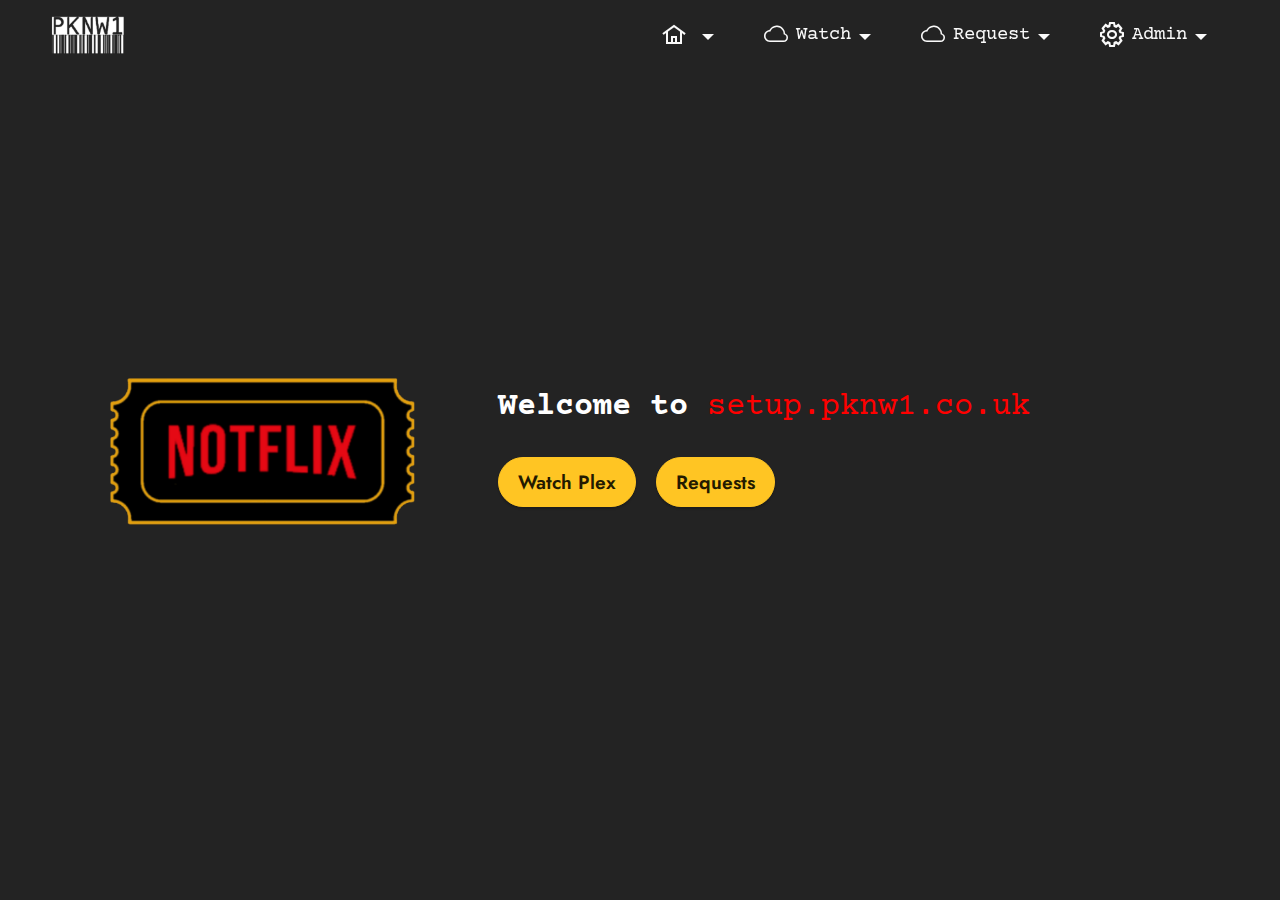
<file: publish/index.html>
<!DOCTYPE html>
<html  lang="en">
<head>
  <!-- Site made with Mobirise Website Builder v5.9.18, https://mobirise.com -->
  <meta charset="UTF-8">
  <meta http-equiv="X-UA-Compatible" content="IE=edge">
  <meta name="generator" content="Mobirise v5.9.18, mobirise.com">
  <meta name="viewport" content="width=device-width, initial-scale=1, minimum-scale=1">
  <link rel="shortcut icon" href="assets/images/icon-128x77.png" type="image/x-icon">
  <meta name="description" content="">
  
  
  <title>pknw1.co.uk</title>
  <link rel="stylesheet" href="assets/web/assets/mobirise-icons2/mobirise2.css">
  <link rel="stylesheet" href="assets/web/assets/mobirise-icons-bold/mobirise-icons-bold.css">
  <link rel="stylesheet" href="assets/bootstrap/css/bootstrap.min.css">
  <link rel="stylesheet" href="assets/bootstrap/css/bootstrap-grid.min.css">
  <link rel="stylesheet" href="assets/bootstrap/css/bootstrap-reboot.min.css">
  <link rel="stylesheet" href="assets/dropdown/css/style.css">
  <link rel="stylesheet" href="assets/socicon/css/styles.css">
  <link rel="stylesheet" href="assets/theme/css/style.css">
  <link rel="preload" href="https://fonts.googleapis.com/css?family=Jost:100,200,300,400,500,600,700,800,900,100i,200i,300i,400i,500i,600i,700i,800i,900i&display=swap" as="style" onload="this.onload=null;this.rel='stylesheet'">
  <noscript><link rel="stylesheet" href="https://fonts.googleapis.com/css?family=Jost:100,200,300,400,500,600,700,800,900,100i,200i,300i,400i,500i,600i,700i,800i,900i&display=swap"></noscript>
  <link rel="preload" href="https://fonts.googleapis.com/css?family=Courier+Prime:400,400i,700,700i&display=swap" as="style" onload="this.onload=null;this.rel='stylesheet'">
  <noscript><link rel="stylesheet" href="https://fonts.googleapis.com/css?family=Courier+Prime:400,400i,700,700i&display=swap"></noscript>
  <link rel="preload" as="style" href="assets/mobirise/css/mbr-additional.css?v=76XAlU"><link rel="stylesheet" href="assets/mobirise/css/mbr-additional.css?v=76XAlU" type="text/css">

  
  
  
</head>
<body>
  
  <section data-bs-version="5.1" class="menu menu10 cid-ubhgGZPK4P" once="menu" id="design-block-38">
    
    <nav class="navbar navbar-dropdown navbar-fixed-top navbar-expand-lg">
        <div class="container-fluid">
            <div class="navbar-brand">
                <span class="navbar-logo">
                    <a href="index.html">
                        <img src="assets/images/icon-128x77.png" alt="Logo" style="height: 3rem;">
                    </a>
                </span>
                
            </div>
            <button class="navbar-toggler" type="button" data-toggle="collapse" data-bs-toggle="collapse" data-target="#navbarSupportedContent" data-bs-target="#navbarSupportedContent" aria-controls="navbarNavAltMarkup" aria-expanded="false" aria-label="Toggle navigation">
                <div class="hamburger">
                    <span></span>
                    <span></span>
                    <span></span>
                    <span></span>
                </div>
            </button>
            <div class="collapse navbar-collapse" id="navbarSupportedContent">
                <ul class="navbar-nav nav-dropdown floatleft" data-app-modern-menu="true"><li class="nav-item dropdown"><a class="nav-link link text-white text-primary dropdown-toggle show display-4" href="home.html" aria-expanded="true" data-toggle="dropdown-submenu" data-bs-toggle="dropdown" data-bs-auto-close="outside">&nbsp;<br><span class="mobi-mbri mobi-mbri-home mbr-iconfont mbr-iconfont-btn" onclick="MM_goToURL('parent','home.html');return document.MM_returnValue"></span></a><div class="dropdown-menu show" aria-labelledby="dropdown-797" data-bs-popper="none"><a class="text-white text-primary dropdown-item show display-4" href="javascript:OpenModal('contact')"><span class="socicon socicon-whatsapp mbr-iconfont mbr-iconfont-btn"></span>pknw1.co.uk</a></div></li><li class="nav-item dropdown"><a class="nav-link link text-white text-primary dropdown-toggle display-4" href="#pknw1" data-toggle="dropdown-submenu" data-bs-toggle="dropdown" data-bs-auto-close="outside" aria-expanded="false"><span class="mbrib-cloud mbr-iconfont mbr-iconfont-btn"></span>Watch</a><div class="dropdown-menu" aria-labelledby="dropdown-717"><a class="text-white text-primary show dropdown-item display-4" href="about-plex.html">About</a><a class="text-white show text-primary dropdown-item display-4" href="https://app.plex.tv/desktop" target="_blank">Watch in Browser</a><a class="text-white show text-primary dropdown-item display-4" href="https://www.plex.tv/media-server-downloads/?cat=streaming+devices&plat=smart-tv#plex-app" target="_blank">Plex on Smart TV</a><div class="dropdown"><a class="text-white show text-primary dropdown-item dropdown-toggle display-4" href="https://www.plex.tv/media-server-downloads/?cat=gaming+consoles&plat=playstation-4#plex-app" target="_blank" data-toggle="dropdown-submenu" data-bs-toggle="dropdown" data-bs-auto-close="outside">Plex on Console<br></a><div class="dropdown-menu dropdown-submenu" data-bs-popper="none" aria-labelledby="dropdown-937"><a class="text-white show text-primary dropdown-item display-4" href="https://www.plex.tv/media-server-downloads/?cat=gaming+consoles&plat=playstation-4#plex-app" target="_blank">Playstation</a><a class="text-white show text-primary dropdown-item display-4" href="https://www.plex.tv/media-server-downloads/?cat=gaming+consoles&plat=xbox-one#plex-app" target="_blank">XBOX</a></div></div><div class="dropdown"><a class="text-white text-primary dropdown-item dropdown-toggle display-4" href="https://www.plex.tv/media-server-downloads/?cat=gaming+consoles&plat=xbox-one#plex-app" target="_blank" data-toggle="dropdown-submenu" data-bs-toggle="dropdown" data-bs-auto-close="outside" aria-expanded="false">Plex on Mobile</a><div class="dropdown-menu dropdown-submenu" aria-labelledby="dropdown-501"><a class="text-white show text-primary dropdown-item display-4" href="https://www.plex.tv/media-server-downloads/?cat=mobile&plat=ios#plex-app" target="_blank">iOS</a><a class="text-white show text-primary dropdown-item display-4" href="https://www.plex.tv/media-server-downloads/?cat=mobile&plat=android#plex-app" target="_blank">Android</a></div></div><a class="text-white text-primary dropdown-item show display-4" href="https://www.plex.tv/media-server-downloads/?cat=gaming+consoles&plat=xbox-one#plex-app" target="_blank">Plex via VLC</a></div></li><li class="nav-item dropdown"><a class="nav-link link text-white text-primary dropdown-toggle show display-4" href="#pknw1" data-toggle="dropdown-submenu" data-bs-toggle="dropdown" data-bs-auto-close="outside" aria-expanded="false"><span class="mbrib-cloud mbr-iconfont mbr-iconfont-btn"></span>Request</a><div class="dropdown-menu show" aria-labelledby="dropdown-744" data-bs-popper="none"><a class="text-white text-primary show dropdown-item display-4" href="about-ombi.html" target="_blank">About</a><a class="text-white text-primary show dropdown-item display-4" href="https://ombi.io/" target="_blank">About Ombi</a><a class="text-white text-primary show dropdown-item display-4" href="https://requests.pknw1.co.uk" target="_blank">Web</a><div class="dropdown"><a class="text-white text-primary dropdown-item dropdown-toggle display-4" href="#pknw1" data-toggle="dropdown-submenu" data-bs-toggle="dropdown" data-bs-auto-close="outside" aria-expanded="false">Mobile</a><div class="dropdown-menu dropdown-submenu" aria-labelledby="dropdown-139"><a class="text-white text-primary show dropdown-item display-4" href="https://apps.apple.com/us/app/ombi/id1335260043" target="_blank">iOS</a><a class="text-white text-primary show dropdown-item display-4" href="https://play.google.com/store/apps/details?id=com.tidusjar.Ombi&hl=en" target="_blank">Android</a></div></div></div></li>
                
                


                    <li class="nav-item dropdown"><a class="nav-link link dropdown-toggle text-white display-4" href="about.html" data-toggle="dropdown-submenu" data-bs-toggle="dropdown" data-bs-auto-close="outside" aria-expanded="false"><span class="mobi-mbri mobi-mbri-setting mbr-iconfont mbr-iconfont-btn"></span>  
                            Admin</a><div class="dropdown-menu" aria-labelledby="dropdown-undefined"><a class="show dropdown-item text-white text-primary display-4" href="https://status.pknw1.co.uk/" target="_blank">Status</a></div></li></ul>
                
                
            </div>
        </div>
    </nav>


    <script>

/* force click
  */
  function MM_goToURL() { //v3.0
  var i, args=MM_goToURL.arguments; document.MM_returnValue = false;
  for (i=0; i<(args.length-1); i+=2) eval(args[i]+".location='"+args[i+1]+"'");
}
    </script>
</section>

<section data-bs-version="5.1" class="header11 cid-u9g5DkPALk mbr-fullscreen" id="header11-36">

    

    
    

    <div class="container">
        <div class="row justify-content-center">
            <div class="col-12 col-md-4 image-wrapper">
                <img class="w-100" src="assets/images/logo-stacked-511x282.png" alt="">
            </div>
            <div class="col-12 col-md">
                <div class="text-wrapper text-center">
                    <h1 class="mbr-section-title mbr-fonts-style mb-3 display-5"><div><strong>Welcome to <a href="home.html" class="text-secondary text-primary">setup.pknw1.co.uk</a></strong></div></h1>
                    <p></p><p></p>
                    <div class="mbr-section-btn mt-3"><a class="btn btn-warning display-7" href="https://app.plex.tv/desktop">Watch Plex</a> <a class="btn btn-warning display-7" href="https://requests.pknw1.co.uk">Requests</a></div>
                </div>
            </div>
        </div>
    </div>
</section>







<section class="mbr-section" id="witsec-modal-window-block-16" data-rv-view="14">

	<style>
	/* Let's not animate the contents of modal windows */
	.no-anim {
		-webkit-animation: none !important;
		-moz-animation: none !important;
		-o-animation: none !important;
		-ms-animation: none !important;
		animation: none !important;
	}
	</style>

	
	
	<div><div class="modal fade" id="contact" tabindex="-1" role="dialog" aria-labelledby="contactLabel" aria-hidden="true">  <div class="modal-dialog modal-lg modal-dialog-centered" style="height:auto" role="document">    <div class="modal-content"><div class="modal-body display-7" id="contact_body">


<meta name="viewport" content="width=device-width, initial-scale=1">
<style>
.aboutme {
  background-color: #777;
  color: white;
  cursor: pointer;
  padding: 18px;
  width: 100%;
  border: none;
  text-align: left;
  outline: none;
  font-size: 15px;
}

.active, .aboutme:hover {
  background-color: #555;
}

.content {
  padding: 0 18px;
  display: none;
  overflow: hidden;
  background-color: #f1f1f1;
}
</style>



  <ul>
    <li>email : pkswansea at outlook.com</li>
    <li>whatsapp : +44 7884 919 five zero eight</li>
  </ul>
  <p> If you want to reach out, I would always ask that you drop a message via your preferred channel so that we can arrange a call - I'm either working on business projects or out of hours I'm doing something geeky and context switching unexpectedly can confuse anyone with my tech-age </p><p>(tech age is your actual age multiplied by grey hairs multiplied by code typos that are just embaressing :P)<br>&nbsp;<br> (my current tech age can be found below ) <br> </p>
    <code>
      curl -s https://www.pknw1.co.uk/tech_age | bash
    </code>







</div>    </div>  </div></div><script> 
document.addEventListener("DOMContentLoaded", function() { 
  if(typeof jQuery === "function") {
    $("#contact").on("hidden.bs.modal", function () { 
      var html = $( "#contact_body" ).html(); 
      $( "#contact_body" ).empty(); 
      $( "#contact_body" ).append(html); 
    }) 
  } else { 
      var mdw = document.getElementById("#contact") 
      mdw.addEventListener("hidden.bs.modal", function(event) { 
        mdw.innerHTML = mdw.innerHTML; 
      }); 
  } 
}); 
</script></div>

	<script>
	if (typeof OpenModal === 'undefined') {
		OpenModal = function(modalName) {
			if(typeof jQuery === "function") {
				if ($('#' + modalName).length)
					$('#' + modalName).modal('show');
				else
					alert("Sorry, but there is no modal for " + modalName);
			} else {
				let mdw = new bootstrap.Modal(document.getElementById(modalName), {});
				mdw.show();
			}
		}
	}

	function modalSetCookie(cname, cvalue, exdays) {
		var d = new Date();
		d.setTime(d.getTime() + (exdays*24*60*60*1000));
		var expires = "expires="+ d.toUTCString();
		document.cookie = cname + "=" + cvalue + ";" + expires + ";path=/";
	}

	function modalGetCookie(cname) {
		var name = cname + "=";
		var decodedCookie = decodeURIComponent(document.cookie);
		var ca = decodedCookie.split(';');
		for(var i = 0; i <ca.length; i++) {
			var c = ca[i];
			while (c.charAt(0) == ' ') {
				c = c.substring(1);
			}
			if (c.indexOf(name) == 0) {
				return c.substring(name.length, c.length);
			}
		}
		return "";
	}
	</script>

</section>

<section class="mbr-section" id="witsec-modal-window-block-17" data-rv-view="15">

	<style>
	/* Let's not animate the contents of modal windows */
	.no-anim {
		-webkit-animation: none !important;
		-moz-animation: none !important;
		-o-animation: none !important;
		-ms-animation: none !important;
		animation: none !important;
	}
	</style>

	
	
	<div><div class="modal fade" id="aboutme" tabindex="-1" role="dialog" aria-labelledby="aboutmeLabel" aria-hidden="true">  <div class="modal-dialog modal-lg modal-dialog-centered" style="height:auto" role="document">    <div class="modal-content"><div class="modal-body display-7" id="aboutme_body">


<meta name="viewport" content="width=device-width, initial-scale=1">
<style>
.aboutme {
  background-color: #777;
  color: white;
  cursor: pointer;
  padding: 18px;
  width: 100%;
  border: none;
  text-align: left;
  outline: none;
  font-size: 15px;
}

.active, .aboutme:hover {
  background-color: #555;
}

.content {
  padding: 0 18px;
  display: none;
  overflow: hidden;
  background-color: #f1f1f1;
}
</style>




<button type="button" class="aboutme">Background</button>
<div class="content">
  <br>
  <p>If you take a look at my various profiles, you'll see my passion for tech; and for those with a keen eye that have browsed my repo list, you'll see I'm a problem solver - an innovator - failing fast with all our options so I can deliver an matrix oif solutions tiered in the way that the business can understand.... a solution might be high medium or low risk; it can be delivered in a week, a month ore a year; it can be delivered for a range of costs. we can deliver a solution that allow the business to asses and guide at a high level without being bogged down by technical detail </p>
  <p>I pride myself on options options options... with a few caveats</p>
  <ul>
    <li>we deliver to meet a requirement - whether defined together or by the customer - but we always involve the end user</li>
    <li>we deliver secure... even if we do a POC that bypasses security best practice, we must never allow a solution to impede any security protocols</li>
    <li>we have fun... well I always have fun</li>
    <li>we trust and we build on mistakes... we grow talent and loyalty through failing fast.... but lets keep that between us and development only...</li>
    <li>because production is God. production is our Queen, the Pharaoh... if you will, my precious ;) </li>
  </ul>
</div>
<button type="button" class="aboutme">Engineering</button>
<div class="content">
  <p>I'm a huge believer in re-using the best examples out there, if available... If we can understand it, maintain it or contribute to an open source lets do it <br>
  I firmly believe that we deliver internally how we deliver for clients... If we are carrying out repetitive or manual processes, examine how we can automate or provide self-service for it.... and can we use that solution either with clients as an accelerator or as a blog post
  </p>
</div>





<script>
var coll = document.getElementsByClassName("aboutme");
var i;

for (i = 0; i < coll.length; i++) {
  coll[i].addEventListener("click", function() {
    this.classList.toggle("active");
    var content = this.nextElementSibling;
    if (content.style.display === "block") {
      content.style.display = "none";
    } else {
      content.style.display = "block";
    }
  });
}
</script>



</div>    </div>  </div></div><script> 
document.addEventListener("DOMContentLoaded", function() { 
  if(typeof jQuery === "function") {
    $("#aboutme").on("hidden.bs.modal", function () { 
      var html = $( "#aboutme_body" ).html(); 
      $( "#aboutme_body" ).empty(); 
      $( "#aboutme_body" ).append(html); 
    }) 
  } else { 
      var mdw = document.getElementById("#aboutme") 
      mdw.addEventListener("hidden.bs.modal", function(event) { 
        mdw.innerHTML = mdw.innerHTML; 
      }); 
  } 
}); 
</script></div>

	<script>
	if (typeof OpenModal === 'undefined') {
		OpenModal = function(modalName) {
			if(typeof jQuery === "function") {
				if ($('#' + modalName).length)
					$('#' + modalName).modal('show');
				else
					alert("Sorry, but there is no modal for " + modalName);
			} else {
				let mdw = new bootstrap.Modal(document.getElementById(modalName), {});
				mdw.show();
			}
		}
	}

	function modalSetCookie(cname, cvalue, exdays) {
		var d = new Date();
		d.setTime(d.getTime() + (exdays*24*60*60*1000));
		var expires = "expires="+ d.toUTCString();
		document.cookie = cname + "=" + cvalue + ";" + expires + ";path=/";
	}

	function modalGetCookie(cname) {
		var name = cname + "=";
		var decodedCookie = decodeURIComponent(document.cookie);
		var ca = decodedCookie.split(';');
		for(var i = 0; i <ca.length; i++) {
			var c = ca[i];
			while (c.charAt(0) == ' ') {
				c = c.substring(1);
			}
			if (c.indexOf(name) == 0) {
				return c.substring(name.length, c.length);
			}
		}
		return "";
	}
	</script>

</section><section class="display-7" style="padding: 0;align-items: center;justify-content: center;flex-wrap: wrap;    align-content: center;display: none;position: relative;height: 4rem;"><a href="https://mobiri.se/1542662" style="flex: 1 1;height: 4rem;position: absolute;width: 100%;z-index: 1;"><img alt="" style="height: 4rem;" src="[data-uri]"></a><p style="margin: 0;text-align: center;" class="display-7">&#8204;</p><a style="z-index:1" href="https://mobirise.com/offline-website-builder.html">Offline Website Maker</a></section><script src="assets/bootstrap/js/bootstrap.bundle.min.js"></script>  <script src="assets/smoothscroll/smooth-scroll.js"></script>  <script src="assets/ytplayer/index.js"></script>  <script src="assets/dropdown/js/navbar-dropdown.js"></script>  <script src="assets/theme/js/script.js"></script>  
  
  
</body>
</html>
</file>
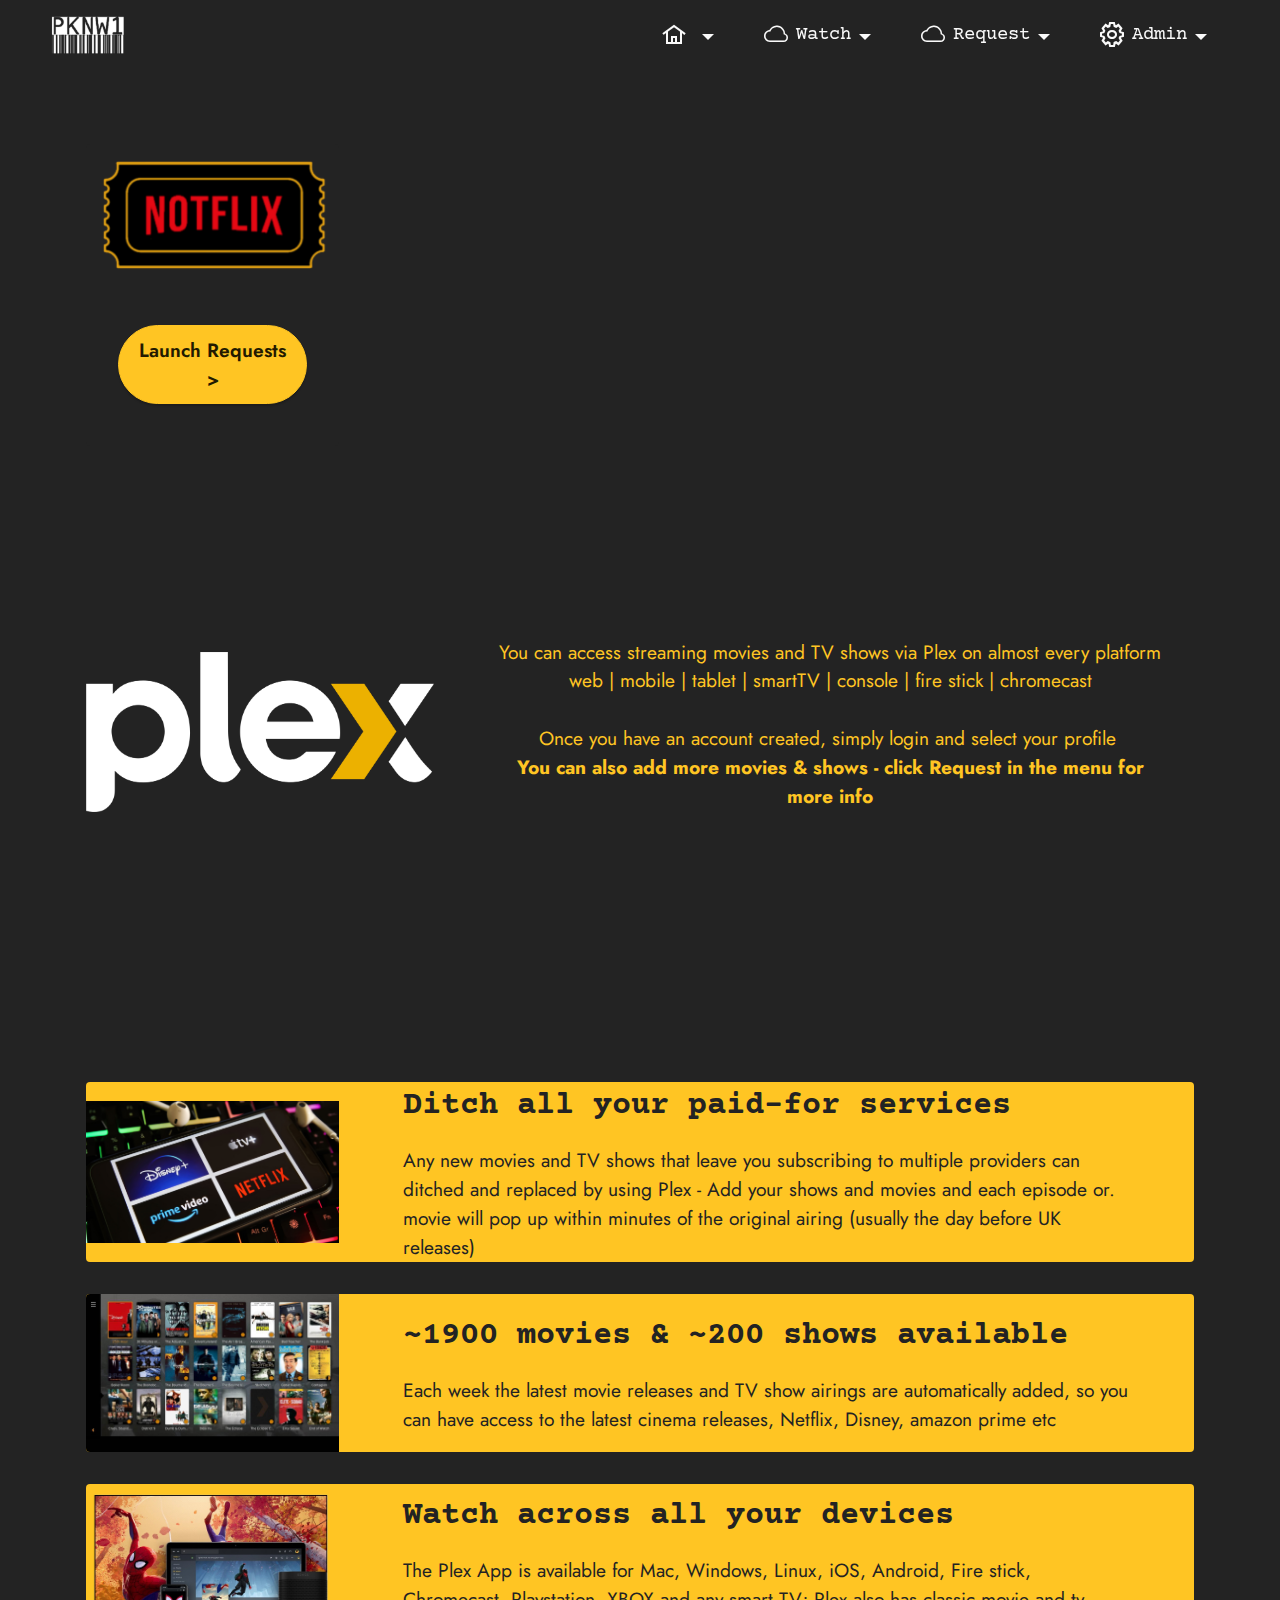
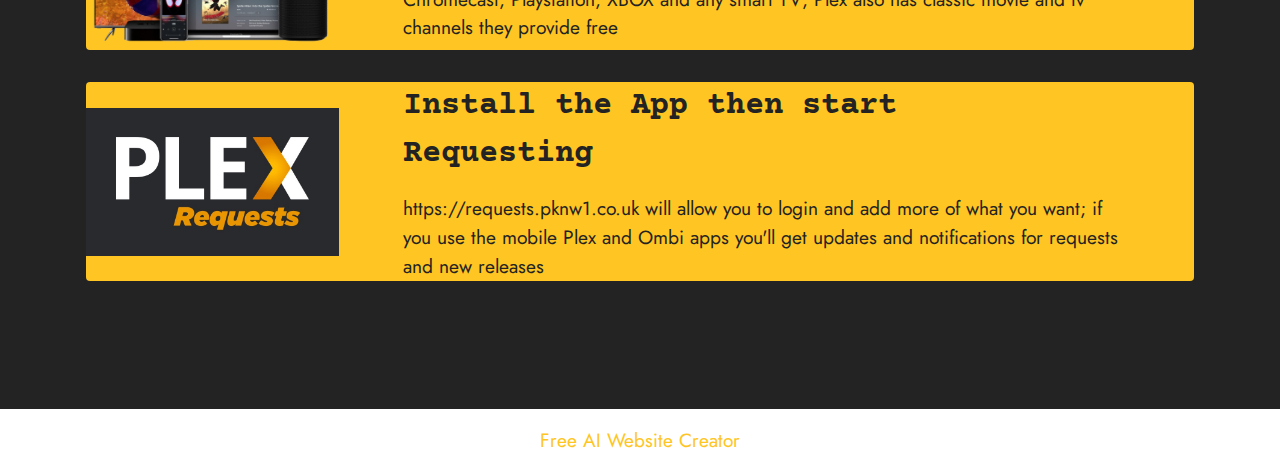
<file: publish/about-plex.html>
<!DOCTYPE html>
<html  lang="en">
<head>
  <!-- Site made with Mobirise Website Builder v5.9.18, https://mobirise.com -->
  <meta charset="UTF-8">
  <meta http-equiv="X-UA-Compatible" content="IE=edge">
  <meta name="generator" content="Mobirise v5.9.18, mobirise.com">
  <meta name="viewport" content="width=device-width, initial-scale=1, minimum-scale=1">
  <link rel="shortcut icon" href="assets/images/icon-128x77.png" type="image/x-icon">
  <meta name="description" content="">
  
  
  <title>About Plex</title>
  <link rel="stylesheet" href="assets/web/assets/mobirise-icons2/mobirise2.css">
  <link rel="stylesheet" href="assets/web/assets/mobirise-icons-bold/mobirise-icons-bold.css">
  <link rel="stylesheet" href="assets/bootstrap/css/bootstrap.min.css">
  <link rel="stylesheet" href="assets/bootstrap/css/bootstrap-grid.min.css">
  <link rel="stylesheet" href="assets/bootstrap/css/bootstrap-reboot.min.css">
  <link rel="stylesheet" href="assets/dropdown/css/style.css">
  <link rel="stylesheet" href="assets/socicon/css/styles.css">
  <link rel="stylesheet" href="assets/theme/css/style.css">
  <link rel="preload" href="https://fonts.googleapis.com/css?family=Jost:100,200,300,400,500,600,700,800,900,100i,200i,300i,400i,500i,600i,700i,800i,900i&display=swap" as="style" onload="this.onload=null;this.rel='stylesheet'">
  <noscript><link rel="stylesheet" href="https://fonts.googleapis.com/css?family=Jost:100,200,300,400,500,600,700,800,900,100i,200i,300i,400i,500i,600i,700i,800i,900i&display=swap"></noscript>
  <link rel="preload" href="https://fonts.googleapis.com/css?family=Courier+Prime:400,400i,700,700i&display=swap" as="style" onload="this.onload=null;this.rel='stylesheet'">
  <noscript><link rel="stylesheet" href="https://fonts.googleapis.com/css?family=Courier+Prime:400,400i,700,700i&display=swap"></noscript>
  <link rel="preload" as="style" href="assets/mobirise/css/mbr-additional.css?v=E6kmlH"><link rel="stylesheet" href="assets/mobirise/css/mbr-additional.css?v=E6kmlH" type="text/css">

  
  
  
</head>
<body>
  
  <section data-bs-version="5.1" class="menu menu10 cid-ubPvCocRIQ" once="menu" id="design-block-3t">
    
    <nav class="navbar navbar-dropdown navbar-fixed-top navbar-expand-lg">
        <div class="container-fluid">
            <div class="navbar-brand">
                <span class="navbar-logo">
                    <a href="index.html">
                        <img src="assets/images/icon-128x77.png" alt="Logo" style="height: 3rem;">
                    </a>
                </span>
                
            </div>
            <button class="navbar-toggler" type="button" data-toggle="collapse" data-bs-toggle="collapse" data-target="#navbarSupportedContent" data-bs-target="#navbarSupportedContent" aria-controls="navbarNavAltMarkup" aria-expanded="false" aria-label="Toggle navigation">
                <div class="hamburger">
                    <span></span>
                    <span></span>
                    <span></span>
                    <span></span>
                </div>
            </button>
            <div class="collapse navbar-collapse" id="navbarSupportedContent">
                <ul class="navbar-nav nav-dropdown floatleft" data-app-modern-menu="true"><li class="nav-item dropdown"><a class="nav-link link text-white text-primary dropdown-toggle show display-4" href="home.html" aria-expanded="true" data-toggle="dropdown-submenu" data-bs-toggle="dropdown" data-bs-auto-close="outside">&nbsp;<br><span class="mobi-mbri mobi-mbri-home mbr-iconfont mbr-iconfont-btn" onclick="MM_goToURL('parent','home.html');return document.MM_returnValue"></span></a><div class="dropdown-menu show" aria-labelledby="dropdown-797" data-bs-popper="none"><a class="text-white text-primary dropdown-item show display-4" href="javascript:OpenModal('contact')"><span class="socicon socicon-whatsapp mbr-iconfont mbr-iconfont-btn"></span>pknw1.co.uk</a></div></li><li class="nav-item dropdown"><a class="nav-link link text-white text-primary dropdown-toggle display-4" href="#pknw1" data-toggle="dropdown-submenu" data-bs-toggle="dropdown" data-bs-auto-close="outside" aria-expanded="false"><span class="mbrib-cloud mbr-iconfont mbr-iconfont-btn"></span>Watch</a><div class="dropdown-menu" aria-labelledby="dropdown-717"><a class="text-white text-primary show dropdown-item display-4" href="about-plex.html">About</a><a class="text-white show text-primary dropdown-item display-4" href="https://app.plex.tv/desktop" target="_blank">Watch in Browser</a><a class="text-white show text-primary dropdown-item display-4" href="https://www.plex.tv/media-server-downloads/?cat=streaming+devices&plat=smart-tv#plex-app" target="_blank">Plex on Smart TV</a><div class="dropdown"><a class="text-white show text-primary dropdown-item dropdown-toggle display-4" href="https://www.plex.tv/media-server-downloads/?cat=gaming+consoles&plat=playstation-4#plex-app" target="_blank" data-toggle="dropdown-submenu" data-bs-toggle="dropdown" data-bs-auto-close="outside">Plex on Console<br></a><div class="dropdown-menu dropdown-submenu" data-bs-popper="none" aria-labelledby="dropdown-937"><a class="text-white show text-primary dropdown-item display-4" href="https://www.plex.tv/media-server-downloads/?cat=gaming+consoles&plat=playstation-4#plex-app" target="_blank">Playstation</a><a class="text-white show text-primary dropdown-item display-4" href="https://www.plex.tv/media-server-downloads/?cat=gaming+consoles&plat=xbox-one#plex-app" target="_blank">XBOX</a></div></div><div class="dropdown"><a class="text-white text-primary dropdown-item dropdown-toggle display-4" href="https://www.plex.tv/media-server-downloads/?cat=gaming+consoles&plat=xbox-one#plex-app" target="_blank" data-toggle="dropdown-submenu" data-bs-toggle="dropdown" data-bs-auto-close="outside" aria-expanded="false">Plex on Mobile</a><div class="dropdown-menu dropdown-submenu" aria-labelledby="dropdown-501"><a class="text-white show text-primary dropdown-item display-4" href="https://www.plex.tv/media-server-downloads/?cat=mobile&plat=ios#plex-app" target="_blank">iOS</a><a class="text-white show text-primary dropdown-item display-4" href="https://www.plex.tv/media-server-downloads/?cat=mobile&plat=android#plex-app" target="_blank">Android</a></div></div><a class="text-white text-primary dropdown-item show display-4" href="https://www.plex.tv/media-server-downloads/?cat=gaming+consoles&plat=xbox-one#plex-app" target="_blank">Plex via VLC</a></div></li><li class="nav-item dropdown"><a class="nav-link link text-white text-primary dropdown-toggle show display-4" href="#pknw1" data-toggle="dropdown-submenu" data-bs-toggle="dropdown" data-bs-auto-close="outside" aria-expanded="false"><span class="mbrib-cloud mbr-iconfont mbr-iconfont-btn"></span>Request</a><div class="dropdown-menu show" aria-labelledby="dropdown-744" data-bs-popper="none"><a class="text-white text-primary show dropdown-item display-4" href="about-ombi.html" target="_blank">About</a><a class="text-white text-primary show dropdown-item display-4" href="https://ombi.io/" target="_blank">About Ombi</a><a class="text-white text-primary show dropdown-item display-4" href="https://requests.pknw1.co.uk" target="_blank">Web</a><div class="dropdown"><a class="text-white text-primary dropdown-item dropdown-toggle display-4" href="#pknw1" data-toggle="dropdown-submenu" data-bs-toggle="dropdown" data-bs-auto-close="outside" aria-expanded="false">Mobile</a><div class="dropdown-menu dropdown-submenu" aria-labelledby="dropdown-139"><a class="text-white text-primary show dropdown-item display-4" href="https://apps.apple.com/us/app/ombi/id1335260043" target="_blank">iOS</a><a class="text-white text-primary show dropdown-item display-4" href="https://play.google.com/store/apps/details?id=com.tidusjar.Ombi&hl=en" target="_blank">Android</a></div></div></div></li>
                
                


                    <li class="nav-item dropdown"><a class="nav-link link dropdown-toggle text-white display-4" href="about.html" data-toggle="dropdown-submenu" data-bs-toggle="dropdown" data-bs-auto-close="outside" aria-expanded="false"><span class="mobi-mbri mobi-mbri-setting mbr-iconfont mbr-iconfont-btn"></span>  
                            Admin</a><div class="dropdown-menu" aria-labelledby="dropdown-undefined"><a class="show dropdown-item text-white text-primary display-4" href="https://status.pknw1.co.uk/" target="_blank">Status</a></div></li></ul>
                
                
            </div>
        </div>
    </nav>


    <script>

/* force click
  */
  function MM_goToURL() { //v3.0
  var i, args=MM_goToURL.arguments; document.MM_returnValue = false;
  for (i=0; i<(args.length-1); i+=2) eval(args[i]+".location='"+args[i+1]+"'");
}
    </script>
</section>

<section data-bs-version="5.1" class="features3 cid-uyumMXut63" id="features3-50">
    
    
    <div class="container">
        
        <div class="row mt-4">
            <div class="item features-image сol-12 col-md-6 col-lg-3">
                <div class="item-wrapper">
                    <div class="item-img">
                        <a href="https://requests.pknw1.co.uk" target="_blank"><img src="assets/images/logo-stacked-511x282.png" alt="" data-slide-to="0" data-bs-slide-to="0"></a>
                    </div>
                    <div class="item-content">
                        
                        
                        
                    </div>
                    <div class="mbr-section-btn item-footer mt-2"><a href="https://requests.pknw1.co.uk" class="btn btn-primary item-btn display-7" target="_blank">Launch Requests &gt;</a></div>
                </div>
            </div>
            
            
        </div>
    </div>
</section>

<section data-bs-version="5.1" class="header11 cid-ubPvCorInB" id="header11-3u">

    

    
    

    <div class="container">
        <div class="row justify-content-center">
            <div class="col-12 col-md-4 image-wrapper">
                <a href="https://plex.pkmw1.co.uk" target="_blank"><img class="w-100" src="assets/images/plex-new-transparent-icon-2048x945-pafhbvdw-611109017.png" alt=""></a>
            </div>
            <div class="col-12 col-md">
                <div class="text-wrapper text-center">
                    
                    <p class="mbr-text mbr-fonts-style display-7">You can access streaming movies and TV shows via Plex on almost every platform<br>web | mobile | tablet | smartTV | console | fire stick | chromecast<br><br>Once you have an account created, simply login and select your profile&nbsp;<br><strong>You can also add more movies &amp; shows - click Request in the menu for more info</strong></p>
                    
                </div>
            </div>
        </div>
    </div>
</section>

<section data-bs-version="5.1" class="features11 cid-uyuofVFQkt" id="features11-52">
    <!---->
    

    
    
    <div class="container">
        <div class="title">
            
            
        </div>
        <div class="item features-image">
            <div class="item-wrapper">
                <div class="row align-items-center">
                    <div class="col-12 col-md-3">
                        <div class="image-wrapper">
                            <img src="assets/images/me6ck9ef2szqrzefqvxgzc-822927746.jpg" alt="" title="">
                        </div>
                    </div>
                    <div class="col-12 col-md">
                        <div class="card-box">
                            <div class="row">
                                <div class="col-12">
                                    <div class="top-line">
                                        <h4 class="card-title mbr-fonts-style display-5"><strong>Ditch all yo</strong><strong>ur paid-for services</strong></h4>
                                        <p class="cost mbr-fonts-style display-5">
                                            $39</p>
                                    </div>
                                </div>
                                <div class="col-12">
                                    <div class="bottom-line">
                                        <p class="mbr-text mbr-fonts-style m-0 display-7">
                                            Any new movies and TV shows that leave you subscribing to multiple providers can ditched and replaced by using Plex - Add your shows and movies and each episode or. movie will pop up within minutes of the original airing (usually the day before UK releases)</p>
                                    </div>
                                </div>
                            </div>
                        </div>
                    </div>
                </div>
            </div>
        </div>
        <div class="item features-image">
            <div class="item-wrapper">
                <div class="row align-items-center">
                    <div class="col-12 col-md-3">
                        <div class="image-wrapper">
                            <img src="assets/images/a80530d0b2155e2ce772319747fd2549-3640503274.jpg" alt="" title="">
                        </div>
                    </div>
                    <div class="col-12 col-md">
                        <div class="card-box">
                            <div class="row">
                                <div class="col-12">
                                    <div class="top-line">
                                        <h4 class="card-title mbr-fonts-style display-5"><strong>~1900 movies &amp; ~200 shows available</strong></h4>
                                        <p class="cost mbr-fonts-style display-5">
                                            $49</p>
                                    </div>
                                </div>
                                <div class="col-12">
                                    <div class="bottom-line">
                                        <p class="mbr-text mbr-fonts-style m-0 display-7">
                                            Each week the latest movie releases and TV show airings are automatically added, so you can have access to the latest cinema releases, Netflix, Disney, amazon prime etc</p>
                                    </div>
                                </div>
                            </div>
                        </div>
                    </div>
                </div>
            </div>
        </div>
        <div class="item features-image mb-4 col-12 col-md-">
            <div class="item-wrapper">
                <div class="row align-items-center">
                    <div class="col-12 col-md-3">
                        <div class="image-wrapper">
                            <img src="assets/images/plex-hero-1822425382.png" alt="" title="">
                        </div>
                    </div>
                    <div class="col-12 col-md">
                        <div class="card-box">
                            <div class="row">
                                <div class="col-12">
                                    <div class="top-line">
                                        <h4 class="card-title mbr-fonts-style display-5"><strong>Watch across all your devices</strong></h4>
                                        <p class="cost mbr-fonts-style display-5">
                                            $49</p>
                                    </div>
                                </div>
                                <div class="col-12">
                                    <div class="bottom-line">
                                        <p class="mbr-text mbr-fonts-style m-0 display-7">
                                            The Plex App is available for Mac, Windows, Linux, iOS, Android, Fire stick, Chromecast, Playstation, XBOX and any smart TV; Plex also has classic movie and tv channels they provide free</p>
                                    </div>
                                </div>
                            </div>
                        </div>
                    </div>
                </div>
            </div>
        </div><div class="item features-image mb-4 col-12 col-md-">
            <div class="item-wrapper">
                <div class="row align-items-center">
                    <div class="col-12 col-md-3">
                        <div class="image-wrapper">
                            <img src="assets/images/acmyffi.jpg" alt="" title="" data-slide-to="3" data-bs-slide-to="4">
                        </div>
                    </div>
                    <div class="col-12 col-md">
                        <div class="card-box">
                            <div class="row">
                                <div class="col-12">
                                    <div class="top-line">
                                        <h4 class="card-title mbr-fonts-style display-5"><strong>Install the App then start Requesting</strong></h4>
                                        <p class="cost mbr-fonts-style display-5">
                                            $49</p>
                                    </div>
                                </div>
                                <div class="col-12">
                                    <div class="bottom-line">
                                        <p class="mbr-text mbr-fonts-style m-0 display-7">
                                            https://requests.pknw1.co.uk will allow you to login and add more of what you want; if you use the mobile Plex and Ombi apps you'll get updates and notifications for requests and new releases&nbsp;</p>
                                    </div>
                                </div>
                            </div>
                        </div>
                    </div>
                </div>
            </div>
        </div>
    </div>
</section><section class="display-7" style="padding: 0;align-items: center;justify-content: center;flex-wrap: wrap;    align-content: center;display: flex;position: relative;height: 4rem;"><a href="https://mobiri.se/1542662" style="flex: 1 1;height: 4rem;position: absolute;width: 100%;z-index: 1;"><img alt="" style="height: 4rem;" src="[data-uri]"></a><p style="margin: 0;text-align: center;" class="display-7">&#8204;</p><a style="z-index:1" href="https://mobirise.com/builder/ai-website-creator.html">Free AI Website Creator</a></section><script src="assets/bootstrap/js/bootstrap.bundle.min.js"></script>  <script src="assets/smoothscroll/smooth-scroll.js"></script>  <script src="assets/ytplayer/index.js"></script>  <script src="assets/dropdown/js/navbar-dropdown.js"></script>  <script src="assets/theme/js/script.js"></script>  
  
  
</body>
</html>
</file>
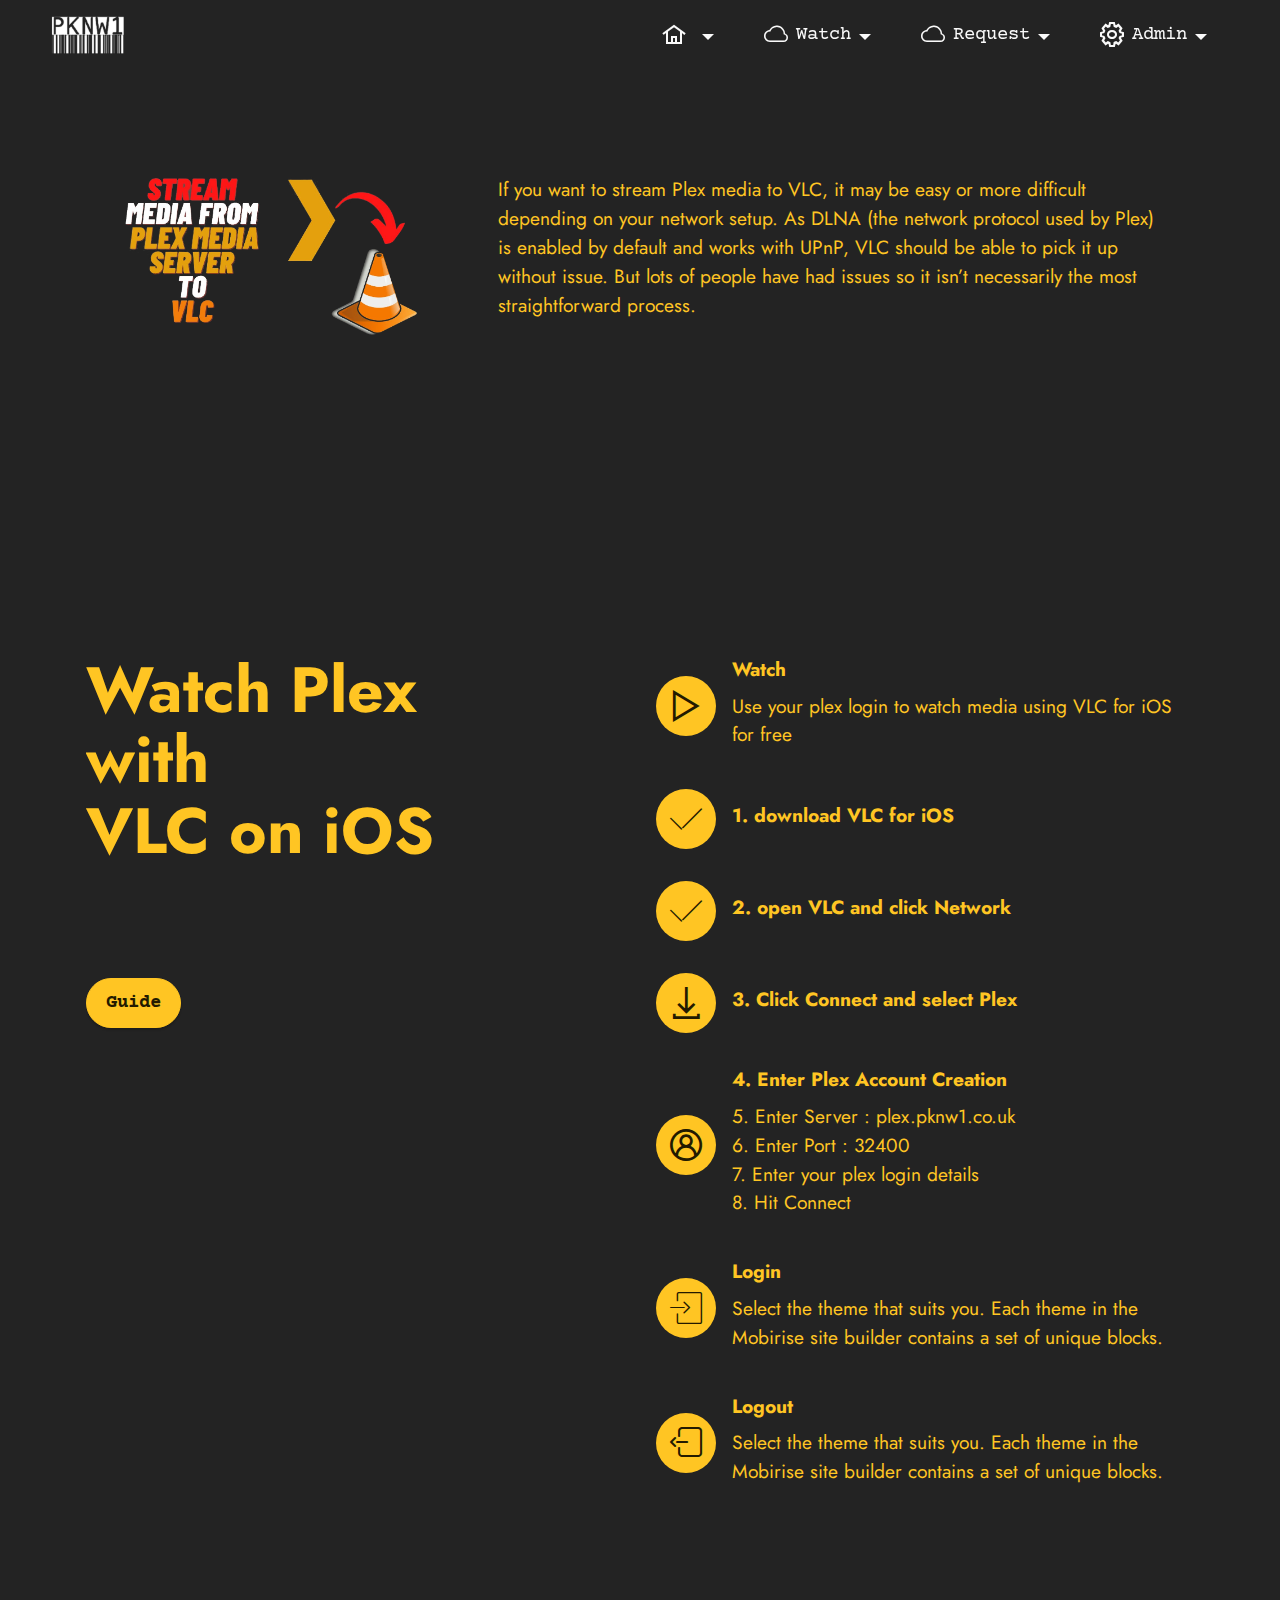
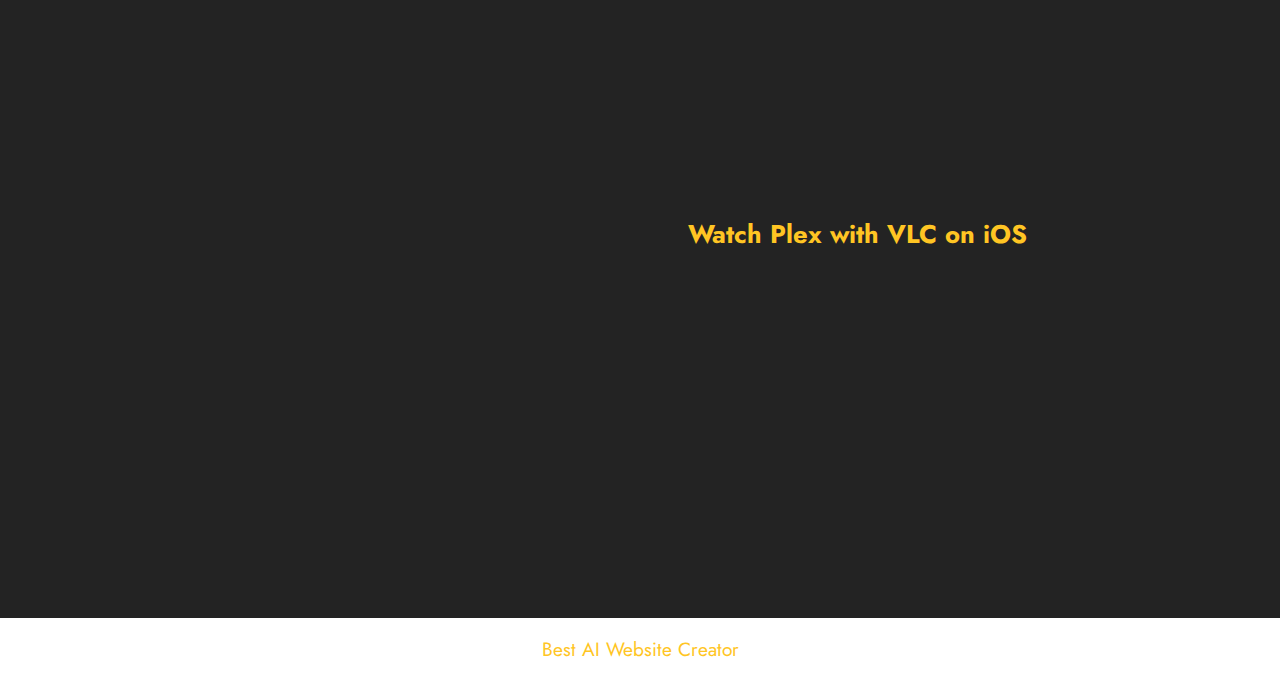
<file: publish/plex-vlc.html>
<!DOCTYPE html>
<html  lang="en">
<head>
  <!-- Site made with Mobirise Website Builder v5.9.18, https://mobirise.com -->
  <meta charset="UTF-8">
  <meta http-equiv="X-UA-Compatible" content="IE=edge">
  <meta name="generator" content="Mobirise v5.9.18, mobirise.com">
  <meta name="viewport" content="width=device-width, initial-scale=1, minimum-scale=1">
  <link rel="shortcut icon" href="assets/images/icon-128x77.png" type="image/x-icon">
  <meta name="description" content="">
  
  
  <title>Plex VLC</title>
  <link rel="stylesheet" href="assets/web/assets/mobirise-icons2/mobirise2.css">
  <link rel="stylesheet" href="assets/web/assets/mobirise-icons-bold/mobirise-icons-bold.css">
  <link rel="stylesheet" href="assets/web/assets/mobirise-icons/mobirise-icons.css">
  <link rel="stylesheet" href="assets/bootstrap/css/bootstrap.min.css">
  <link rel="stylesheet" href="assets/bootstrap/css/bootstrap-grid.min.css">
  <link rel="stylesheet" href="assets/bootstrap/css/bootstrap-reboot.min.css">
  <link rel="stylesheet" href="assets/dropdown/css/style.css">
  <link rel="stylesheet" href="assets/socicon/css/styles.css">
  <link rel="stylesheet" href="assets/theme/css/style.css">
  <link rel="preload" href="https://fonts.googleapis.com/css?family=Jost:100,200,300,400,500,600,700,800,900,100i,200i,300i,400i,500i,600i,700i,800i,900i&display=swap" as="style" onload="this.onload=null;this.rel='stylesheet'">
  <noscript><link rel="stylesheet" href="https://fonts.googleapis.com/css?family=Jost:100,200,300,400,500,600,700,800,900,100i,200i,300i,400i,500i,600i,700i,800i,900i&display=swap"></noscript>
  <link rel="preload" href="https://fonts.googleapis.com/css?family=Courier+Prime:400,400i,700,700i&display=swap" as="style" onload="this.onload=null;this.rel='stylesheet'">
  <noscript><link rel="stylesheet" href="https://fonts.googleapis.com/css?family=Courier+Prime:400,400i,700,700i&display=swap"></noscript>
  <link rel="preload" as="style" href="assets/mobirise/css/mbr-additional.css?v=Tp0EJd"><link rel="stylesheet" href="assets/mobirise/css/mbr-additional.css?v=Tp0EJd" type="text/css">

  
  
  
</head>
<body>
  
  <section data-bs-version="5.1" class="menu menu10 cid-uynywkPq0o" once="menu" id="design-block-4u">
    
    <nav class="navbar navbar-dropdown navbar-fixed-top navbar-expand-lg">
        <div class="container-fluid">
            <div class="navbar-brand">
                <span class="navbar-logo">
                    <a href="index.html">
                        <img src="assets/images/icon-128x77.png" alt="Logo" style="height: 3rem;">
                    </a>
                </span>
                
            </div>
            <button class="navbar-toggler" type="button" data-toggle="collapse" data-bs-toggle="collapse" data-target="#navbarSupportedContent" data-bs-target="#navbarSupportedContent" aria-controls="navbarNavAltMarkup" aria-expanded="false" aria-label="Toggle navigation">
                <div class="hamburger">
                    <span></span>
                    <span></span>
                    <span></span>
                    <span></span>
                </div>
            </button>
            <div class="collapse navbar-collapse" id="navbarSupportedContent">
                <ul class="navbar-nav nav-dropdown floatleft" data-app-modern-menu="true"><li class="nav-item dropdown"><a class="nav-link link text-white text-primary dropdown-toggle show display-4" href="home.html" aria-expanded="true" data-toggle="dropdown-submenu" data-bs-toggle="dropdown" data-bs-auto-close="outside">&nbsp;<br><span class="mobi-mbri mobi-mbri-home mbr-iconfont mbr-iconfont-btn" onclick="MM_goToURL('parent','home.html');return document.MM_returnValue"></span></a><div class="dropdown-menu show" aria-labelledby="dropdown-797" data-bs-popper="none"><a class="text-white text-primary dropdown-item show display-4" href="javascript:OpenModal('contact')"><span class="socicon socicon-whatsapp mbr-iconfont mbr-iconfont-btn"></span>pknw1.co.uk</a></div></li><li class="nav-item dropdown"><a class="nav-link link text-white text-primary dropdown-toggle display-4" href="#pknw1" data-toggle="dropdown-submenu" data-bs-toggle="dropdown" data-bs-auto-close="outside" aria-expanded="false"><span class="mbrib-cloud mbr-iconfont mbr-iconfont-btn"></span>Watch</a><div class="dropdown-menu" aria-labelledby="dropdown-717"><a class="text-white text-primary show dropdown-item display-4" href="about-plex.html">About</a><a class="text-white show text-primary dropdown-item display-4" href="https://app.plex.tv/desktop" target="_blank">Watch in Browser</a><a class="text-white show text-primary dropdown-item display-4" href="https://www.plex.tv/media-server-downloads/?cat=streaming+devices&plat=smart-tv#plex-app" target="_blank">Plex on Smart TV</a><div class="dropdown"><a class="text-white show text-primary dropdown-item dropdown-toggle display-4" href="https://www.plex.tv/media-server-downloads/?cat=gaming+consoles&plat=playstation-4#plex-app" target="_blank" data-toggle="dropdown-submenu" data-bs-toggle="dropdown" data-bs-auto-close="outside">Plex on Console<br></a><div class="dropdown-menu dropdown-submenu" data-bs-popper="none" aria-labelledby="dropdown-937"><a class="text-white show text-primary dropdown-item display-4" href="https://www.plex.tv/media-server-downloads/?cat=gaming+consoles&plat=playstation-4#plex-app" target="_blank">Playstation</a><a class="text-white show text-primary dropdown-item display-4" href="https://www.plex.tv/media-server-downloads/?cat=gaming+consoles&plat=xbox-one#plex-app" target="_blank">XBOX</a></div></div><div class="dropdown"><a class="text-white text-primary dropdown-item dropdown-toggle display-4" href="https://www.plex.tv/media-server-downloads/?cat=gaming+consoles&plat=xbox-one#plex-app" target="_blank" data-toggle="dropdown-submenu" data-bs-toggle="dropdown" data-bs-auto-close="outside" aria-expanded="false">Plex on Mobile</a><div class="dropdown-menu dropdown-submenu" aria-labelledby="dropdown-501"><a class="text-white show text-primary dropdown-item display-4" href="https://www.plex.tv/media-server-downloads/?cat=mobile&plat=ios#plex-app" target="_blank">iOS</a><a class="text-white show text-primary dropdown-item display-4" href="https://www.plex.tv/media-server-downloads/?cat=mobile&plat=android#plex-app" target="_blank">Android</a></div></div><a class="text-white text-primary dropdown-item show display-4" href="https://www.plex.tv/media-server-downloads/?cat=gaming+consoles&plat=xbox-one#plex-app" target="_blank">Plex via VLC</a></div></li><li class="nav-item dropdown"><a class="nav-link link text-white text-primary dropdown-toggle show display-4" href="#pknw1" data-toggle="dropdown-submenu" data-bs-toggle="dropdown" data-bs-auto-close="outside" aria-expanded="false"><span class="mbrib-cloud mbr-iconfont mbr-iconfont-btn"></span>Request</a><div class="dropdown-menu show" aria-labelledby="dropdown-744" data-bs-popper="none"><a class="text-white text-primary show dropdown-item display-4" href="about-ombi.html" target="_blank">About</a><a class="text-white text-primary show dropdown-item display-4" href="https://ombi.io/" target="_blank">About Ombi</a><a class="text-white text-primary show dropdown-item display-4" href="https://requests.pknw1.co.uk" target="_blank">Web</a><div class="dropdown"><a class="text-white text-primary dropdown-item dropdown-toggle display-4" href="#pknw1" data-toggle="dropdown-submenu" data-bs-toggle="dropdown" data-bs-auto-close="outside" aria-expanded="false">Mobile</a><div class="dropdown-menu dropdown-submenu" aria-labelledby="dropdown-139"><a class="text-white text-primary show dropdown-item display-4" href="https://apps.apple.com/us/app/ombi/id1335260043" target="_blank">iOS</a><a class="text-white text-primary show dropdown-item display-4" href="https://play.google.com/store/apps/details?id=com.tidusjar.Ombi&hl=en" target="_blank">Android</a></div></div></div></li>
                
                


                    <li class="nav-item dropdown"><a class="nav-link link dropdown-toggle text-white display-4" href="about.html" data-toggle="dropdown-submenu" data-bs-toggle="dropdown" data-bs-auto-close="outside" aria-expanded="false"><span class="mobi-mbri mobi-mbri-setting mbr-iconfont mbr-iconfont-btn"></span>  
                            Admin</a><div class="dropdown-menu" aria-labelledby="dropdown-undefined"><a class="show dropdown-item text-white text-primary display-4" href="https://status.pknw1.co.uk/" target="_blank">Status</a></div></li></ul>
                
                
            </div>
        </div>
    </nav>


    <script>

/* force click
  */
  function MM_goToURL() { //v3.0
  var i, args=MM_goToURL.arguments; document.MM_returnValue = false;
  for (i=0; i<(args.length-1); i+=2) eval(args[i]+".location='"+args[i+1]+"'");
}
    </script>
</section>

<section data-bs-version="5.1" class="header11 cid-uynywkr4R2" id="header11-4t">

    

    
    

    <div class="container">
        <div class="row justify-content-center">
            <div class="col-12 col-md-4 image-wrapper">
                <a href="plex-vlc.html" target="_blank"><img class="w-100" src="assets/images/plex-vlc-1.png" alt=""></a>
            </div>
            <div class="col-12 col-md">
                <div class="text-wrapper text-center">
                    
                    <p class="mbr-text mbr-fonts-style display-7">If you want to stream Plex media to VLC, it may be easy or more difficult depending on your network setup. As DLNA (the network protocol used by Plex) is enabled by default and works with UPnP, VLC should be able to pick it up without issue. But lots of people have had issues so it isn’t necessarily the most straightforward process.<br></p>
                    
                </div>
            </div>
        </div>
    </div>
</section>

<section data-bs-version="5.1" class="features13 cid-uynywlS0Da" id="features13-4w">

    

    
    
    <div class="container">
        <div class="row justify-content-center">
            <div class="col-12 col-lg-6">
                <div class="card-wrapper">
                    <div class="card-box align-left">
                        <h4 class="card-title mbr-fonts-style mb-4 display-1"><strong>Watch Plex </strong><br><strong>with </strong><br><strong>VLC on iOS&nbsp;</strong><div><strong><br></strong></div></h4>
                        
                        <div class="mbr-section-btn"><a class="btn btn-warning display-4" href="https://www.alphr.com/stream-plex-to-vlc/" target="_blank">Guide</a></div>
                    </div>
                </div>
            </div>
            <div class="col-12 col-lg-6">
                
                <div class="item features-without-image active">
                    <div class="item-wrapper mbr-flex">
                        <div class="icon-box">
                            <span class="mbr-iconfont mobi-mbri-play mobi-mbri"></span>
                        </div>
                        <div class="text-box">
                            <h4 class="icon-title mbr-black mbr-fonts-style display-7"><strong>Watch</strong></h4>
                            <h5 class="icon-text mbr-black mbr-fonts-style display-7">Use your plex login to watch media using VLC for iOS for free</h5>
                        </div>
                    </div>
                </div>
                <div class="item features-without-image">
                    <div class="item-wrapper mbr-flex">
                        <div class="icon-box">
                            <span class="mbr-iconfont mbri-success"></span>
                        </div>
                        <div class="text-box">
                            <h4 class="icon-title mbr-black mbr-fonts-style display-7"><strong>1. download VLC for iOS</strong></h4>
                            <h5 class="icon-text mbr-black mbr-fonts-style display-7"></h5>
                        </div>
                    </div>
                </div><div class="item features-without-image">
                    <div class="item-wrapper mbr-flex">
                        <div class="icon-box">
                            <span class="mbr-iconfont mbri-success"></span>
                        </div>
                        <div class="text-box">
                            <h4 class="icon-title mbr-black mbr-fonts-style display-7">
                                <strong>2. open VLC and click Network</strong></h4>
                            <h5 class="icon-text mbr-black mbr-fonts-style display-7"></h5>
                        </div>
                    </div>
                </div><div class="item features-without-image">
                    <div class="item-wrapper mbr-flex">
                        <div class="icon-box">
                            <span class="mbr-iconfont mobi-mbri-download mobi-mbri"></span>
                        </div>
                        <div class="text-box">
                            <h4 class="icon-title mbr-black mbr-fonts-style display-7"><strong>3. Click Connect and select Plex</strong></h4>
                            <h5 class="icon-text mbr-black mbr-fonts-style display-7"><div></div></h5>
                        </div>
                    </div>
                </div><div class="item features-without-image">
                    <div class="item-wrapper mbr-flex">
                        <div class="icon-box">
                            <span class="mbr-iconfont mobi-mbri-user-2 mobi-mbri"></span>
                        </div>
                        <div class="text-box">
                            <h4 class="icon-title mbr-black mbr-fonts-style display-7">
                                <strong>4. Enter Plex Account Creation</strong></h4>
                            <h5 class="icon-text mbr-black mbr-fonts-style display-7">5. Enter Server : plex.pknw1.co.uk<div>6. Enter Port : 32400</div><div>7. Enter your plex login details</div><div>8. Hit Connect</div></h5>
                        </div>
                    </div>
                </div><div class="item features-without-image">
                    <div class="item-wrapper mbr-flex">
                        <div class="icon-box">
                            <span class="mbr-iconfont mbri-login"></span>
                        </div>
                        <div class="text-box">
                            <h4 class="icon-title mbr-black mbr-fonts-style display-7">
                                <strong>Login</strong></h4>
                            <h5 class="icon-text mbr-black mbr-fonts-style display-7">Select the theme that suits you. Each theme in the Mobirise site builder contains a set of unique blocks.</h5>
                        </div>
                    </div>
                </div><div class="item features-without-image">
                    <div class="item-wrapper mbr-flex">
                        <div class="icon-box">
                            <span class="mbr-iconfont mbrib-logout"></span>
                        </div>
                        <div class="text-box">
                            <h4 class="icon-title mbr-black mbr-fonts-style display-7">
                                <strong>Logout</strong></h4>
                            <h5 class="icon-text mbr-black mbr-fonts-style display-7">Select the theme that suits you. Each theme in the Mobirise site builder contains a set of unique blocks.</h5>
                        </div>
                    </div>
                </div>
            </div>
        </div>
    </div>
</section>

<section data-bs-version="5.1" class="video4 cid-uynywmutPe" id="video4-4x">
    
    
    
    <div class="container">
        <div class="title-wrapper mb-5">
            
        </div>
        <div class="row align-items-center">
            <div class="col-12 col-lg-6 video-block">
                <div class="video-wrapper"><iframe class="mbr-embedded-video" src="https://www.youtube.com/embed/_njUDM3hllA?rel=0&amp;amp;&amp;showinfo=0&amp;autoplay=0&amp;loop=1&amp;playlist=_njUDM3hllA" width="800" height="600" frameborder="0" allowfullscreen></iframe></div>
                
            </div>
            <div class="col-12 col-lg">
                <div class="text-wrapper">
                    <h5 class="mbr-section-subtitle mbr-fonts-style mb-3 display-2"><p>
                        <strong>Watch Plex with VLC on iOS</strong>&nbsp;<br><strong><br></strong></p></h5>
                    <p class="mbr-text mbr-fonts-style display-7"></p>
                </div>
            </div>
        </div>
    </div>
</section><section class="display-7" style="padding: 0;align-items: center;justify-content: center;flex-wrap: wrap;    align-content: center;display: flex;position: relative;height: 4rem;"><a href="https://mobiri.se/1542662" style="flex: 1 1;height: 4rem;position: absolute;width: 100%;z-index: 1;"><img alt="" style="height: 4rem;" src="[data-uri]"></a><p style="margin: 0;text-align: center;" class="display-7">&#8204;</p><a style="z-index:1" href="https://mobirise.com/builder/ai-website-creator.html">Best AI Website Creator</a></section><script src="assets/bootstrap/js/bootstrap.bundle.min.js"></script>  <script src="assets/smoothscroll/smooth-scroll.js"></script>  <script src="assets/ytplayer/index.js"></script>  <script src="assets/dropdown/js/navbar-dropdown.js"></script>  <script src="assets/playervimeo/vimeo_player.js"></script>  <script src="assets/theme/js/script.js"></script>  
  
  
</body>
</html>
</file>
<file: publish/assets/web/assets/mobirise-icons2/mobirise2.css>
@font-face {
  font-family: 'Moririse2';
  font-display: swap;
  src:  url('mobirise2.eot?f2bix4');
  src:  url('mobirise2.eot?f2bix4#iefix') format('embedded-opentype'),
    url('mobirise2.ttf?f2bix4') format('truetype'),
    url('mobirise2.woff?f2bix4') format('woff'),
    url('mobirise2.svg?f2bix4#mobirise2') format('svg');
  font-weight: normal;
  font-style: normal;
}

[class^="mobi-"], [class*=" mobi-"] {
  /* use !important to prevent issues with browser extensions that change fonts */
  font-family: 'Moririse2' !important;
  speak: none;
  font-style: normal;
  font-weight: normal;
  font-variant: normal;
  text-transform: none;
  line-height: 1;

  /* Better Font Rendering =========== */
  -webkit-font-smoothing: antialiased;
  -moz-osx-font-smoothing: grayscale;
}

.mobi-mbri-add-submenu:before {
  content: "\e900";
}
.mobi-mbri-alert:before {
  content: "\e901";
}
.mobi-mbri-align-center:before {
  content: "\e902";
}
.mobi-mbri-align-justify:before {
  content: "\e903";
}
.mobi-mbri-align-left:before {
  content: "\e904";
}
.mobi-mbri-align-right:before {
  content: "\e905";
}
.mobi-mbri-android:before {
  content: "\e906";
}
.mobi-mbri-apple:before {
  content: "\e907";
}
.mobi-mbri-arrow-down:before {
  content: "\e908";
}
.mobi-mbri-arrow-next:before {
  content: "\e909";
}
.mobi-mbri-arrow-prev:before {
  content: "\e90a";
}
.mobi-mbri-arrow-up:before {
  content: "\e90b";
}
.mobi-mbri-bold:before {
  content: "\e90c";
}
.mobi-mbri-bookmark:before {
  content: "\e90d";
}
.mobi-mbri-bootstrap:before {
  content: "\e90e";
}
.mobi-mbri-briefcase:before {
  content: "\e90f";
}
.mobi-mbri-browse:before {
  content: "\e910";
}
.mobi-mbri-bulleted-list:before {
  content: "\e911";
}
.mobi-mbri-calendar:before {
  content: "\e912";
}
.mobi-mbri-camera:before {
  content: "\e913";
}
.mobi-mbri-cart-add:before {
  content: "\e914";
}
.mobi-mbri-cart-full:before {
  content: "\e915";
}
.mobi-mbri-cash:before {
  content: "\e916";
}
.mobi-mbri-change-style:before {
  content: "\e917";
}
.mobi-mbri-chat:before {
  content: "\e918";
}
.mobi-mbri-clock:before {
  content: "\e919";
}
.mobi-mbri-close:before {
  content: "\e91a";
}
.mobi-mbri-cloud:before {
  content: "\e91b";
}
.mobi-mbri-code:before {
  content: "\e91c";
}
.mobi-mbri-contact-form:before {
  content: "\e91d";
}
.mobi-mbri-credit-card:before {
  content: "\e91e";
}
.mobi-mbri-cursor-click:before {
  content: "\e91f";
}
.mobi-mbri-cust-feedback:before {
  content: "\e920";
}
.mobi-mbri-database:before {
  content: "\e921";
}
.mobi-mbri-delivery:before {
  content: "\e922";
}
.mobi-mbri-desktop:before {
  content: "\e923";
}
.mobi-mbri-devices:before {
  content: "\e924";
}
.mobi-mbri-down:before {
  content: "\e925";
}
.mobi-mbri-download-2:before {
  content: "\e926";
}
.mobi-mbri-download:before {
  content: "\e927";
}
.mobi-mbri-drag-n-drop-2:before {
  content: "\e928";
}
.mobi-mbri-drag-n-drop:before {
  content: "\e929";
}
.mobi-mbri-edit-2:before {
  content: "\e92a";
}
.mobi-mbri-edit:before {
  content: "\e92b";
}
.mobi-mbri-error:before {
  content: "\e92c";
}
.mobi-mbri-extension:before {
  content: "\e92d";
}
.mobi-mbri-features:before {
  content: "\e92e";
}
.mobi-mbri-file:before {
  content: "\e92f";
}
.mobi-mbri-flag:before {
  content: "\e930";
}
.mobi-mbri-folder:before {
  content: "\e931";
}
.mobi-mbri-gift:before {
  content: "\e932";
}
.mobi-mbri-github:before {
  content: "\e933";
}
.mobi-mbri-globe-2:before {
  content: "\e934";
}
.mobi-mbri-globe:before {
  content: "\e935";
}
.mobi-mbri-growing-chart:before {
  content: "\e936";
}
.mobi-mbri-hearth:before {
  content: "\e937";
}
.mobi-mbri-help:before {
  content: "\e938";
}
.mobi-mbri-home:before {
  content: "\e939";
}
.mobi-mbri-hot-cup:before {
  content: "\e93a";
}
.mobi-mbri-idea:before {
  content: "\e93b";
}
.mobi-mbri-image-gallery:before {
  content: "\e93c";
}
.mobi-mbri-image-slider:before {
  content: "\e93d";
}
.mobi-mbri-info:before {
  content: "\e93e";
}
.mobi-mbri-italic:before {
  content: "\e93f";
}
.mobi-mbri-key:before {
  content: "\e940";
}
.mobi-mbri-laptop:before {
  content: "\e941";
}
.mobi-mbri-layers:before {
  content: "\e942";
}
.mobi-mbri-left-right:before {
  content: "\e943";
}
.mobi-mbri-left:before {
  content: "\e944";
}
.mobi-mbri-letter:before {
  content: "\e945";
}
.mobi-mbri-like:before {
  content: "\e946";
}
.mobi-mbri-link:before {
  content: "\e947";
}
.mobi-mbri-lock:before {
  content: "\e948";
}
.mobi-mbri-login:before {
  content: "\e949";
}
.mobi-mbri-logout:before {
  content: "\e94a";
}
.mobi-mbri-magic-stick:before {
  content: "\e94b";
}
.mobi-mbri-map-pin:before {
  content: "\e94c";
}
.mobi-mbri-menu:before {
  content: "\e94d";
}
.mobi-mbri-mobile-2:before {
  content: "\e94e";
}
.mobi-mbri-mobile-horizontal:before {
  content: "\e94f";
}
.mobi-mbri-mobile:before {
  content: "\e950";
}
.mobi-mbri-mobirise:before {
  content: "\e951";
}
.mobi-mbri-more-horizontal:before {
  content: "\e952";
}
.mobi-mbri-more-vertical:before {
  content: "\e953";
}
.mobi-mbri-music:before {
  content: "\e954";
}
.mobi-mbri-new-file:before {
  content: "\e955";
}
.mobi-mbri-numbered-list:before {
  content: "\e956";
}
.mobi-mbri-opened-folder:before {
  content: "\e957";
}
.mobi-mbri-pages:before {
  content: "\e958";
}
.mobi-mbri-paper-plane:before {
  content: "\e959";
}
.mobi-mbri-paperclip:before {
  content: "\e95a";
}
.mobi-mbri-phone:before {
  content: "\e95b";
}
.mobi-mbri-photo:before {
  content: "\e95c";
}
.mobi-mbri-photos:before {
  content: "\e95d";
}
.mobi-mbri-pin:before {
  content: "\e95e";
}
.mobi-mbri-play:before {
  content: "\e95f";
}
.mobi-mbri-plus:before {
  content: "\e960";
}
.mobi-mbri-preview:before {
  content: "\e961";
}
.mobi-mbri-print:before {
  content: "\e962";
}
.mobi-mbri-protect:before {
  content: "\e963";
}
.mobi-mbri-question:before {
  content: "\e964";
}
.mobi-mbri-quote-left:before {
  content: "\e965";
}
.mobi-mbri-quote-right:before {
  content: "\e966";
}
.mobi-mbri-redo:before {
  content: "\e967";
}
.mobi-mbri-refresh:before {
  content: "\e968";
}
.mobi-mbri-responsive-2:before {
  content: "\e969";
}
.mobi-mbri-responsive:before {
  content: "\e96a";
}
.mobi-mbri-right:before {
  content: "\e96b";
}
.mobi-mbri-rocket:before {
  content: "\e96c";
}
.mobi-mbri-sad-face:before {
  content: "\e96d";
}
.mobi-mbri-sale:before {
  content: "\e96e";
}
.mobi-mbri-save:before {
  content: "\e96f";
}
.mobi-mbri-search:before {
  content: "\e970";
}
.mobi-mbri-setting-2:before {
  content: "\e971";
}
.mobi-mbri-setting-3:before {
  content: "\e972";
}
.mobi-mbri-setting:before {
  content: "\e973";
}
.mobi-mbri-share:before {
  content: "\e974";
}
.mobi-mbri-shopping-bag:before {
  content: "\e975";
}
.mobi-mbri-shopping-basket:before {
  content: "\e976";
}
.mobi-mbri-shopping-cart:before {
  content: "\e977";
}
.mobi-mbri-sites:before {
  content: "\e978";
}
.mobi-mbri-smile-face:before {
  content: "\e979";
}
.mobi-mbri-speed:before {
  content: "\e97a";
}
.mobi-mbri-star:before {
  content: "\e97b";
}
.mobi-mbri-success:before {
  content: "\e97c";
}
.mobi-mbri-sun:before {
  content: "\e97d";
}
.mobi-mbri-sun2:before {
  content: "\e97e";
}
.mobi-mbri-tablet-vertical:before {
  content: "\e97f";
}
.mobi-mbri-tablet:before {
  content: "\e980";
}
.mobi-mbri-target:before {
  content: "\e981";
}
.mobi-mbri-timer:before {
  content: "\e982";
}
.mobi-mbri-to-ftp:before {
  content: "\e983";
}
.mobi-mbri-to-local-drive:before {
  content: "\e984";
}
.mobi-mbri-touch-swipe:before {
  content: "\e985";
}
.mobi-mbri-touch:before {
  content: "\e986";
}
.mobi-mbri-trash:before {
  content: "\e987";
}
.mobi-mbri-underline:before {
  content: "\e988";
}
.mobi-mbri-undo:before {
  content: "\e989";
}
.mobi-mbri-unlink:before {
  content: "\e98a";
}
.mobi-mbri-unlock:before {
  content: "\e98b";
}
.mobi-mbri-up-down:before {
  content: "\e98c";
}
.mobi-mbri-up:before {
  content: "\e98d";
}
.mobi-mbri-update:before {
  content: "\e98e";
}
.mobi-mbri-upload-2:before {
  content: "\e98f";
}
.mobi-mbri-upload:before {
  content: "\e990";
}
.mobi-mbri-user-2:before {
  content: "\e991";
}
.mobi-mbri-user:before {
  content: "\e992";
}
.mobi-mbri-users:before {
  content: "\e993";
}
.mobi-mbri-video-play:before {
  content: "\e994";
}
.mobi-mbri-video:before {
  content: "\e995";
}
.mobi-mbri-watch:before {
  content: "\e996";
}
.mobi-mbri-website-theme-2:before {
  content: "\e997";
}
.mobi-mbri-website-theme:before {
  content: "\e998";
}
.mobi-mbri-wifi:before {
  content: "\e999";
}
.mobi-mbri-windows:before {
  content: "\e99a";
}
.mobi-mbri-zoom-in:before {
  content: "\e99b";
}
.mobi-mbri-zoom-out:before {
  content: "\e99c";
}
</file>
<file: publish/assets/web/assets/mobirise-icons-bold/mobirise-icons-bold.css>
@font-face {
  font-family: 'mobirise-icons-bold';
  font-display: swap;
  src:  url('mobirise-icons-bold.eot?m1l4yr');
  src:  url('mobirise-icons-bold.eot?m1l4yr#iefix') format('embedded-opentype'),
    url('mobirise-icons-bold.ttf?m1l4yr') format('truetype'),
    url('mobirise-icons-bold.woff?m1l4yr') format('woff'),
    url('mobirise-icons-bold.svg?m1l4yr#mobirise-icons-bold') format('svg');
  font-weight: normal;
  font-style: normal;
}

[class^="mbrib-"], [class*="mbrib-"] {
  /* use !important to prevent issues with browser extensions that change fonts */
  font-family: 'mobirise-icons-bold' !important;
  speak: none;
  font-style: normal;
  font-weight: normal;
  font-variant: normal;
  text-transform: none;
  line-height: 1;

  /* Better Font Rendering =========== */
  -webkit-font-smoothing: antialiased;
  -moz-osx-font-smoothing: grayscale;
}

.mbrib-add-submenu:before {
  content: "\e900";
}
.mbrib-alert:before {
  content: "\e901";
}
.mbrib-align-center:before {
  content: "\e902";
}
.mbrib-align-justify:before {
  content: "\e903";
}
.mbrib-align-left:before {
  content: "\e904";
}
.mbrib-align-right:before {
  content: "\e905";
}
.mbrib-android:before {
  content: "\e906";
}
.mbrib-apple:before {
  content: "\e907";
}
.mbrib-arrow-down:before {
  content: "\e908";
}
.mbrib-arrow-next:before {
  content: "\e909";
}
.mbrib-arrow-prev:before {
  content: "\e90a";
}
.mbrib-arrow-up:before {
  content: "\e90b";
}
.mbrib-bold:before {
  content: "\e90c";
}
.mbrib-bookmark:before {
  content: "\e90d";
}
.mbrib-bootstrap:before {
  content: "\e90e";
}
.mbrib-briefcase:before {
  content: "\e90f";
}
.mbrib-browse:before {
  content: "\e910";
}
.mbrib-bulleted-list:before {
  content: "\e911";
}
.mbrib-calendar:before {
  content: "\e912";
}
.mbrib-camera:before {
  content: "\e913";
}
.mbrib-cart-add:before {
  content: "\e914";
}
.mbrib-cart-full:before {
  content: "\e915";
}
.mbrib-cash:before {
  content: "\e916";
}
.mbrib-change-style:before {
  content: "\e917";
}
.mbrib-chat:before {
  content: "\e918";
}
.mbrib-clock:before {
  content: "\e919";
}
.mbrib-close:before {
  content: "\e91a";
}
.mbrib-cloud:before {
  content: "\e91b";
}
.mbrib-code:before {
  content: "\e91c";
}
.mbrib-contact-form:before {
  content: "\e91d";
}
.mbrib-credit-card:before {
  content: "\e91e";
}
.mbrib-cursor-click:before {
  content: "\e91f";
}
.mbrib-cust-feedback:before {
  content: "\e920";
}
.mbrib-database:before {
  content: "\e921";
}
.mbrib-delivery:before {
  content: "\e922";
}
.mbrib-desktop:before {
  content: "\e923";
}
.mbrib-devices:before {
  content: "\e924";
}
.mbrib-down:before {
  content: "\e925";
}
.mbrib-download:before {
  content: "\e926";
}
.mbrib-drag-n-drop:before {
  content: "\e927";
}
.mbrib-drag-n-drop2:before {
  content: "\e928";
}
.mbrib-edit:before {
  content: "\e929";
}
.mbrib-edit2:before {
  content: "\e92a";
}
.mbrib-error:before {
  content: "\e92b";
}
.mbrib-extension:before {
  content: "\e92c";
}
.mbrib-features:before {
  content: "\e92d";
}
.mbrib-file:before {
  content: "\e92e";
}
.mbrib-flag:before {
  content: "\e92f";
}
.mbrib-folder:before {
  content: "\e930";
}
.mbrib-gift:before {
  content: "\e931";
}
.mbrib-github:before {
  content: "\e932";
}
.mbrib-globe-2:before {
  content: "\e933";
}
.mbrib-globe:before {
  content: "\e934";
}
.mbrib-growing-chart:before {
  content: "\e935";
}
.mbrib-hearth:before {
  content: "\e936";
}
.mbrib-help:before {
  content: "\e937";
}
.mbrib-home:before {
  content: "\e938";
}
.mbrib-hot-cup:before {
  content: "\e939";
}
.mbrib-idea:before {
  content: "\e93a";
}
.mbrib-image-gallery:before {
  content: "\e93b";
}
.mbrib-image-slider:before {
  content: "\e93c";
}
.mbrib-info:before {
  content: "\e93d";
}
.mbrib-italic:before {
  content: "\e93e";
}
.mbrib-key:before {
  content: "\e93f";
}
.mbrib-laptop:before {
  content: "\e940";
}
.mbrib-layers:before {
  content: "\e941";
}
.mbrib-left-right:before {
  content: "\e942";
}
.mbrib-left:before {
  content: "\e943";
}
.mbrib-letter:before {
  content: "\e944";
}
.mbrib-like:before {
  content: "\e945";
}
.mbrib-link:before {
  content: "\e946";
}
.mbrib-lock:before {
  content: "\e947";
}
.mbrib-login:before {
  content: "\e948";
}
.mbrib-logout:before {
  content: "\e949";
}
.mbrib-magic-stick:before {
  content: "\e94a";
}
.mbrib-map-pin:before {
  content: "\e94b";
}
.mbrib-menu:before {
  content: "\e94c";
}
.mbrib-mobile:before {
  content: "\e94d";
}
.mbrib-mobile2:before {
  content: "\e94e";
}
.mbrib-mobirise:before {
  content: "\e94f";
}
.mbrib-more-horizontal:before {
  content: "\e950";
}
.mbrib-more-vertical:before {
  content: "\e951";
}
.mbrib-music:before {
  content: "\e952";
}
.mbrib-new-file:before {
  content: "\e953";
}
.mbrib-numbered-list:before {
  content: "\e954";
}
.mbrib-opened-folder:before {
  content: "\e955";
}
.mbrib-pages:before {
  content: "\e956";
}
.mbrib-paper-plane:before {
  content: "\e957";
}
.mbrib-paperclip:before {
  content: "\e958";
}
.mbrib-photo:before {
  content: "\e959";
}
.mbrib-photos:before {
  content: "\e95a";
}
.mbrib-pin:before {
  content: "\e95b";
}
.mbrib-play:before {
  content: "\e95c";
}
.mbrib-plus:before {
  content: "\e95d";
}
.mbrib-preview:before {
  content: "\e95e";
}
.mbrib-print:before {
  content: "\e95f";
}
.mbrib-protect:before {
  content: "\e960";
}
.mbrib-question:before {
  content: "\e961";
}
.mbrib-quote-left:before {
  content: "\e962";
}
.mbrib-quote-right:before {
  content: "\e963";
}
.mbrib-redo:before {
  content: "\e964";
}
.mbrib-refresh:before {
  content: "\e965";
}
.mbrib-responsive:before {
  content: "\e966";
}
.mbrib-right:before {
  content: "\e967";
}
.mbrib-rocket:before {
  content: "\e968";
}
.mbrib-sad-face:before {
  content: "\e969";
}
.mbrib-sale:before {
  content: "\e96a";
}
.mbrib-save:before {
  content: "\e96b";
}
.mbrib-search:before {
  content: "\e96c";
}
.mbrib-setting:before {
  content: "\e96d";
}
.mbrib-setting2:before {
  content: "\e96e";
}
.mbrib-setting3:before {
  content: "\e96f";
}
.mbrib-share:before {
  content: "\e970";
}
.mbrib-shopping-bag:before {
  content: "\e971";
}
.mbrib-shopping-basket:before {
  content: "\e972";
}
.mbrib-shopping-cart:before {
  content: "\e973";
}
.mbrib-sites:before {
  content: "\e974";
}
.mbrib-smile-face:before {
  content: "\e975";
}
.mbrib-speed:before {
  content: "\e976";
}
.mbrib-star:before {
  content: "\e977";
}
.mbrib-success:before {
  content: "\e978";
}
.mbrib-sun:before {
  content: "\e979";
}
.mbrib-sun2:before {
  content: "\e97a";
}
.mbrib-tablet-vertical:before {
  content: "\e97b";
}
.mbrib-tablet:before {
  content: "\e97c";
}
.mbrib-target:before {
  content: "\e97d";
}
.mbrib-timer:before {
  content: "\e97e";
}
.mbrib-to-ftp:before {
  content: "\e97f";
}
.mbrib-to-local-drive:before {
  content: "\e980";
}
.mbrib-touch-swipe:before {
  content: "\e981";
}
.mbrib-touch:before {
  content: "\e982";
}
.mbrib-trash:before {
  content: "\e983";
}
.mbrib-underline:before {
  content: "\e984";
}
.mbrib-undo:before {
  content: "\e985";
}
.mbrib-unlink:before {
  content: "\e986";
}
.mbrib-unlock:before {
  content: "\e987";
}
.mbrib-up-down:before {
  content: "\e988";
}
.mbrib-up:before {
  content: "\e989";
}
.mbrib-update:before {
  content: "\e98a";
}
.mbrib-upload:before {
  content: "\e98b";
}
.mbrib-user:before {
  content: "\e98c";
}
.mbrib-user2:before {
  content: "\e98d";
}
.mbrib-users:before {
  content: "\e98e";
}
.mbrib-video-play:before {
  content: "\e98f";
}
.mbrib-video:before {
  content: "\e990";
}
.mbrib-watch:before {
  content: "\e991";
}
.mbrib-website-theme:before {
  content: "\e992";
}
.mbrib-wifi:before {
  content: "\e993";
}
.mbrib-windows:before {
  content: "\e994";
}
.mbrib-zoom-out:before {
  content: "\e995";
}
</file>
<file: publish/assets/dropdown/css/style.css>
.navbar-dropdown {
  left: 0;
  padding: 0;
  position: absolute;
  right: 0;
  top: 0;
  transition: all 0.45s ease;
  z-index: 1030;
  background: #282828; }
  .navbar-dropdown .navbar-logo {
    margin-right: 0.8rem;
    transition: margin 0.3s ease-in-out;
    vertical-align: middle; }
    .navbar-dropdown .navbar-logo img {
      height: 3.125rem;
      transition: all 0.3s ease-in-out; }
    .navbar-dropdown .navbar-logo.mbr-iconfont {
      font-size: 3.125rem;
      line-height: 3.125rem; }
  .navbar-dropdown .navbar-caption {
    font-weight: 700;
    white-space: normal;
    vertical-align: -4px;
    line-height: 3.125rem !important; }
    .navbar-dropdown .navbar-caption, .navbar-dropdown .navbar-caption:hover {
      color: inherit;
      text-decoration: none; }
  .navbar-dropdown .mbr-iconfont + .navbar-caption {
    vertical-align: -1px; }
  .navbar-dropdown.navbar-fixed-top {
    position: fixed; }
  .navbar-dropdown .navbar-brand span {
    vertical-align: -4px; }
  .navbar-dropdown.bg-color.transparent {
    background: none; }
  .navbar-dropdown.navbar-short .navbar-brand {
    padding: 0.625rem 0; }
    .navbar-dropdown.navbar-short .navbar-brand span {
      vertical-align: -1px; }
  .navbar-dropdown.navbar-short .navbar-caption {
    line-height: 2.375rem !important;
    vertical-align: -2px; }
  .navbar-dropdown.navbar-short .navbar-logo {
    margin-right: 0.5rem; }
    .navbar-dropdown.navbar-short .navbar-logo img {
      height: 2.375rem; }
    .navbar-dropdown.navbar-short .navbar-logo.mbr-iconfont {
      font-size: 2.375rem;
      line-height: 2.375rem; }
  .navbar-dropdown.navbar-short .mbr-table-cell {
    height: 3.625rem; }
  .navbar-dropdown .navbar-close {
    left: 0.6875rem;
    position: fixed;
    top: 0.75rem;
    z-index: 1000; }
  .navbar-dropdown .hamburger-icon {
    content: "";
    display: inline-block;
    vertical-align: middle;
    width: 16px;
    -webkit-box-shadow: 0 -6px 0 1px #282828,0 0 0 1px #282828,0 6px 0 1px #282828;
    -moz-box-shadow: 0 -6px 0 1px #282828,0 0 0 1px #282828,0 6px 0 1px #282828;
    box-shadow: 0 -6px 0 1px #282828,0 0 0 1px #282828,0 6px 0 1px #282828; }

.dropdown-menu .dropdown-toggle[data-toggle="dropdown-submenu"]::after {
  border-bottom: 0.35em solid transparent;
  border-left: 0.35em solid;
  border-right: 0;
  border-top: 0.35em solid transparent;
  margin-left: 0.3rem; }

.dropdown-menu .dropdown-item:focus {
  outline: 0; }

.nav-dropdown {
  font-size: 0.75rem;
  font-weight: 500;
  height: auto !important; }
  .nav-dropdown .nav-btn {
    padding-left: 1rem; }
  .nav-dropdown .link {
    margin: .667em 1.667em;
    font-weight: 500;
    padding: 0;
    transition: color .2s ease-in-out; }
    .nav-dropdown .link.dropdown-toggle {
      margin-right: 2.583em; }
      .nav-dropdown .link.dropdown-toggle::after {
        margin-left: .25rem;
        border-top: 0.35em solid;
        border-right: 0.35em solid transparent;
        border-left: 0.35em solid transparent;
        border-bottom: 0; }
      .nav-dropdown .link.dropdown-toggle[aria-expanded="true"] {
        margin: 0;
        padding: 0.667em 3.263em  0.667em 1.667em; }
  .nav-dropdown .link::after,
  .nav-dropdown .dropdown-item::after {
    color: inherit; }
  .nav-dropdown .btn {
    font-size: 0.75rem;
    font-weight: 700;
    letter-spacing: 0;
    margin-bottom: 0;
    padding-left: 1.25rem;
    padding-right: 1.25rem; }
  .nav-dropdown .dropdown-menu {
    border-radius: 0;
    border: 0;
    left: 0;
    margin: 0;
    padding-bottom: 1.25rem;
    padding-top: 1.25rem;
    position: relative; }
  .nav-dropdown .dropdown-submenu {
    margin-left: 0.125rem;
    top: 0; }
  .nav-dropdown .dropdown-item {
    font-weight: 500;
    line-height: 2;
    padding: 0.3846em 4.615em 0.3846em 1.5385em;
    position: relative;
    transition: color .2s ease-in-out, background-color .2s ease-in-out; }
    .nav-dropdown .dropdown-item::after {
      margin-top: -0.3077em;
      position: absolute;
      right: 1.1538em;
      top: 50%; }
    .nav-dropdown .dropdown-item:focus, .nav-dropdown .dropdown-item:hover {
      background: none; }

@media (max-width: 767px) {
  .nav-dropdown.navbar-toggleable-sm {
    bottom: 0;
    display: none;
    left: 0;
    overflow-x: hidden;
    position: fixed;
    top: 0;
    transform: translateX(-100%);
    -ms-transform: translateX(-100%);
    -webkit-transform: translateX(-100%);
    width: 18.75rem;
    z-index: 999; } }
.nav-dropdown.navbar-toggleable-xl {
  bottom: 0;
  display: none;
  left: 0;
  overflow-x: hidden;
  position: fixed;
  top: 0;
  transform: translateX(-100%);
  -ms-transform: translateX(-100%);
  -webkit-transform: translateX(-100%);
  width: 18.75rem;
  z-index: 999; }

.nav-dropdown-sm {
  display: block !important;
  overflow-x: hidden;
  overflow: auto;
  padding-top: 3.875rem; }
  .nav-dropdown-sm::after {
    content: "";
    display: block;
    height: 3rem;
    width: 100%; }
  .nav-dropdown-sm.collapse.in ~ .navbar-close {
    display: block !important; }
  .nav-dropdown-sm.collapsing, .nav-dropdown-sm.collapse.in {
    transform: translateX(0);
    -ms-transform: translateX(0);
    -webkit-transform: translateX(0);
    transition: all 0.25s ease-out;
    -webkit-transition: all 0.25s ease-out;
    background: #282828; }
  .nav-dropdown-sm.collapsing[aria-expanded="false"] {
    transform: translateX(-100%);
    -ms-transform: translateX(-100%);
    -webkit-transform: translateX(-100%); }
  .nav-dropdown-sm .nav-item {
    display: block;
    margin-left: 0 !important;
    padding-left: 0; }
  .nav-dropdown-sm .link,
  .nav-dropdown-sm .dropdown-item {
    border-top: 1px dotted rgba(255, 255, 255, 0.1);
    font-size: 0.8125rem;
    line-height: 1.6;
    margin: 0 !important;
    padding: 0.875rem 2.4rem 0.875rem 1.5625rem !important;
    position: relative;
    white-space: normal; }
    .nav-dropdown-sm .link:focus, .nav-dropdown-sm .link:hover,
    .nav-dropdown-sm .dropdown-item:focus,
    .nav-dropdown-sm .dropdown-item:hover {
      background: rgba(0, 0, 0, 0.2) !important;
      color: #c0a375; }
  .nav-dropdown-sm .nav-btn {
    position: relative;
    padding: 1.5625rem 1.5625rem 0 1.5625rem; }
    .nav-dropdown-sm .nav-btn::before {
      border-top: 1px dotted rgba(255, 255, 255, 0.1);
      content: "";
      left: 0;
      position: absolute;
      top: 0;
      width: 100%; }
    .nav-dropdown-sm .nav-btn + .nav-btn {
      padding-top: 0.625rem; }
      .nav-dropdown-sm .nav-btn + .nav-btn::before {
        display: none; }
  .nav-dropdown-sm .btn {
    padding: 0.625rem 0; }
  .nav-dropdown-sm .dropdown-toggle[data-toggle="dropdown-submenu"]::after {
    margin-left: .25rem;
    border-top: 0.35em solid;
    border-right: 0.35em solid transparent;
    border-left: 0.35em solid transparent;
    border-bottom: 0; }
  .nav-dropdown-sm .dropdown-toggle[data-toggle="dropdown-submenu"][aria-expanded="true"]::after {
    border-top: 0;
    border-right: 0.35em solid transparent;
    border-left: 0.35em solid transparent;
    border-bottom: 0.35em solid; }
  .nav-dropdown-sm .dropdown-menu {
    margin: 0;
    padding: 0;
    position: relative;
    top: 0;
    left: 0;
    width: 100%;
    border: 0;
    float: none;
    border-radius: 0;
    background: none; }
  .nav-dropdown-sm .dropdown-submenu {
    left: 100%;
    margin-left: 0.125rem;
    margin-top: -1.25rem;
    top: 0; }

.navbar-toggleable-sm .nav-dropdown .dropdown-menu {
  position: absolute; }

.navbar-toggleable-sm .nav-dropdown .dropdown-submenu {
  left: 100%;
  margin-left: 0.125rem;
  margin-top: -1.25rem;
  top: 0; }

.navbar-toggleable-sm.opened .nav-dropdown .dropdown-menu {
  position: relative; }

.navbar-toggleable-sm.opened .nav-dropdown .dropdown-submenu {
  left: 0;
  margin-left: 00rem;
  margin-top: 0rem;
  top: 0; }

.is-builder .nav-dropdown.collapsing {
  transition: none !important; }
</file>
<file: publish/assets/socicon/css/styles.css>
@charset "UTF-8";

@font-face {
  font-family: 'Socicon';
  src:  url('../fonts/socicon.eot');
  src:  url('../fonts/socicon.eot?#iefix') format('embedded-opentype'),
    url('../fonts/socicon.woff2') format('woff2'),
    url('../fonts/socicon.ttf') format('truetype'),
    url('../fonts/socicon.woff') format('woff'),
    url('../fonts/socicon.svg#socicon') format('svg');
  font-weight: normal;
  font-style: normal;
  font-display: swap;
}

[data-icon]:before {
  font-family: "socicon" !important;
  content: attr(data-icon);
  font-style: normal !important;
  font-weight: normal !important;
  font-variant: normal !important;
  text-transform: none !important;
  speak: none;
  line-height: 1;
  -webkit-font-smoothing: antialiased;
  -moz-osx-font-smoothing: grayscale;
}

[class^="socicon-"], [class*=" socicon-"] {
  /* use !important to prevent issues with browser extensions that change fonts */
  font-family: 'Socicon' !important;
  speak: none;
  font-style: normal;
  font-weight: normal;
  font-variant: normal;
  text-transform: none;
  line-height: 1;

  /* Better Font Rendering =========== */
  -webkit-font-smoothing: antialiased;
  -moz-osx-font-smoothing: grayscale;
}

.socicon-500px:before {
  content: "\e000";
}
.socicon-8tracks:before {
  content: "\e001";
}
.socicon-airbnb:before {
  content: "\e002";
}
.socicon-alliance:before {
  content: "\e003";
}
.socicon-amazon:before {
  content: "\e004";
}
.socicon-amplement:before {
  content: "\e005";
}
.socicon-android:before {
  content: "\e006";
}
.socicon-angellist:before {
  content: "\e007";
}
.socicon-apple:before {
  content: "\e008";
}
.socicon-appnet:before {
  content: "\e009";
}
.socicon-baidu:before {
  content: "\e00a";
}
.socicon-bandcamp:before {
  content: "\e00b";
}
.socicon-battlenet:before {
  content: "\e00c";
}
.socicon-mixer:before {
  content: "\e00d";
}
.socicon-bebee:before {
  content: "\e00e";
}
.socicon-bebo:before {
  content: "\e00f";
}
.socicon-behance:before {
  content: "\e010";
}
.socicon-blizzard:before {
  content: "\e011";
}
.socicon-blogger:before {
  content: "\e012";
}
.socicon-buffer:before {
  content: "\e013";
}
.socicon-chrome:before {
  content: "\e014";
}
.socicon-coderwall:before {
  content: "\e015";
}
.socicon-curse:before {
  content: "\e016";
}
.socicon-dailymotion:before {
  content: "\e017";
}
.socicon-deezer:before {
  content: "\e018";
}
.socicon-delicious:before {
  content: "\e019";
}
.socicon-deviantart:before {
  content: "\e01a";
}
.socicon-diablo:before {
  content: "\e01b";
}
.socicon-digg:before {
  content: "\e01c";
}
.socicon-discord:before {
  content: "\e01d";
}
.socicon-disqus:before {
  content: "\e01e";
}
.socicon-douban:before {
  content: "\e01f";
}
.socicon-draugiem:before {
  content: "\e020";
}
.socicon-dribbble:before {
  content: "\e021";
}
.socicon-drupal:before {
  content: "\e022";
}
.socicon-ebay:before {
  content: "\e023";
}
.socicon-ello:before {
  content: "\e024";
}
.socicon-endomodo:before {
  content: "\e025";
}
.socicon-envato:before {
  content: "\e026";
}
.socicon-etsy:before {
  content: "\e027";
}
.socicon-facebook:before {
  content: "\e028";
}
.socicon-feedburner:before {
  content: "\e029";
}
.socicon-filmweb:before {
  content: "\e02a";
}
.socicon-firefox:before {
  content: "\e02b";
}
.socicon-flattr:before {
  content: "\e02c";
}
.socicon-flickr:before {
  content: "\e02d";
}
.socicon-formulr:before {
  content: "\e02e";
}
.socicon-forrst:before {
  content: "\e02f";
}
.socicon-foursquare:before {
  content: "\e030";
}
.socicon-friendfeed:before {
  content: "\e031";
}
.socicon-github:before {
  content: "\e032";
}
.socicon-goodreads:before {
  content: "\e033";
}
.socicon-google:before {
  content: "\e034";
}
.socicon-googlescholar:before {
  content: "\e035";
}
.socicon-googlegroups:before {
  content: "\e036";
}
.socicon-googlephotos:before {
  content: "\e037";
}
.socicon-googleplus:before {
  content: "\e038";
}
.socicon-grooveshark:before {
  content: "\e039";
}
.socicon-hackerrank:before {
  content: "\e03a";
}
.socicon-hearthstone:before {
  content: "\e03b";
}
.socicon-hellocoton:before {
  content: "\e03c";
}
.socicon-heroes:before {
  content: "\e03d";
}
.socicon-smashcast:before {
  content: "\e03e";
}
.socicon-horde:before {
  content: "\e03f";
}
.socicon-houzz:before {
  content: "\e040";
}
.socicon-icq:before {
  content: "\e041";
}
.socicon-identica:before {
  content: "\e042";
}
.socicon-imdb:before {
  content: "\e043";
}
.socicon-instagram:before {
  content: "\e044";
}
.socicon-issuu:before {
  content: "\e045";
}
.socicon-istock:before {
  content: "\e046";
}
.socicon-itunes:before {
  content: "\e047";
}
.socicon-keybase:before {
  content: "\e048";
}
.socicon-lanyrd:before {
  content: "\e049";
}
.socicon-lastfm:before {
  content: "\e04a";
}
.socicon-line:before {
  content: "\e04b";
}
.socicon-linkedin:before {
  content: "\e04c";
}
.socicon-livejournal:before {
  content: "\e04d";
}
.socicon-lyft:before {
  content: "\e04e";
}
.socicon-macos:before {
  content: "\e04f";
}
.socicon-mail:before {
  content: "\e050";
}
.socicon-medium:before {
  content: "\e051";
}
.socicon-meetup:before {
  content: "\e052";
}
.socicon-mixcloud:before {
  content: "\e053";
}
.socicon-modelmayhem:before {
  content: "\e054";
}
.socicon-mumble:before {
  content: "\e055";
}
.socicon-myspace:before {
  content: "\e056";
}
.socicon-newsvine:before {
  content: "\e057";
}
.socicon-nintendo:before {
  content: "\e058";
}
.socicon-npm:before {
  content: "\e059";
}
.socicon-odnoklassniki:before {
  content: "\e05a";
}
.socicon-openid:before {
  content: "\e05b";
}
.socicon-opera:before {
  content: "\e05c";
}
.socicon-outlook:before {
  content: "\e05d";
}
.socicon-overwatch:before {
  content: "\e05e";
}
.socicon-patreon:before {
  content: "\e05f";
}
.socicon-paypal:before {
  content: "\e060";
}
.socicon-periscope:before {
  content: "\e061";
}
.socicon-persona:before {
  content: "\e062";
}
.socicon-pinterest:before {
  content: "\e063";
}
.socicon-play:before {
  content: "\e064";
}
.socicon-player:before {
  content: "\e065";
}
.socicon-playstation:before {
  content: "\e066";
}
.socicon-pocket:before {
  content: "\e067";
}
.socicon-qq:before {
  content: "\e068";
}
.socicon-quora:before {
  content: "\e069";
}
.socicon-raidcall:before {
  content: "\e06a";
}
.socicon-ravelry:before {
  content: "\e06b";
}
.socicon-reddit:before {
  content: "\e06c";
}
.socicon-renren:before {
  content: "\e06d";
}
.socicon-researchgate:before {
  content: "\e06e";
}
.socicon-residentadvisor:before {
  content: "\e06f";
}
.socicon-reverbnation:before {
  content: "\e070";
}
.socicon-rss:before {
  content: "\e071";
}
.socicon-sharethis:before {
  content: "\e072";
}
.socicon-skype:before {
  content: "\e073";
}
.socicon-slideshare:before {
  content: "\e074";
}
.socicon-smugmug:before {
  content: "\e075";
}
.socicon-snapchat:before {
  content: "\e076";
}
.socicon-songkick:before {
  content: "\e077";
}
.socicon-soundcloud:before {
  content: "\e078";
}
.socicon-spotify:before {
  content: "\e079";
}
.socicon-stackexchange:before {
  content: "\e07a";
}
.socicon-stackoverflow:before {
  content: "\e07b";
}
.socicon-starcraft:before {
  content: "\e07c";
}
.socicon-stayfriends:before {
  content: "\e07d";
}
.socicon-steam:before {
  content: "\e07e";
}
.socicon-storehouse:before {
  content: "\e07f";
}
.socicon-strava:before {
  content: "\e080";
}
.socicon-streamjar:before {
  content: "\e081";
}
.socicon-stumbleupon:before {
  content: "\e082";
}
.socicon-swarm:before {
  content: "\e083";
}
.socicon-teamspeak:before {
  content: "\e084";
}
.socicon-teamviewer:before {
  content: "\e085";
}
.socicon-technorati:before {
  content: "\e086";
}
.socicon-telegram:before {
  content: "\e087";
}
.socicon-tripadvisor:before {
  content: "\e088";
}
.socicon-tripit:before {
  content: "\e089";
}
.socicon-triplej:before {
  content: "\e08a";
}
.socicon-tumblr:before {
  content: "\e08b";
}
.socicon-twitch:before {
  content: "\e08c";
}
.socicon-twitter:before {
  content: "\e08d";
}
.socicon-uber:before {
  content: "\e08e";
}
.socicon-ventrilo:before {
  content: "\e08f";
}
.socicon-viadeo:before {
  content: "\e090";
}
.socicon-viber:before {
  content: "\e091";
}
.socicon-viewbug:before {
  content: "\e092";
}
.socicon-vimeo:before {
  content: "\e093";
}
.socicon-vine:before {
  content: "\e094";
}
.socicon-vkontakte:before {
  content: "\e095";
}
.socicon-warcraft:before {
  content: "\e096";
}
.socicon-wechat:before {
  content: "\e097";
}
.socicon-weibo:before {
  content: "\e098";
}
.socicon-whatsapp:before {
  content: "\e099";
}
.socicon-wikipedia:before {
  content: "\e09a";
}
.socicon-windows:before {
  content: "\e09b";
}
.socicon-wordpress:before {
  content: "\e09c";
}
.socicon-wykop:before {
  content: "\e09d";
}
.socicon-xbox:before {
  content: "\e09e";
}
.socicon-xing:before {
  content: "\e09f";
}
.socicon-yahoo:before {
  content: "\e0a0";
}
.socicon-yammer:before {
  content: "\e0a1";
}
.socicon-yandex:before {
  content: "\e0a2";
}
.socicon-yelp:before {
  content: "\e0a3";
}
.socicon-younow:before {
  content: "\e0a4";
}
.socicon-youtube:before {
  content: "\e0a5";
}
.socicon-zapier:before {
  content: "\e0a6";
}
.socicon-zerply:before {
  content: "\e0a7";
}
.socicon-zomato:before {
  content: "\e0a8";
}
.socicon-zynga:before {
  content: "\e0a9";
}
.socicon-spreadshirt:before {
  content: "\e901";
}
.socicon-gamejolt:before {
  content: "\e902";
}
.socicon-trello:before {
  content: "\e903";
}
.socicon-tunein:before {
  content: "\e904";
}
.socicon-bloglovin:before {
  content: "\e905";
}
.socicon-gamewisp:before {
  content: "\e906";
}
.socicon-messenger:before {
  content: "\e907";
}
.socicon-pandora:before {
  content: "\e908";
}
.socicon-augment:before {
  content: "\e909";
}
.socicon-bitbucket:before {
  content: "\e90a";
}
.socicon-fyuse:before {
  content: "\e90b";
}
.socicon-yt-gaming:before {
  content: "\e90c";
}
.socicon-sketchfab:before {
  content: "\e90d";
}
.socicon-mobcrush:before {
  content: "\e90e";
}
.socicon-microsoft:before {
  content: "\e90f";
}
.socicon-realtor:before {
  content: "\e910";
}
.socicon-tidal:before {
  content: "\e911";
}
.socicon-qobuz:before {
  content: "\e912";
}
.socicon-natgeo:before {
  content: "\e913";
}
.socicon-mastodon:before {
  content: "\e914";
}
.socicon-unsplash:before {
  content: "\e915";
}
.socicon-homeadvisor:before {
  content: "\e916";
}
.socicon-angieslist:before {
  content: "\e917";
}
.socicon-codepen:before {
  content: "\e918";
}
.socicon-slack:before {
  content: "\e919";
}
.socicon-openaigym:before {
  content: "\e91a";
}
.socicon-logmein:before {
  content: "\e91b";
}
.socicon-fiverr:before {
  content: "\e91c";
}
.socicon-gotomeeting:before {
  content: "\e91d";
}
.socicon-aliexpress:before {
  content: "\e91e";
}
.socicon-guru:before {
  content: "\e91f";
}
.socicon-appstore:before {
  content: "\e920";
}
.socicon-homes:before {
  content: "\e921";
}
.socicon-zoom:before {
  content: "\e922";
}
.socicon-alibaba:before {
  content: "\e923";
}
.socicon-craigslist:before {
  content: "\e924";
}
.socicon-wix:before {
  content: "\e925";
}
.socicon-redfin:before {
  content: "\e926";
}
.socicon-googlecalendar:before {
  content: "\e927";
}
.socicon-shopify:before {
  content: "\e928";
}
.socicon-freelancer:before {
  content: "\e929";
}
.socicon-seedrs:before {
  content: "\e92a";
}
.socicon-bing:before {
  content: "\e92b";
}
.socicon-doodle:before {
  content: "\e92c";
}
.socicon-bonanza:before {
  content: "\e92d";
}
.socicon-squarespace:before {
  content: "\e92e";
}
.socicon-toptal:before {
  content: "\e92f";
}
.socicon-gust:before {
  content: "\e930";
}
.socicon-ask:before {
  content: "\e931";
}
.socicon-trulia:before {
  content: "\e932";
}
.socicon-loomly:before {
  content: "\e933";
}
.socicon-ghost:before {
  content: "\e934";
}
.socicon-upwork:before {
  content: "\e935";
}
.socicon-fundable:before {
  content: "\e936";
}
.socicon-booking:before {
  content: "\e937";
}
.socicon-googlemaps:before {
  content: "\e938";
}
.socicon-zillow:before {
  content: "\e939";
}
.socicon-niconico:before {
  content: "\e93a";
}
.socicon-toneden:before {
  content: "\e93b";
}
.socicon-crunchbase:before {
  content: "\e93c";
}
.socicon-homefy:before {
  content: "\e93d";
}
.socicon-calendly:before {
  content: "\e93e";
}
.socicon-livemaster:before {
  content: "\e93f";
}
.socicon-udemy:before {
  content: "\e940";
}
.socicon-codered:before {
  content: "\e941";
}
.socicon-origin:before {
  content: "\e942";
}
.socicon-nextdoor:before {
  content: "\e943";
}
.socicon-portfolio:before {
  content: "\e944";
}
.socicon-instructables:before {
  content: "\e945";
}
.socicon-gitlab:before {
  content: "\e946";
}
.socicon-hackernews:before {
  content: "\e947";
}
.socicon-smashwords:before {
  content: "\e948";
}
.socicon-kobo:before {
  content: "\e949";
}
.socicon-bookbub:before {
  content: "\e94a";
}
.socicon-mailru:before {
  content: "\e94b";
}
.socicon-moddb:before {
  content: "\e94c";
}
.socicon-indiedb:before {
  content: "\e94d";
}
.socicon-traxsource:before {
  content: "\e94e";
}
.socicon-gamefor:before {
  content: "\e94f";
}
.socicon-pixiv:before {
  content: "\e950";
}
.socicon-myanimelist:before {
  content: "\e951";
}
.socicon-blackberry:before {
  content: "\e952";
}
.socicon-wickr:before {
  content: "\e953";
}
.socicon-spip:before {
  content: "\e954";
}
.socicon-napster:before {
  content: "\e955";
}
.socicon-beatport:before {
  content: "\e956";
}
.socicon-hackerone:before {
  content: "\e957";
}
.socicon-internet:before {
  content: "\e958";
}
.socicon-ubuntu:before {
  content: "\e959";
}
.socicon-artstation:before {
  content: "\e95a";
}
.socicon-invision:before {
  content: "\e95b";
}
.socicon-torial:before {
  content: "\e95c";
}
.socicon-collectorz:before {
  content: "\e95d";
}
.socicon-seenthis:before {
  content: "\e95e";
}
.socicon-googleplaymusic:before {
  content: "\e95f";
}
.socicon-debian:before {
  content: "\e960";
}
.socicon-filmfreeway:before {
  content: "\e961";
}
.socicon-gnome:before {
  content: "\e962";
}
.socicon-itchio:before {
  content: "\e963";
}
.socicon-jamendo:before {
  content: "\e964";
}
.socicon-mix:before {
  content: "\e965";
}
.socicon-sharepoint:before {
  content: "\e966";
}
.socicon-tinder:before {
  content: "\e967";
}
.socicon-windguru:before {
  content: "\e968";
}
.socicon-cdbaby:before {
  content: "\e969";
}
.socicon-elementaryos:before {
  content: "\e96a";
}
.socicon-stage32:before {
  content: "\e96b";
}
.socicon-tiktok:before {
  content: "\e96c";
}
.socicon-gitter:before {
  content: "\e96d";
}
.socicon-letterboxd:before {
  content: "\e96e";
}
.socicon-threema:before {
  content: "\e96f";
}
.socicon-splice:before {
  content: "\e970";
}
.socicon-metapop:before {
  content: "\e971";
}
.socicon-naver:before {
  content: "\e972";
}
.socicon-remote:before {
  content: "\e973";
}
.socicon-flipboard:before {
  content: "\e974";
}
.socicon-googlehangouts:before {
  content: "\e975";
}
.socicon-dlive:before {
  content: "\e976";
}
.socicon-vsco:before {
  content: "\e977";
}
.socicon-stitcher:before {
  content: "\e978";
}
.socicon-avvo:before {
  content: "\e979";
}
.socicon-redbubble:before {
  content: "\e97a";
}
.socicon-society6:before {
  content: "\e97b";
}
.socicon-zazzle:before {
  content: "\e97c";
}
.socicon-eitaa:before {
  content: "\e97d";
}
.socicon-soroush:before {
  content: "\e97e";
}
.socicon-bale:before {
  content: "\e97f";
}
</file>
<file: publish/assets/theme/css/style.css>
@charset "UTF-8";
section {
  background-color: #ffffff;
}

body {
  font-style: normal;
  line-height: 1.5;
  font-weight: 400;
  color: #232323;
  position: relative;
}

button {
  background-color: transparent;
  border-color: transparent;
}

section,
.container,
.container-fluid {
  position: relative;
  word-wrap: break-word;
}

a.mbr-iconfont:hover {
  text-decoration: none;
}

.article .lead p,
.article .lead ul,
.article .lead ol,
.article .lead pre,
.article .lead blockquote {
  margin-bottom: 0;
}

a {
  font-style: normal;
  font-weight: 400;
  cursor: pointer;
}
a, a:hover {
  text-decoration: none;
}

.mbr-section-title {
  font-style: normal;
  line-height: 1.3;
}

.mbr-section-subtitle {
  line-height: 1.3;
}

.mbr-text {
  font-style: normal;
  line-height: 1.7;
}

h1,
h2,
h3,
h4,
h5,
h6,
.display-1,
.display-2,
.display-4,
.display-5,
.display-7,
span,
p,
a {
  line-height: 1;
  word-break: break-word;
  word-wrap: break-word;
  font-weight: 400;
}

b,
strong {
  font-weight: bold;
}

input:-webkit-autofill, input:-webkit-autofill:hover, input:-webkit-autofill:focus, input:-webkit-autofill:active {
  transition-delay: 9999s;
  -webkit-transition-property: background-color, color;
  transition-property: background-color, color;
}

textarea[type=hidden] {
  display: none;
}

section {
  background-position: 50% 50%;
  background-repeat: no-repeat;
  background-size: cover;
}
section .mbr-background-video,
section .mbr-background-video-preview {
  position: absolute;
  bottom: 0;
  left: 0;
  right: 0;
  top: 0;
}

.hidden {
  visibility: hidden;
}

.mbr-z-index20 {
  z-index: 20;
}

/*! Base colors */
.mbr-white {
  color: #ffffff;
}

.mbr-black {
  color: #111111;
}

.mbr-bg-white {
  background-color: #ffffff;
}

.mbr-bg-black {
  background-color: #000000;
}

/*! Text-aligns */
.align-left {
  text-align: left;
}

.align-center {
  text-align: center;
}

.align-right {
  text-align: right;
}

/*! Font-weight  */
.mbr-light {
  font-weight: 300;
}

.mbr-regular {
  font-weight: 400;
}

.mbr-semibold {
  font-weight: 500;
}

.mbr-bold {
  font-weight: 700;
}

/*! Media  */
.media-content {
  flex-basis: 100%;
}

.media-container-row {
  display: flex;
  flex-direction: row;
  flex-wrap: wrap;
  justify-content: center;
  align-content: center;
  align-items: start;
}
.media-container-row .media-size-item {
  width: 400px;
}

.media-container-column {
  display: flex;
  flex-direction: column;
  flex-wrap: wrap;
  justify-content: center;
  align-content: center;
  align-items: stretch;
}
.media-container-column > * {
  width: 100%;
}

@media (min-width: 992px) {
  .media-container-row {
    flex-wrap: nowrap;
  }
}
figure {
  margin-bottom: 0;
  overflow: hidden;
}

figure[mbr-media-size] {
  transition: width 0.1s;
}

img,
iframe {
  display: block;
  width: 100%;
}

.card {
  background-color: transparent;
  border: none;
}

.card-box {
  width: 100%;
}

.card-img {
  text-align: center;
  flex-shrink: 0;
  -webkit-flex-shrink: 0;
}

.media {
  max-width: 100%;
  margin: 0 auto;
}

.mbr-figure {
  align-self: center;
}

.media-container > div {
  max-width: 100%;
}

.mbr-figure img,
.card-img img {
  width: 100%;
}

@media (max-width: 991px) {
  .media-size-item {
    width: auto !important;
  }

  .media {
    width: auto;
  }

  .mbr-figure {
    width: 100% !important;
  }
}
/*! Buttons */
.mbr-section-btn {
  margin-left: -0.6rem;
  margin-right: -0.6rem;
  font-size: 0;
}

.btn {
  font-weight: 600;
  border-width: 1px;
  font-style: normal;
  margin: 0.6rem 0.6rem;
  white-space: normal;
  transition: all 0.2s ease-in-out;
  display: inline-flex;
  align-items: center;
  justify-content: center;
  word-break: break-word;
}

.btn-sm {
  font-weight: 600;
  letter-spacing: 0px;
  transition: all 0.3s ease-in-out;
}

.btn-md {
  font-weight: 600;
  letter-spacing: 0px;
  transition: all 0.3s ease-in-out;
}

.btn-lg {
  font-weight: 600;
  letter-spacing: 0px;
  transition: all 0.3s ease-in-out;
}

.btn-form {
  margin: 0;
}
.btn-form:hover {
  cursor: pointer;
}

nav .mbr-section-btn {
  margin-left: 0rem;
  margin-right: 0rem;
}

/*! Btn icon margin */
.btn .mbr-iconfont,
.btn.btn-sm .mbr-iconfont {
  order: 1;
  cursor: pointer;
  margin-left: 0.5rem;
  vertical-align: sub;
}

.btn.btn-md .mbr-iconfont,
.btn.btn-md .mbr-iconfont {
  margin-left: 0.8rem;
}

.mbr-regular {
  font-weight: 400;
}

.mbr-semibold {
  font-weight: 500;
}

.mbr-bold {
  font-weight: 700;
}

[type=submit] {
  -webkit-appearance: none;
}

/*! Full-screen */
.mbr-fullscreen .mbr-overlay {
  min-height: 100vh;
}

.mbr-fullscreen {
  display: flex;
  display: -moz-flex;
  display: -ms-flex;
  display: -o-flex;
  align-items: center;
  min-height: 100vh;
  padding-top: 3rem;
  padding-bottom: 3rem;
}

/*! Map */
.map {
  height: 25rem;
  position: relative;
}
.map iframe {
  width: 100%;
  height: 100%;
}

/*! Scroll to top arrow */
.mbr-arrow-up {
  bottom: 25px;
  right: 90px;
  position: fixed;
  text-align: right;
  z-index: 5000;
  color: #ffffff;
  font-size: 22px;
}

.mbr-arrow-up a {
  background: rgba(0, 0, 0, 0.2);
  border-radius: 50%;
  color: #fff;
  display: inline-block;
  height: 60px;
  width: 60px;
  border: 2px solid #fff;
  outline-style: none !important;
  position: relative;
  text-decoration: none;
  transition: all 0.3s ease-in-out;
  cursor: pointer;
  text-align: center;
}
.mbr-arrow-up a:hover {
  background-color: rgba(0, 0, 0, 0.4);
}
.mbr-arrow-up a i {
  line-height: 60px;
}

.mbr-arrow-up-icon {
  display: block;
  color: #fff;
}

.mbr-arrow-up-icon::before {
  content: "›";
  display: inline-block;
  font-family: serif;
  font-size: 22px;
  line-height: 1;
  font-style: normal;
  position: relative;
  top: 6px;
  left: -4px;
  transform: rotate(-90deg);
}

/*! Arrow Down */
.mbr-arrow {
  position: absolute;
  bottom: 45px;
  left: 50%;
  width: 60px;
  height: 60px;
  cursor: pointer;
  background-color: rgba(80, 80, 80, 0.5);
  border-radius: 50%;
  transform: translateX(-50%);
}
@media (max-width: 767px) {
  .mbr-arrow {
    display: none;
  }
}
.mbr-arrow > a {
  display: inline-block;
  text-decoration: none;
  outline-style: none;
  -webkit-animation: arrowdown 1.7s ease-in-out infinite;
          animation: arrowdown 1.7s ease-in-out infinite;
  color: #ffffff;
}
.mbr-arrow > a > i {
  position: absolute;
  top: -2px;
  left: 15px;
  font-size: 2rem;
}

#scrollToTop a i::before {
  content: "";
  position: absolute;
  display: block;
  border-bottom: 2.5px solid #fff;
  border-left: 2.5px solid #fff;
  width: 27.8%;
  height: 27.8%;
  left: 50%;
  top: 51%;
  transform: translateY(-30%) translateX(-50%) rotate(135deg);
}

@keyframes arrowdown {
  0% {
    transform: translateY(0px);
  }
  50% {
    transform: translateY(-5px);
  }
  100% {
    transform: translateY(0px);
  }
}
@-webkit-keyframes arrowdown {
  0% {
    transform: translateY(0px);
  }
  50% {
    transform: translateY(-5px);
  }
  100% {
    transform: translateY(0px);
  }
}
@media (max-width: 500px) {
  .mbr-arrow-up {
    left: 0;
    right: 0;
    text-align: center;
  }
}
/*Gradients animation*/
@keyframes gradient-animation {
  from {
    background-position: 0% 100%;
    -webkit-animation-timing-function: ease-in-out;
            animation-timing-function: ease-in-out;
  }
  to {
    background-position: 100% 0%;
    -webkit-animation-timing-function: ease-in-out;
            animation-timing-function: ease-in-out;
  }
}
@-webkit-keyframes gradient-animation {
  from {
    background-position: 0% 100%;
    -webkit-animation-timing-function: ease-in-out;
            animation-timing-function: ease-in-out;
  }
  to {
    background-position: 100% 0%;
    -webkit-animation-timing-function: ease-in-out;
            animation-timing-function: ease-in-out;
  }
}
.bg-gradient {
  background-size: 200% 200%;
  animation: gradient-animation 5s infinite alternate;
  -webkit-animation: gradient-animation 5s infinite alternate;
}

.menu .navbar-brand {
  display: -webkit-flex;
}
.menu .navbar-brand span {
  display: flex;
  display: -webkit-flex;
}
.menu .navbar-brand .navbar-caption-wrap {
  display: -webkit-flex;
}
.menu .navbar-brand .navbar-logo img {
  display: -webkit-flex;
  width: auto;
}
@media (min-width: 768px) and (max-width: 991px) {
  .menu .navbar-toggleable-sm .navbar-nav {
    display: -ms-flexbox;
  }
}
@media (max-width: 991px) {
  .menu .navbar-collapse {
    max-height: 93.5vh;
  }
  .menu .navbar-collapse.show {
    overflow: auto;
  }
}
@media (min-width: 992px) {
  .menu .navbar-nav.nav-dropdown {
    display: -webkit-flex;
  }
  .menu .navbar-toggleable-sm .navbar-collapse {
    display: -webkit-flex !important;
  }
  .menu .collapsed .navbar-collapse {
    max-height: 93.5vh;
  }
  .menu .collapsed .navbar-collapse.show {
    overflow: auto;
  }
}
@media (max-width: 767px) {
  .menu .navbar-collapse {
    max-height: 80vh;
  }
}

.nav-link .mbr-iconfont {
  margin-right: 0.5rem;
}

.navbar {
  display: -webkit-flex;
  -webkit-flex-wrap: wrap;
  -webkit-align-items: center;
  -webkit-justify-content: space-between;
}

.navbar-collapse {
  -webkit-flex-basis: 100%;
  -webkit-flex-grow: 1;
  -webkit-align-items: center;
}

.nav-dropdown .link {
  padding: 0.667em 1.667em !important;
  margin: 0 !important;
}

.nav {
  display: -webkit-flex;
  -webkit-flex-wrap: wrap;
}

.row {
  display: -webkit-flex;
  -webkit-flex-wrap: wrap;
}

.justify-content-center {
  -webkit-justify-content: center;
}

.form-inline {
  display: -webkit-flex;
}

.card-wrapper {
  -webkit-flex: 1;
}

.carousel-control {
  z-index: 10;
  display: -webkit-flex;
}

.carousel-controls {
  display: -webkit-flex;
}

.media {
  display: -webkit-flex;
}

.form-group:focus {
  outline: none;
}

.jq-selectbox__select {
  padding: 7px 0;
  position: relative;
}

.jq-selectbox__dropdown {
  overflow: hidden;
  border-radius: 10px;
  position: absolute;
  top: 100%;
  left: 0 !important;
  width: 100% !important;
}

.jq-selectbox__trigger-arrow {
  right: 0;
  transform: translateY(-50%);
}

.jq-selectbox li {
  padding: 1.07em 0.5em;
}

input[type=range] {
  padding-left: 0 !important;
  padding-right: 0 !important;
}

.modal-dialog,
.modal-content {
  height: 100%;
}

.modal-dialog .carousel-inner {
  height: calc(100vh - 1.75rem);
}
@media (max-width: 575px) {
  .modal-dialog .carousel-inner {
    height: calc(100vh - 1rem);
  }
}

.carousel-item {
  text-align: center;
}

.carousel-item img {
  margin: auto;
}

.navbar-toggler {
  align-self: flex-start;
  padding: 0.25rem 0.75rem;
  font-size: 1.25rem;
  line-height: 1;
  background: transparent;
  border: 1px solid transparent;
  border-radius: 0.25rem;
}

.navbar-toggler:focus,
.navbar-toggler:hover {
  text-decoration: none;
  box-shadow: none;
}

.navbar-toggler-icon {
  display: inline-block;
  width: 1.5em;
  height: 1.5em;
  vertical-align: middle;
  content: "";
  background: no-repeat center center;
  background-size: 100% 100%;
}

.navbar-toggler-left {
  position: absolute;
  left: 1rem;
}

.navbar-toggler-right {
  position: absolute;
  right: 1rem;
}

.card-img {
  width: auto;
}

.menu .navbar.collapsed:not(.beta-menu) {
  flex-direction: column;
}

.carousel-item.active,
.carousel-item-next,
.carousel-item-prev {
  display: flex;
}

.note-air-layout .dropup .dropdown-menu,
.note-air-layout .navbar-fixed-bottom .dropdown .dropdown-menu {
  bottom: initial !important;
}

html,
body {
  height: auto;
  min-height: 100vh;
}

.dropup .dropdown-toggle::after {
  display: none;
}

.form-asterisk {
  font-family: initial;
  position: absolute;
  top: -2px;
  font-weight: normal;
}

.form-control-label {
  position: relative;
  cursor: pointer;
  margin-bottom: 0.357em;
  padding: 0;
}

.alert {
  color: #ffffff;
  border-radius: 0;
  border: 0;
  font-size: 1.1rem;
  line-height: 1.5;
  margin-bottom: 1.875rem;
  padding: 1.25rem;
  position: relative;
  text-align: center;
}
.alert.alert-form::after {
  background-color: inherit;
  bottom: -7px;
  content: "";
  display: block;
  height: 14px;
  left: 50%;
  margin-left: -7px;
  position: absolute;
  transform: rotate(45deg);
  width: 14px;
}

.form-control {
  background-color: #ffffff;
  background-clip: border-box;
  color: #232323;
  line-height: 1rem !important;
  height: auto;
  padding: 0.6rem 1.2rem;
  transition: border-color 0.25s ease 0s;
  border: 1px solid transparent !important;
  border-radius: 4px;
  box-shadow: rgba(0, 0, 0, 0.07) 0px 1px 1px 0px, rgba(0, 0, 0, 0.07) 0px 1px 3px 0px, rgba(0, 0, 0, 0.03) 0px 0px 0px 1px;
}
.form-active .form-control:invalid {
  border-color: red;
}

form .row {
  margin-left: -0.6rem;
  margin-right: -0.6rem;
}
form .row [class*=col] {
  padding-left: 0.6rem;
  padding-right: 0.6rem;
}

form .mbr-section-btn {
  margin: 0;
  padding-left: 0.6rem;
  padding-right: 0.6rem;
}

form .btn {
  display: flex;
  padding: 0.6rem 1.2rem;
  margin: 0;
}

form .form-check-input {
  margin-top: 0.5;
}

textarea.form-control {
  line-height: 1.5rem !important;
}

.form-group {
  margin-bottom: 1.2rem;
}

.form-control,
form .btn {
  min-height: 48px;
}

.gdpr-block label span.textGDPR input[name=gdpr] {
  top: 7px;
}

.form-control:focus {
  box-shadow: none;
}

:focus {
  outline: none;
}

.mbr-overlay {
  background-color: #000;
  bottom: 0;
  left: 0;
  opacity: 0.5;
  position: absolute;
  right: 0;
  top: 0;
  z-index: 0;
  pointer-events: none;
}

blockquote {
  font-style: italic;
  padding: 3rem;
  font-size: 1.09rem;
  position: relative;
  border-left: 3px solid;
}

ul,
ol,
pre,
blockquote {
  margin-bottom: 2.3125rem;
}

.mt-4 {
  margin-top: 2rem !important;
}

.mb-4 {
  margin-bottom: 2rem !important;
}

@media (min-width: 992px) {
  .container {
    padding-left: 16px;
    padding-right: 16px;
  }

  .row {
    margin-left: -16px;
    margin-right: -16px;
  }
  .row > [class*=col] {
    padding-left: 16px;
    padding-right: 16px;
  }
}
@media (min-width: 768px) {
  .container-fluid {
    padding-left: 32px;
    padding-right: 32px;
  }
}
@media (min-width: 768px) and (max-width: 991px) {
  .mbr-container {
    padding-left: 32px;
    padding-right: 32px;
  }
}
@media (max-width: 767px) {
  .mbr-container {
    padding-left: 16px;
    padding-right: 16px;
  }
}
.card-wrapper,
.item-wrapper {
  overflow: hidden;
}

.app-video-wrapper > img {
  opacity: 1;
}

.item {
  position: relative;
}

.dropdown-menu .dropdown-menu {
  left: 100%;
}

.dropdown-item + .dropdown-menu {
  display: none;
}

.dropdown-item:hover + .dropdown-menu,
.dropdown-menu:hover {
  display: block;
}

@media (min-aspect-ratio: 16/9) {
  .mbr-video-foreground {
    height: 300% !important;
    top: -100% !important;
  }
}
@media (max-aspect-ratio: 16/9) {
  .mbr-video-foreground {
    width: 300% !important;
    left: -100% !important;
  }
}.engine {
	position: absolute;
	text-indent: -2400px;
	text-align: center;
	padding: 0;
	top: 0;
	left: -2400px;
}
</file>
<file: publish/assets/mobirise/css/mbr-additional.css>
body {
  font-family: Jost;
}
.display-1 {
  font-family: 'Jost', sans-serif;
  font-size: 4rem;
  line-height: 1.1;
}
.display-1 > .mbr-iconfont {
  font-size: 5rem;
}
.display-2 {
  font-family: 'Jost', sans-serif;
  font-size: 1.6rem;
  line-height: 1.1;
}
.display-2 > .mbr-iconfont {
  font-size: 2rem;
}
.display-4 {
  font-family: 'Courier Prime', monospace;
  font-size: 1.2rem;
  line-height: 1.5;
}
.display-4 > .mbr-iconfont {
  font-size: 1.5rem;
}
.display-5 {
  font-family: 'Courier Prime', monospace;
  font-size: 2rem;
  line-height: 1.5;
}
.display-5 > .mbr-iconfont {
  font-size: 2.5rem;
}
.display-7 {
  font-family: 'Jost', sans-serif;
  font-size: 1.2rem;
  line-height: 1.5;
}
.display-7 > .mbr-iconfont {
  font-size: 1.5rem;
}
/* ---- Fluid typography for mobile devices ---- */
/* 1.4 - font scale ratio ( bootstrap == 1.42857 ) */
/* 100vw - current viewport width */
/* (48 - 20)  48 == 48rem == 768px, 20 == 20rem == 320px(minimal supported viewport) */
/* 0.65 - min scale variable, may vary */
@media (max-width: 992px) {
  .display-1 {
    font-size: 3.2rem;
  }
}
@media (max-width: 768px) {
  .display-1 {
    font-size: 2.8rem;
    font-size: calc( 2.05rem + (4 - 2.05) * ((100vw - 20rem) / (48 - 20)));
    line-height: calc( 1.1 * (2.05rem + (4 - 2.05) * ((100vw - 20rem) / (48 - 20))));
  }
  .display-2 {
    font-size: 1.28rem;
    font-size: calc( 1.21rem + (1.6 - 1.21) * ((100vw - 20rem) / (48 - 20)));
    line-height: calc( 1.3 * (1.21rem + (1.6 - 1.21) * ((100vw - 20rem) / (48 - 20))));
  }
  .display-4 {
    font-size: 0.96rem;
    font-size: calc( 1.07rem + (1.2 - 1.07) * ((100vw - 20rem) / (48 - 20)));
    line-height: calc( 1.4 * (1.07rem + (1.2 - 1.07) * ((100vw - 20rem) / (48 - 20))));
  }
  .display-5 {
    font-size: 1.6rem;
    font-size: calc( 1.35rem + (2 - 1.35) * ((100vw - 20rem) / (48 - 20)));
    line-height: calc( 1.4 * (1.35rem + (2 - 1.35) * ((100vw - 20rem) / (48 - 20))));
  }
  .display-7 {
    font-size: 0.96rem;
    font-size: calc( 1.07rem + (1.2 - 1.07) * ((100vw - 20rem) / (48 - 20)));
    line-height: calc( 1.4 * (1.07rem + (1.2 - 1.07) * ((100vw - 20rem) / (48 - 20))));
  }
}
/* Buttons */
.btn {
  padding: 0.6rem 1.2rem;
  border-radius: 4px;
}
.btn-sm {
  padding: 0.6rem 1.2rem;
  border-radius: 4px;
}
.btn-md {
  padding: 0.6rem 1.2rem;
  border-radius: 4px;
}
.btn-lg {
  padding: 1rem 2.6rem;
  border-radius: 4px;
}
.bg-primary {
  background-color: #ffc523 !important;
}
.bg-success {
  background-color: #efdfd0 !important;
}
.bg-info {
  background-color: #bbbbbb !important;
}
.bg-warning {
  background-color: #ffc523 !important;
}
.bg-danger {
  background-color: #ff9966 !important;
}
.btn-primary,
.btn-primary:active {
  background-color: #ffc523 !important;
  border-color: #ffc523 !important;
  color: #231a00 !important;
  box-shadow: 0 2px 2px 0 rgba(0, 0, 0, 0.2);
}
.btn-primary:hover,
.btn-primary:focus,
.btn-primary.focus,
.btn-primary.active {
  color: #ffffff !important;
  background-color: #cb9600 !important;
  border-color: #cb9600 !important;
  box-shadow: 0 2px 5px 0 rgba(0, 0, 0, 0.2);
}
.btn-primary.disabled,
.btn-primary:disabled {
  color: #231a00 !important;
  background-color: #cb9600 !important;
  border-color: #cb9600 !important;
}
.btn-secondary,
.btn-secondary:active {
  background-color: #ff0000 !important;
  border-color: #ff0000 !important;
  color: #ffffff !important;
  box-shadow: 0 2px 2px 0 rgba(0, 0, 0, 0.2);
}
.btn-secondary:hover,
.btn-secondary:focus,
.btn-secondary.focus,
.btn-secondary.active {
  color: #ffffff !important;
  background-color: #a80000 !important;
  border-color: #a80000 !important;
  box-shadow: 0 2px 5px 0 rgba(0, 0, 0, 0.2);
}
.btn-secondary.disabled,
.btn-secondary:disabled {
  color: #ffffff !important;
  background-color: #a80000 !important;
  border-color: #a80000 !important;
}
.btn-info,
.btn-info:active {
  background-color: #bbbbbb !important;
  border-color: #bbbbbb !important;
  color: #ffffff !important;
  box-shadow: 0 2px 2px 0 rgba(0, 0, 0, 0.2);
}
.btn-info:hover,
.btn-info:focus,
.btn-info.focus,
.btn-info.active {
  color: #ffffff !important;
  background-color: #909090 !important;
  border-color: #909090 !important;
  box-shadow: 0 2px 5px 0 rgba(0, 0, 0, 0.2);
}
.btn-info.disabled,
.btn-info:disabled {
  color: #ffffff !important;
  background-color: #909090 !important;
  border-color: #909090 !important;
}
.btn-success,
.btn-success:active {
  background-color: #efdfd0 !important;
  border-color: #efdfd0 !important;
  color: #8f5e31 !important;
  box-shadow: 0 2px 2px 0 rgba(0, 0, 0, 0.2);
}
.btn-success:hover,
.btn-success:focus,
.btn-success.focus,
.btn-success.active {
  color: #ffffff !important;
  background-color: #d9b38f !important;
  border-color: #d9b38f !important;
  box-shadow: 0 2px 5px 0 rgba(0, 0, 0, 0.2);
}
.btn-success.disabled,
.btn-success:disabled {
  color: #8f5e31 !important;
  background-color: #d9b38f !important;
  border-color: #d9b38f !important;
}
.btn-warning,
.btn-warning:active {
  background-color: #ffc523 !important;
  border-color: #ffc523 !important;
  color: #231a00 !important;
  box-shadow: 0 2px 2px 0 rgba(0, 0, 0, 0.2);
}
.btn-warning:hover,
.btn-warning:focus,
.btn-warning.focus,
.btn-warning.active {
  color: #ffffff !important;
  background-color: #cb9600 !important;
  border-color: #cb9600 !important;
  box-shadow: 0 2px 5px 0 rgba(0, 0, 0, 0.2);
}
.btn-warning.disabled,
.btn-warning:disabled {
  color: #231a00 !important;
  background-color: #cb9600 !important;
  border-color: #cb9600 !important;
}
.btn-danger,
.btn-danger:active {
  background-color: #ff9966 !important;
  border-color: #ff9966 !important;
  color: #ffffff !important;
  box-shadow: 0 2px 2px 0 rgba(0, 0, 0, 0.2);
}
.btn-danger:hover,
.btn-danger:focus,
.btn-danger.focus,
.btn-danger.active {
  color: #ffffff !important;
  background-color: #ff5f0f !important;
  border-color: #ff5f0f !important;
  box-shadow: 0 2px 5px 0 rgba(0, 0, 0, 0.2);
}
.btn-danger.disabled,
.btn-danger:disabled {
  color: #ffffff !important;
  background-color: #ff5f0f !important;
  border-color: #ff5f0f !important;
}
.btn-white,
.btn-white:active {
  background-color: #fafafa !important;
  border-color: #fafafa !important;
  color: #7a7a7a !important;
  box-shadow: 0 2px 2px 0 rgba(0, 0, 0, 0.2);
}
.btn-white:hover,
.btn-white:focus,
.btn-white.focus,
.btn-white.active {
  color: #4f4f4f !important;
  background-color: #cfcfcf !important;
  border-color: #cfcfcf !important;
  box-shadow: 0 2px 5px 0 rgba(0, 0, 0, 0.2);
}
.btn-white.disabled,
.btn-white:disabled {
  color: #7a7a7a !important;
  background-color: #cfcfcf !important;
  border-color: #cfcfcf !important;
}
.btn-black,
.btn-black:active {
  background-color: #232323 !important;
  border-color: #232323 !important;
  color: #ffffff !important;
  box-shadow: 0 2px 2px 0 rgba(0, 0, 0, 0.2);
}
.btn-black:hover,
.btn-black:focus,
.btn-black.focus,
.btn-black.active {
  color: #ffffff !important;
  background-color: #000000 !important;
  border-color: #000000 !important;
  box-shadow: 0 2px 5px 0 rgba(0, 0, 0, 0.2);
}
.btn-black.disabled,
.btn-black:disabled {
  color: #ffffff !important;
  background-color: #000000 !important;
  border-color: #000000 !important;
}
.btn-primary-outline,
.btn-primary-outline:active {
  background-color: transparent !important;
  border-color: transparent;
  color: #ffc523;
}
.btn-primary-outline:hover,
.btn-primary-outline:focus,
.btn-primary-outline.focus,
.btn-primary-outline.active {
  color: #cb9600 !important;
  background-color: transparent!important;
  border-color: transparent!important;
  box-shadow: none!important;
}
.btn-primary-outline.disabled,
.btn-primary-outline:disabled {
  color: #231a00 !important;
  background-color: #ffc523 !important;
  border-color: #ffc523 !important;
}
.btn-secondary-outline,
.btn-secondary-outline:active {
  background-color: transparent !important;
  border-color: transparent;
  color: #ff0000;
}
.btn-secondary-outline:hover,
.btn-secondary-outline:focus,
.btn-secondary-outline.focus,
.btn-secondary-outline.active {
  color: #a80000 !important;
  background-color: transparent!important;
  border-color: transparent!important;
  box-shadow: none!important;
}
.btn-secondary-outline.disabled,
.btn-secondary-outline:disabled {
  color: #ffffff !important;
  background-color: #ff0000 !important;
  border-color: #ff0000 !important;
}
.btn-info-outline,
.btn-info-outline:active {
  background-color: transparent !important;
  border-color: transparent;
  color: #bbbbbb;
}
.btn-info-outline:hover,
.btn-info-outline:focus,
.btn-info-outline.focus,
.btn-info-outline.active {
  color: #909090 !important;
  background-color: transparent!important;
  border-color: transparent!important;
  box-shadow: none!important;
}
.btn-info-outline.disabled,
.btn-info-outline:disabled {
  color: #ffffff !important;
  background-color: #bbbbbb !important;
  border-color: #bbbbbb !important;
}
.btn-success-outline,
.btn-success-outline:active {
  background-color: transparent !important;
  border-color: transparent;
  color: #efdfd0;
}
.btn-success-outline:hover,
.btn-success-outline:focus,
.btn-success-outline.focus,
.btn-success-outline.active {
  color: #d9b38f !important;
  background-color: transparent!important;
  border-color: transparent!important;
  box-shadow: none!important;
}
.btn-success-outline.disabled,
.btn-success-outline:disabled {
  color: #8f5e31 !important;
  background-color: #efdfd0 !important;
  border-color: #efdfd0 !important;
}
.btn-warning-outline,
.btn-warning-outline:active {
  background-color: transparent !important;
  border-color: transparent;
  color: #ffc523;
}
.btn-warning-outline:hover,
.btn-warning-outline:focus,
.btn-warning-outline.focus,
.btn-warning-outline.active {
  color: #cb9600 !important;
  background-color: transparent!important;
  border-color: transparent!important;
  box-shadow: none!important;
}
.btn-warning-outline.disabled,
.btn-warning-outline:disabled {
  color: #231a00 !important;
  background-color: #ffc523 !important;
  border-color: #ffc523 !important;
}
.btn-danger-outline,
.btn-danger-outline:active {
  background-color: transparent !important;
  border-color: transparent;
  color: #ff9966;
}
.btn-danger-outline:hover,
.btn-danger-outline:focus,
.btn-danger-outline.focus,
.btn-danger-outline.active {
  color: #ff5f0f !important;
  background-color: transparent!important;
  border-color: transparent!important;
  box-shadow: none!important;
}
.btn-danger-outline.disabled,
.btn-danger-outline:disabled {
  color: #ffffff !important;
  background-color: #ff9966 !important;
  border-color: #ff9966 !important;
}
.btn-black-outline,
.btn-black-outline:active {
  background-color: transparent !important;
  border-color: transparent;
  color: #232323;
}
.btn-black-outline:hover,
.btn-black-outline:focus,
.btn-black-outline.focus,
.btn-black-outline.active {
  color: #000000 !important;
  background-color: transparent!important;
  border-color: transparent!important;
  box-shadow: none!important;
}
.btn-black-outline.disabled,
.btn-black-outline:disabled {
  color: #ffffff !important;
  background-color: #232323 !important;
  border-color: #232323 !important;
}
.btn-white-outline,
.btn-white-outline:active {
  background-color: transparent !important;
  border-color: transparent;
  color: #fafafa;
}
.btn-white-outline:hover,
.btn-white-outline:focus,
.btn-white-outline.focus,
.btn-white-outline.active {
  color: #cfcfcf !important;
  background-color: transparent!important;
  border-color: transparent!important;
  box-shadow: none!important;
}
.btn-white-outline.disabled,
.btn-white-outline:disabled {
  color: #7a7a7a !important;
  background-color: #fafafa !important;
  border-color: #fafafa !important;
}
.text-primary {
  color: #ffc523 !important;
}
.text-secondary {
  color: #ff0000 !important;
}
.text-success {
  color: #efdfd0 !important;
}
.text-info {
  color: #bbbbbb !important;
}
.text-warning {
  color: #ffc523 !important;
}
.text-danger {
  color: #ff9966 !important;
}
.text-white {
  color: #fafafa !important;
}
.text-black {
  color: #232323 !important;
}
a.text-primary:hover,
a.text-primary:focus,
a.text-primary.active {
  color: #bc8a00 !important;
}
a.text-secondary:hover,
a.text-secondary:focus,
a.text-secondary.active {
  color: #990000 !important;
}
a.text-success:hover,
a.text-success:focus,
a.text-success.active {
  color: #d5ab84 !important;
}
a.text-info:hover,
a.text-info:focus,
a.text-info.active {
  color: #888888 !important;
}
a.text-warning:hover,
a.text-warning:focus,
a.text-warning.active {
  color: #bc8a00 !important;
}
a.text-danger:hover,
a.text-danger:focus,
a.text-danger.active {
  color: #ff5500 !important;
}
a.text-white:hover,
a.text-white:focus,
a.text-white.active {
  color: #c7c7c7 !important;
}
a.text-black:hover,
a.text-black:focus,
a.text-black.active {
  color: #000000 !important;
}
a[class*="text-"]:not(.nav-link):not(.dropdown-item):not([role]):not(.navbar-caption) {
  position: relative;
  background-image: transparent;
  background-size: 10000px 2px;
  background-repeat: no-repeat;
  background-position: 0px 1.2em;
  background-position: -10000px 1.2em;
}
a[class*="text-"]:not(.nav-link):not(.dropdown-item):not([role]):not(.navbar-caption):hover {
  transition: background-position 2s ease-in-out;
  background-image: linear-gradient(currentColor 50%, currentColor 50%);
  background-position: 0px 1.2em;
}
.nav-tabs .nav-link.active {
  color: #ffc523;
}
.nav-tabs .nav-link:not(.active) {
  color: #232323;
}
.alert-success {
  background-color: #70c770;
}
.alert-info {
  background-color: #bbbbbb;
}
.alert-warning {
  background-color: #ffc523;
}
.alert-danger {
  background-color: #ff9966;
}
.mbr-section-btn a.btn:not(.btn-form) {
  border-radius: 100px;
}
.mbr-gallery-filter li a {
  border-radius: 100px !important;
}
.mbr-gallery-filter li.active .btn {
  background-color: #ffc523;
  border-color: #ffc523;
  color: #3c2d00;
}
.mbr-gallery-filter li.active .btn:focus {
  box-shadow: none;
}
.nav-tabs .nav-link {
  border-radius: 100px !important;
}
a,
a:hover {
  color: #ffc523;
}
.mbr-plan-header.bg-primary .mbr-plan-subtitle,
.mbr-plan-header.bg-primary .mbr-plan-price-desc {
  color: #fffbef;
}
.mbr-plan-header.bg-success .mbr-plan-subtitle,
.mbr-plan-header.bg-success .mbr-plan-price-desc {
  color: #ffffff;
}
.mbr-plan-header.bg-info .mbr-plan-subtitle,
.mbr-plan-header.bg-info .mbr-plan-price-desc {
  color: #fbfbfb;
}
.mbr-plan-header.bg-warning .mbr-plan-subtitle,
.mbr-plan-header.bg-warning .mbr-plan-price-desc {
  color: #fffbef;
}
.mbr-plan-header.bg-danger .mbr-plan-subtitle,
.mbr-plan-header.bg-danger .mbr-plan-price-desc {
  color: #ffffff;
}
/* Scroll to top button*/
.scrollToTop_wraper {
  display: none;
}
.form-control {
  font-family: 'Courier Prime', monospace;
  font-size: 1.2rem;
  line-height: 1.5;
  font-weight: 400;
}
.form-control > .mbr-iconfont {
  font-size: 1.5rem;
}
.form-control:hover,
.form-control:focus {
  box-shadow: rgba(0, 0, 0, 0.07) 0px 1px 1px 0px, rgba(0, 0, 0, 0.07) 0px 1px 3px 0px, rgba(0, 0, 0, 0.03) 0px 0px 0px 1px;
  border-color: #ffc523 !important;
}
.form-control:-webkit-input-placeholder {
  font-family: 'Courier Prime', monospace;
  font-size: 1.2rem;
  line-height: 1.5;
  font-weight: 400;
}
.form-control:-webkit-input-placeholder > .mbr-iconfont {
  font-size: 1.5rem;
}
blockquote {
  border-color: #ffc523;
}
/* Forms */
.mbr-form .input-group-btn a.btn {
  border-radius: 100px !important;
}
.mbr-form .input-group-btn a.btn:hover {
  box-shadow: 0 10px 40px 0 rgba(0, 0, 0, 0.2);
}
.mbr-form .input-group-btn button[type="submit"] {
  border-radius: 100px !important;
  padding: 1rem 3rem;
}
.mbr-form .input-group-btn button[type="submit"]:hover {
  box-shadow: 0 10px 40px 0 rgba(0, 0, 0, 0.2);
}
.jq-selectbox li:hover,
.jq-selectbox li.selected {
  background-color: #ffc523;
  color: #000000;
}
.jq-number__spin {
  transition: 0.25s ease;
}
.jq-number__spin:hover {
  border-color: #ffc523;
}
.jq-selectbox .jq-selectbox__trigger-arrow,
.jq-number__spin.minus:after,
.jq-number__spin.plus:after {
  transition: 0.4s;
  border-top-color: #353535;
  border-bottom-color: #353535;
}
.jq-selectbox:hover .jq-selectbox__trigger-arrow,
.jq-number__spin.minus:hover:after,
.jq-number__spin.plus:hover:after {
  border-top-color: #ffc523;
  border-bottom-color: #ffc523;
}
.xdsoft_datetimepicker .xdsoft_calendar td.xdsoft_default,
.xdsoft_datetimepicker .xdsoft_calendar td.xdsoft_current,
.xdsoft_datetimepicker .xdsoft_timepicker .xdsoft_time_box > div > div.xdsoft_current {
  color: #000000 !important;
  background-color: #ffc523 !important;
  box-shadow: none !important;
}
.xdsoft_datetimepicker .xdsoft_calendar td:hover,
.xdsoft_datetimepicker .xdsoft_timepicker .xdsoft_time_box > div > div:hover {
  color: #ffffff !important;
  background: #ff0000 !important;
  box-shadow: none !important;
}
.lazy-bg {
  background-image: none !important;
}
.lazy-placeholder:not(section),
.lazy-none {
  display: block;
  position: relative;
  padding-bottom: 56.25%;
  width: 100%;
  height: auto;
}
iframe.lazy-placeholder,
.lazy-placeholder:after {
  content: '';
  position: absolute;
  width: 200px;
  height: 200px;
  background: transparent no-repeat center;
  background-size: contain;
  top: 50%;
  left: 50%;
  transform: translateX(-50%) translateY(-50%);
  background-image: url("data:image/svg+xml;charset=UTF-8,%3csvg width='32' height='32' viewBox='0 0 64 64' xmlns='http://www.w3.org/2000/svg' stroke='%23ffc523' %3e%3cg fill='none' fill-rule='evenodd'%3e%3cg transform='translate(16 16)' stroke-width='2'%3e%3ccircle stroke-opacity='.5' cx='16' cy='16' r='16'/%3e%3cpath d='M32 16c0-9.94-8.06-16-16-16'%3e%3canimateTransform attributeName='transform' type='rotate' from='0 16 16' to='360 16 16' dur='1s' repeatCount='indefinite'/%3e%3c/path%3e%3c/g%3e%3c/g%3e%3c/svg%3e");
}
section.lazy-placeholder:after {
  opacity: 0.5;
}
body {
  overflow-x: hidden;
}
a {
  transition: color 0.6s;
}
.cid-u9g5DkPALk {
  background-color: #232323;
}
.cid-u9g5DkPALk .mbr-fallback-image.disabled {
  display: none;
}
.cid-u9g5DkPALk .mbr-fallback-image {
  display: block;
  background-size: cover;
  background-position: center center;
  width: 100%;
  height: 100%;
  position: absolute;
  top: 0;
}
.cid-u9g5DkPALk .row {
  align-items: center;
}
@media (max-width: 991px) {
  .cid-u9g5DkPALk .image-wrapper {
    padding: 1rem;
  }
}
@media (min-width: 992px) {
  .cid-u9g5DkPALk .text-wrapper {
    padding: 0 2rem;
  }
}
.cid-u9g5DkPALk .mbr-section-title {
  color: #ffffff;
  text-align: left;
}
.cid-u9g5DkPALk .mbr-text,
.cid-u9g5DkPALk .mbr-section-btn {
  color: #ffffff;
  text-align: left;
}
.cid-u9g5DkPALk .mbr-text,
.cid-u9g5DkPALk .mbr-section-btn P {
  text-align: center;
}
.cid-u9g5DkPALk P {
  color: #ff0000;
}
.cid-ubhgGZPK4P {
  z-index: 1000;
  width: 100%;
}
.cid-ubhgGZPK4P nav.navbar {
  position: fixed;
}
.cid-ubhgGZPK4P .dropdown-item:before {
  font-family: Moririse2 !important;
  content: "\e966";
  display: inline-block;
  width: 0;
  position: absolute;
  left: 1rem;
  top: 0.5rem;
  margin-right: 0.5rem;
  line-height: 1;
  font-size: inherit;
  vertical-align: middle;
  text-align: center;
  overflow: hidden;
  transform: scale(0, 1);
  transition: all 0.25s ease-in-out;
}
.cid-ubhgGZPK4P .dropdown-menu {
  min-width: 270px;
  max-width: 500px;
  padding: 0;
  border-radius: 4px;
  box-shadow: 0 1px 3px 0 rgba(0, 0, 0, 0.1);
}
.cid-ubhgGZPK4P .dropdown-item {
  padding-left: 20px;
  padding-right: 20px;
  padding-top: 8px;
  padding-bottom: 8px;
}
.cid-ubhgGZPK4P .dropdown-item:hover,
.cid-ubhgGZPK4P .dropdown-item:focus {
  background: #e6c63b !important;
  color: #e43f3f !important;
}
.cid-ubhgGZPK4P .dropdown-item:hover span {
  color: #e43f3f;
}
.cid-ubhgGZPK4P .dropdown-item:first-child {
  border-top-left-radius: 4px;
  border-top-right-radius: 4px;
}
.cid-ubhgGZPK4P .dropdown-item:last-child {
  border-bottom: none;
  border-bottom-left-radius: 4px;
  border-bottom-right-radius: 4px;
}
.cid-ubhgGZPK4P .nav-dropdown .link {
  padding: 0 0.3em !important;
  margin: 0.667em 1em !important;
}
.cid-ubhgGZPK4P .nav-dropdown .link.dropdown-toggle::after {
  margin-left: 0.5rem;
  margin-top: 0.2rem;
}
.cid-ubhgGZPK4P .nav-link {
  position: relative;
}
.cid-ubhgGZPK4P .container {
  display: flex;
  margin: auto;
}
@media (min-width: 992px) {
  .cid-ubhgGZPK4P .container {
    flex-wrap: nowrap;
  }
}
.cid-ubhgGZPK4P .iconfont-wrapper {
  color: #000000 !important;
  font-size: 1.5rem;
  padding-right: 0.5rem;
}
.cid-ubhgGZPK4P .dropdown-menu,
.cid-ubhgGZPK4P .navbar.opened {
  background: #232323 !important;
}
.cid-ubhgGZPK4P .nav-item:focus,
.cid-ubhgGZPK4P .nav-link:focus {
  outline: none;
}
.cid-ubhgGZPK4P .dropdown .dropdown-menu .dropdown-item {
  width: auto;
  transition: all 0.25s ease-in-out;
}
.cid-ubhgGZPK4P .dropdown .dropdown-menu .dropdown-item::after {
  right: 0.5rem;
}
.cid-ubhgGZPK4P .dropdown .dropdown-menu .dropdown-item .mbr-iconfont {
  margin-right: 0.5rem;
  vertical-align: sub;
}
.cid-ubhgGZPK4P .dropdown .dropdown-menu .dropdown-item .mbr-iconfont:before {
  display: inline-block;
  transform: scale(1, 1);
  transition: all 0.25s ease-in-out;
}
.cid-ubhgGZPK4P .collapsed .dropdown-menu .dropdown-item:before {
  display: none;
}
.cid-ubhgGZPK4P .collapsed .dropdown .dropdown-menu .dropdown-item {
  padding: 0.235em 1.5em 0.235em 1.5em !important;
  transition: none;
  margin: 0 !important;
}
.cid-ubhgGZPK4P .navbar {
  min-height: 70px;
  transition: all 0.3s;
  border-bottom: 1px solid transparent;
  position: absolute;
  background: rgba(35, 35, 35, 0.8);
}
.cid-ubhgGZPK4P .navbar.opened {
  transition: all 0.3s;
}
.cid-ubhgGZPK4P .navbar .dropdown-item {
  padding: 0.5rem 1.8rem;
}
.cid-ubhgGZPK4P .navbar .navbar-logo img {
  width: auto;
}
.cid-ubhgGZPK4P .navbar .navbar-collapse {
  justify-content: flex-end;
  z-index: 1;
}
.cid-ubhgGZPK4P .navbar.collapsed {
  justify-content: center;
}
.cid-ubhgGZPK4P .navbar.collapsed .nav-item .nav-link::before {
  display: none;
}
.cid-ubhgGZPK4P .navbar.collapsed.opened .dropdown-menu {
  top: 0;
}
@media (min-width: 992px) {
  .cid-ubhgGZPK4P .navbar.collapsed.opened:not(.navbar-short) .navbar-collapse {
    max-height: calc(98.5vh - 3rem);
  }
}
.cid-ubhgGZPK4P .navbar.collapsed .dropdown-menu .dropdown-submenu {
  left: 0 !important;
}
.cid-ubhgGZPK4P .navbar.collapsed .dropdown-menu .dropdown-item:after {
  right: auto;
}
.cid-ubhgGZPK4P .navbar.collapsed .dropdown-menu .dropdown-toggle[data-toggle="dropdown-submenu"]:after {
  margin-left: 0.5rem;
  margin-top: 0.2rem;
  border-top: 0.35em solid;
  border-right: 0.35em solid transparent;
  border-left: 0.35em solid transparent;
  border-bottom: 0;
  top: 41%;
}
.cid-ubhgGZPK4P .navbar.collapsed ul.navbar-nav li {
  margin: auto;
}
.cid-ubhgGZPK4P .navbar.collapsed .dropdown-menu .dropdown-item {
  padding: 0.25rem 1.5rem;
  text-align: center;
}
.cid-ubhgGZPK4P .navbar.collapsed .icons-menu {
  padding-left: 0;
  padding-right: 0;
  padding-top: 0.5rem;
  padding-bottom: 0.5rem;
}
@media (max-width: 991px) {
  .cid-ubhgGZPK4P .navbar .nav-item .nav-link::before {
    display: none;
  }
  .cid-ubhgGZPK4P .navbar.opened .dropdown-menu {
    top: 0;
  }
  .cid-ubhgGZPK4P .navbar .dropdown-menu .dropdown-submenu {
    left: 0 !important;
  }
  .cid-ubhgGZPK4P .navbar .dropdown-menu .dropdown-item:after {
    right: auto;
  }
  .cid-ubhgGZPK4P .navbar .dropdown-menu .dropdown-toggle[data-toggle="dropdown-submenu"]:after {
    margin-left: 0.5rem;
    margin-top: 0.2rem;
    border-top: 0.35em solid;
    border-right: 0.35em solid transparent;
    border-left: 0.35em solid transparent;
    border-bottom: 0;
    top: 40%;
  }
  .cid-ubhgGZPK4P .navbar .navbar-logo img {
    height: 3rem !important;
  }
  .cid-ubhgGZPK4P .navbar ul.navbar-nav li {
    margin: auto;
  }
  .cid-ubhgGZPK4P .navbar .dropdown-menu .dropdown-item {
    padding: 0.25rem 1.5rem !important;
    text-align: center;
  }
  .cid-ubhgGZPK4P .navbar .navbar-brand {
    flex-shrink: initial;
    flex-basis: auto;
    word-break: break-word;
    padding-right: 2rem;
  }
  .cid-ubhgGZPK4P .navbar .navbar-toggler {
    flex-basis: auto;
  }
  .cid-ubhgGZPK4P .navbar .icons-menu {
    padding-left: 0;
    padding-top: 0.5rem;
    padding-bottom: 0.5rem;
  }
}
.cid-ubhgGZPK4P .navbar.navbar-short {
  min-height: 60px;
}
.cid-ubhgGZPK4P .navbar.navbar-short .navbar-logo img {
  height: 2.5rem !important;
}
.cid-ubhgGZPK4P .navbar.navbar-short .navbar-brand {
  min-height: 60px;
  padding: 0;
}
.cid-ubhgGZPK4P .navbar-brand {
  min-height: 70px;
  flex-shrink: 0;
  align-items: center;
  margin-right: 0;
  padding: 10px 0;
  transition: all 0.3s;
  word-break: break-word;
  z-index: 1;
}
.cid-ubhgGZPK4P .navbar-brand .navbar-caption {
  line-height: inherit !important;
}
.cid-ubhgGZPK4P .navbar-brand .navbar-logo a {
  outline: none;
}
.cid-ubhgGZPK4P .dropdown-item.active,
.cid-ubhgGZPK4P .dropdown-item:active {
  background-color: transparent;
}
.cid-ubhgGZPK4P .navbar-expand-lg .navbar-nav .nav-link {
  padding: 0;
}
.cid-ubhgGZPK4P .nav-dropdown .link.dropdown-toggle {
  margin-right: 1.667em;
}
.cid-ubhgGZPK4P .nav-dropdown .link.dropdown-toggle[aria-expanded="true"] {
  margin-right: 0;
  padding: 0.667em 1.667em;
}
.cid-ubhgGZPK4P .navbar.navbar-expand-lg .dropdown .dropdown-menu {
  background: #232323;
}
.cid-ubhgGZPK4P .navbar.navbar-expand-lg .dropdown .dropdown-menu .dropdown-submenu {
  margin: 0;
  left: 100%;
}
.cid-ubhgGZPK4P .navbar .dropdown.open > .dropdown-menu {
  display: block;
}
.cid-ubhgGZPK4P ul.navbar-nav {
  flex-wrap: wrap;
}
.cid-ubhgGZPK4P .navbar-buttons {
  text-align: center;
  min-width: 170px;
}
.cid-ubhgGZPK4P button.navbar-toggler {
  outline: none;
  width: 31px;
  height: 20px;
  cursor: pointer;
  transition: all 0.2s;
  position: relative;
  align-self: center;
}
.cid-ubhgGZPK4P button.navbar-toggler .hamburger span {
  position: absolute;
  right: 0;
  width: 30px;
  height: 2px;
  border-right: 5px;
  background-color: #fff0b0;
}
.cid-ubhgGZPK4P button.navbar-toggler .hamburger span:nth-child(1) {
  top: 0;
  transition: all 0.2s;
}
.cid-ubhgGZPK4P button.navbar-toggler .hamburger span:nth-child(2) {
  top: 8px;
  transition: all 0.15s;
}
.cid-ubhgGZPK4P button.navbar-toggler .hamburger span:nth-child(3) {
  top: 8px;
  transition: all 0.15s;
}
.cid-ubhgGZPK4P button.navbar-toggler .hamburger span:nth-child(4) {
  top: 16px;
  transition: all 0.2s;
}
.cid-ubhgGZPK4P nav.opened .hamburger span:nth-child(1) {
  top: 8px;
  width: 0;
  opacity: 0;
  right: 50%;
  transition: all 0.2s;
}
.cid-ubhgGZPK4P nav.opened .hamburger span:nth-child(2) {
  transform: rotate(45deg);
  transition: all 0.25s;
}
.cid-ubhgGZPK4P nav.opened .hamburger span:nth-child(3) {
  transform: rotate(-45deg);
  transition: all 0.25s;
}
.cid-ubhgGZPK4P nav.opened .hamburger span:nth-child(4) {
  top: 8px;
  width: 0;
  opacity: 0;
  right: 50%;
  transition: all 0.2s;
}
.cid-ubhgGZPK4P .navbar-dropdown {
  padding: 0 1rem;
  position: fixed;
}
.cid-ubhgGZPK4P a.nav-link {
  display: flex;
  align-items: center;
  justify-content: center;
}
.cid-ubhgGZPK4P .icons-menu {
  flex-wrap: nowrap;
  display: flex;
  justify-content: center;
  padding-left: 1rem;
  padding-right: 1rem;
  padding-top: 0.3rem;
  text-align: center;
}
@media screen and (-ms-high-contrast: active), (-ms-high-contrast: none) {
  .cid-ubhgGZPK4P .navbar {
    height: 70px;
  }
  .cid-ubhgGZPK4P .navbar.opened {
    height: auto;
  }
  .cid-ubhgGZPK4P .nav-item .nav-link:hover::before {
    width: 175%;
    max-width: calc(100% + 2rem);
    left: -1rem;
  }
}
.cid-ubhgGZPK4P .floatleft {
  margin-left: auto !important;
}
.cid-ubhgGZPK4P .floatright {
  margin-right: auto !important;
}
.cid-tP7SGloeZ4 {
  background-color: #232323;
}
.cid-tP7SGloeZ4 .mbr-fallback-image.disabled {
  display: none;
}
.cid-tP7SGloeZ4 .mbr-fallback-image {
  display: block;
  background-size: cover;
  background-position: center center;
  width: 100%;
  height: 100%;
  position: absolute;
  top: 0;
}
.cid-tP7SGloeZ4 .row {
  align-items: center;
}
@media (max-width: 991px) {
  .cid-tP7SGloeZ4 .image-wrapper {
    padding: 1rem;
  }
}
@media (min-width: 992px) {
  .cid-tP7SGloeZ4 .text-wrapper {
    padding: 0 2rem;
  }
}
.cid-tP7SGloeZ4 .mbr-section-title {
  color: #e6c63b;
}
.cid-tP80RBGhS8 {
  padding-top: 8rem;
  padding-bottom: 8rem;
  background-color: #232323;
}
.cid-tP80RBGhS8 img,
.cid-tP80RBGhS8 .item-img {
  width: 100%;
}
.cid-tP80RBGhS8 .item:focus,
.cid-tP80RBGhS8 span:focus {
  outline: none;
}
.cid-tP80RBGhS8 .item {
  cursor: pointer;
  margin-bottom: 2rem;
}
.cid-tP80RBGhS8 .item-wrapper {
  position: relative;
  border-radius: 4px;
  background: #232323;
  height: 100%;
  display: flex;
  flex-flow: column nowrap;
}
@media (min-width: 992px) {
  .cid-tP80RBGhS8 .item-wrapper .item-content {
    padding: 2rem;
  }
}
@media (max-width: 991px) {
  .cid-tP80RBGhS8 .item-wrapper .item-content {
    padding: 1rem;
  }
}
.cid-tP80RBGhS8 .mbr-section-btn {
  margin-top: auto !important;
}
.cid-tP80RBGhS8 .mbr-section-title {
  color: #232323;
}
.cid-tP80RBGhS8 .mbr-text,
.cid-tP80RBGhS8 .mbr-section-btn {
  text-align: left;
}
.cid-tP80RBGhS8 .item-title {
  text-align: left;
  color: #6592e6;
}
.cid-tP80RBGhS8 .item-subtitle {
  text-align: left;
  color: #232323;
}
.cid-tPbUGUQqYQ {
  padding-top: 105px;
  padding-bottom: 135px;
  background-color: #232323;
}
.cid-tPbUGUQqYQ .v-center {
  margin: auto;
}
.cid-tPbUGUQqYQ h2 {
  text-align: left;
}
.cid-tPbUGUQqYQ h4 {
  text-align: left;
  font-weight: 500;
}
.cid-tPbUGUQqYQ p {
  color: #767676;
  text-align: left;
}
.cid-tPbUGUQqYQ .aside-content {
  flex-basis: 100%;
  -webkit-flex-basis: 100%;
}
.cid-tPbUGUQqYQ .block-content {
  display: -webkit-flex;
  flex-direction: column;
  -webkit-flex-direction: column;
  word-break: break-word;
  padding: 1rem;
  background: #232323;
  border-radius: 15px;
}
.cid-tPbUGUQqYQ .media {
  margin: initial;
  align-items: center;
  -webkit-align-items: center;
}
.cid-tPbUGUQqYQ .mbr-figure {
  align-self: flex-start;
  -webkit-align-self: flex-start;
  -webkit-flex-shrink: 0;
  flex-shrink: 0;
  margin: auto 20px;
  background: #232323;
  border-radius: 15px;
}
.cid-tPbUGUQqYQ .mbr-figure img {
  padding: 2rem;
}
.cid-tPbUGUQqYQ .card {
  padding: 0 1rem;
}
.cid-tPbUGUQqYQ .card-img {
  padding-right: 2rem;
  width: auto;
}
.cid-tPbUGUQqYQ .card-img span {
  font-size: 72px;
  color: #707070;
}
@media (max-width: 991px) {
  .cid-tPbUGUQqYQ .mbr-figure {
    padding-right: 0;
    padding-bottom: 1rem;
    margin-bottom: 2rem;
  }
}
@media (max-width: 300px) {
  .cid-tPbUGUQqYQ .card-img span {
    font-size: 40px !important;
  }
}
.cid-tPbUGUQqYQ H2 {
  text-align: center;
  color: #551983;
}
.cid-tPbUGUQqYQ .mbr-text {
  text-align: center;
  color: #635a51;
}
.cid-tPbUGUQqYQ H4 {
  color: #ffc523;
  text-align: right;
}
.cid-uyumMXut63 {
  padding-top: 7rem;
  padding-bottom: 0rem;
  background-color: #232323;
}
.cid-uyumMXut63 img,
.cid-uyumMXut63 .item-img {
  width: 100%;
}
.cid-uyumMXut63 .item:focus,
.cid-uyumMXut63 span:focus {
  outline: none;
}
.cid-uyumMXut63 .item {
  cursor: pointer;
  margin-bottom: 2rem;
}
.cid-uyumMXut63 .item-wrapper {
  position: relative;
  border-radius: 4px;
  background: #232323;
  height: 100%;
  display: flex;
  flex-flow: column nowrap;
}
@media (min-width: 992px) {
  .cid-uyumMXut63 .item-wrapper .item-content {
    padding: 2rem 2rem 0;
  }
  .cid-uyumMXut63 .item-wrapper .item-footer {
    padding: 0 2rem 2rem;
  }
}
@media (max-width: 991px) {
  .cid-uyumMXut63 .item-wrapper .item-content {
    padding: 1rem 1rem 0;
  }
  .cid-uyumMXut63 .item-wrapper .item-footer {
    padding: 0 1rem 1rem;
  }
}
.cid-uyumMXut63 .mbr-section-btn {
  margin-top: auto !important;
}
.cid-uyumMXut63 .mbr-section-title {
  color: #232323;
}
.cid-uyumMXut63 .mbr-text,
.cid-uyumMXut63 .mbr-section-btn {
  text-align: left;
}
.cid-uyumMXut63 .item-title {
  text-align: left;
}
.cid-uyumMXut63 .item-subtitle {
  text-align: left;
}
.cid-ubPvCorInB {
  padding-top: 10rem;
  padding-bottom: 10rem;
  background-color: #232323;
}
.cid-ubPvCorInB .mbr-fallback-image.disabled {
  display: none;
}
.cid-ubPvCorInB .mbr-fallback-image {
  display: block;
  background-size: cover;
  background-position: center center;
  width: 100%;
  height: 100%;
  position: absolute;
  top: 0;
}
.cid-ubPvCorInB .row {
  align-items: center;
}
@media (max-width: 991px) {
  .cid-ubPvCorInB .image-wrapper {
    padding: 1rem;
  }
}
@media (min-width: 992px) {
  .cid-ubPvCorInB .text-wrapper {
    padding: 0 2rem;
  }
}
.cid-ubPvCorInB .mbr-section-title {
  color: #e6c63b;
}
.cid-ubPvCorInB .mbr-text,
.cid-ubPvCorInB .mbr-section-btn {
  color: #ffc523;
}
.cid-uyuofVFQkt {
  padding-top: 6rem;
  padding-bottom: 6rem;
  background-color: #232323;
}
.cid-uyuofVFQkt .mbr-fallback-image.disabled {
  display: none;
}
.cid-uyuofVFQkt .mbr-fallback-image {
  display: block;
  background-size: cover;
  background-position: center center;
  width: 100%;
  height: 100%;
  position: absolute;
  top: 0;
}
.cid-uyuofVFQkt .top-line {
  display: flex;
  justify-content: space-between;
}
.cid-uyuofVFQkt .mbr-section-title,
.cid-uyuofVFQkt .mbr-section-subtitle {
  text-align: center;
}
.cid-uyuofVFQkt .item:not(:nth-last-child(1)) {
  margin-bottom: 2rem;
}
.cid-uyuofVFQkt .item-wrapper {
  border-radius: 4px;
  background-color: #ffc523;
}
.cid-uyuofVFQkt .image-wrapper img {
  width: 100%;
  object-fit: cover;
}
@media (max-width: 767px) {
  .cid-uyuofVFQkt .card-box {
    padding: 1rem;
  }
}
@media (min-width: 768px) {
  .cid-uyuofVFQkt .card-box {
    padding-right: 2rem;
  }
}
@media (min-width: 992px) {
  .cid-uyuofVFQkt .card-box {
    padding-left: 2rem;
    padding-right: 4rem;
  }
}
.cid-uyuofVFQkt .mbr-section-title {
  color: #ffc523;
}
.cid-uyuofVFQkt .card-title {
  color: #232323;
}
.cid-uyuofVFQkt .mbr-text {
  color: #232323;
}
.cid-uyuofVFQkt .cost {
  color: #ffc523;
}
.cid-ubPvCocRIQ {
  z-index: 1000;
  width: 100%;
}
.cid-ubPvCocRIQ nav.navbar {
  position: fixed;
}
.cid-ubPvCocRIQ .dropdown-item:before {
  font-family: Moririse2 !important;
  content: "\e966";
  display: inline-block;
  width: 0;
  position: absolute;
  left: 1rem;
  top: 0.5rem;
  margin-right: 0.5rem;
  line-height: 1;
  font-size: inherit;
  vertical-align: middle;
  text-align: center;
  overflow: hidden;
  transform: scale(0, 1);
  transition: all 0.25s ease-in-out;
}
.cid-ubPvCocRIQ .dropdown-menu {
  min-width: 270px;
  max-width: 500px;
  padding: 0;
  border-radius: 4px;
  box-shadow: 0 1px 3px 0 rgba(0, 0, 0, 0.1);
}
.cid-ubPvCocRIQ .dropdown-item {
  padding-left: 20px;
  padding-right: 20px;
  padding-top: 8px;
  padding-bottom: 8px;
}
.cid-ubPvCocRIQ .dropdown-item:hover,
.cid-ubPvCocRIQ .dropdown-item:focus {
  background: #e6c63b !important;
  color: #e43f3f !important;
}
.cid-ubPvCocRIQ .dropdown-item:hover span {
  color: #e43f3f;
}
.cid-ubPvCocRIQ .dropdown-item:first-child {
  border-top-left-radius: 4px;
  border-top-right-radius: 4px;
}
.cid-ubPvCocRIQ .dropdown-item:last-child {
  border-bottom: none;
  border-bottom-left-radius: 4px;
  border-bottom-right-radius: 4px;
}
.cid-ubPvCocRIQ .nav-dropdown .link {
  padding: 0 0.3em !important;
  margin: 0.667em 1em !important;
}
.cid-ubPvCocRIQ .nav-dropdown .link.dropdown-toggle::after {
  margin-left: 0.5rem;
  margin-top: 0.2rem;
}
.cid-ubPvCocRIQ .nav-link {
  position: relative;
}
.cid-ubPvCocRIQ .container {
  display: flex;
  margin: auto;
}
@media (min-width: 992px) {
  .cid-ubPvCocRIQ .container {
    flex-wrap: nowrap;
  }
}
.cid-ubPvCocRIQ .iconfont-wrapper {
  color: #000000 !important;
  font-size: 1.5rem;
  padding-right: 0.5rem;
}
.cid-ubPvCocRIQ .dropdown-menu,
.cid-ubPvCocRIQ .navbar.opened {
  background: #232323 !important;
}
.cid-ubPvCocRIQ .nav-item:focus,
.cid-ubPvCocRIQ .nav-link:focus {
  outline: none;
}
.cid-ubPvCocRIQ .dropdown .dropdown-menu .dropdown-item {
  width: auto;
  transition: all 0.25s ease-in-out;
}
.cid-ubPvCocRIQ .dropdown .dropdown-menu .dropdown-item::after {
  right: 0.5rem;
}
.cid-ubPvCocRIQ .dropdown .dropdown-menu .dropdown-item .mbr-iconfont {
  margin-right: 0.5rem;
  vertical-align: sub;
}
.cid-ubPvCocRIQ .dropdown .dropdown-menu .dropdown-item .mbr-iconfont:before {
  display: inline-block;
  transform: scale(1, 1);
  transition: all 0.25s ease-in-out;
}
.cid-ubPvCocRIQ .collapsed .dropdown-menu .dropdown-item:before {
  display: none;
}
.cid-ubPvCocRIQ .collapsed .dropdown .dropdown-menu .dropdown-item {
  padding: 0.235em 1.5em 0.235em 1.5em !important;
  transition: none;
  margin: 0 !important;
}
.cid-ubPvCocRIQ .navbar {
  min-height: 70px;
  transition: all 0.3s;
  border-bottom: 1px solid transparent;
  position: absolute;
  background: rgba(35, 35, 35, 0.8);
}
.cid-ubPvCocRIQ .navbar.opened {
  transition: all 0.3s;
}
.cid-ubPvCocRIQ .navbar .dropdown-item {
  padding: 0.5rem 1.8rem;
}
.cid-ubPvCocRIQ .navbar .navbar-logo img {
  width: auto;
}
.cid-ubPvCocRIQ .navbar .navbar-collapse {
  justify-content: flex-end;
  z-index: 1;
}
.cid-ubPvCocRIQ .navbar.collapsed {
  justify-content: center;
}
.cid-ubPvCocRIQ .navbar.collapsed .nav-item .nav-link::before {
  display: none;
}
.cid-ubPvCocRIQ .navbar.collapsed.opened .dropdown-menu {
  top: 0;
}
@media (min-width: 992px) {
  .cid-ubPvCocRIQ .navbar.collapsed.opened:not(.navbar-short) .navbar-collapse {
    max-height: calc(98.5vh - 3rem);
  }
}
.cid-ubPvCocRIQ .navbar.collapsed .dropdown-menu .dropdown-submenu {
  left: 0 !important;
}
.cid-ubPvCocRIQ .navbar.collapsed .dropdown-menu .dropdown-item:after {
  right: auto;
}
.cid-ubPvCocRIQ .navbar.collapsed .dropdown-menu .dropdown-toggle[data-toggle="dropdown-submenu"]:after {
  margin-left: 0.5rem;
  margin-top: 0.2rem;
  border-top: 0.35em solid;
  border-right: 0.35em solid transparent;
  border-left: 0.35em solid transparent;
  border-bottom: 0;
  top: 41%;
}
.cid-ubPvCocRIQ .navbar.collapsed ul.navbar-nav li {
  margin: auto;
}
.cid-ubPvCocRIQ .navbar.collapsed .dropdown-menu .dropdown-item {
  padding: 0.25rem 1.5rem;
  text-align: center;
}
.cid-ubPvCocRIQ .navbar.collapsed .icons-menu {
  padding-left: 0;
  padding-right: 0;
  padding-top: 0.5rem;
  padding-bottom: 0.5rem;
}
@media (max-width: 991px) {
  .cid-ubPvCocRIQ .navbar .nav-item .nav-link::before {
    display: none;
  }
  .cid-ubPvCocRIQ .navbar.opened .dropdown-menu {
    top: 0;
  }
  .cid-ubPvCocRIQ .navbar .dropdown-menu .dropdown-submenu {
    left: 0 !important;
  }
  .cid-ubPvCocRIQ .navbar .dropdown-menu .dropdown-item:after {
    right: auto;
  }
  .cid-ubPvCocRIQ .navbar .dropdown-menu .dropdown-toggle[data-toggle="dropdown-submenu"]:after {
    margin-left: 0.5rem;
    margin-top: 0.2rem;
    border-top: 0.35em solid;
    border-right: 0.35em solid transparent;
    border-left: 0.35em solid transparent;
    border-bottom: 0;
    top: 40%;
  }
  .cid-ubPvCocRIQ .navbar .navbar-logo img {
    height: 3rem !important;
  }
  .cid-ubPvCocRIQ .navbar ul.navbar-nav li {
    margin: auto;
  }
  .cid-ubPvCocRIQ .navbar .dropdown-menu .dropdown-item {
    padding: 0.25rem 1.5rem !important;
    text-align: center;
  }
  .cid-ubPvCocRIQ .navbar .navbar-brand {
    flex-shrink: initial;
    flex-basis: auto;
    word-break: break-word;
    padding-right: 2rem;
  }
  .cid-ubPvCocRIQ .navbar .navbar-toggler {
    flex-basis: auto;
  }
  .cid-ubPvCocRIQ .navbar .icons-menu {
    padding-left: 0;
    padding-top: 0.5rem;
    padding-bottom: 0.5rem;
  }
}
.cid-ubPvCocRIQ .navbar.navbar-short {
  min-height: 60px;
}
.cid-ubPvCocRIQ .navbar.navbar-short .navbar-logo img {
  height: 2.5rem !important;
}
.cid-ubPvCocRIQ .navbar.navbar-short .navbar-brand {
  min-height: 60px;
  padding: 0;
}
.cid-ubPvCocRIQ .navbar-brand {
  min-height: 70px;
  flex-shrink: 0;
  align-items: center;
  margin-right: 0;
  padding: 10px 0;
  transition: all 0.3s;
  word-break: break-word;
  z-index: 1;
}
.cid-ubPvCocRIQ .navbar-brand .navbar-caption {
  line-height: inherit !important;
}
.cid-ubPvCocRIQ .navbar-brand .navbar-logo a {
  outline: none;
}
.cid-ubPvCocRIQ .dropdown-item.active,
.cid-ubPvCocRIQ .dropdown-item:active {
  background-color: transparent;
}
.cid-ubPvCocRIQ .navbar-expand-lg .navbar-nav .nav-link {
  padding: 0;
}
.cid-ubPvCocRIQ .nav-dropdown .link.dropdown-toggle {
  margin-right: 1.667em;
}
.cid-ubPvCocRIQ .nav-dropdown .link.dropdown-toggle[aria-expanded="true"] {
  margin-right: 0;
  padding: 0.667em 1.667em;
}
.cid-ubPvCocRIQ .navbar.navbar-expand-lg .dropdown .dropdown-menu {
  background: #232323;
}
.cid-ubPvCocRIQ .navbar.navbar-expand-lg .dropdown .dropdown-menu .dropdown-submenu {
  margin: 0;
  left: 100%;
}
.cid-ubPvCocRIQ .navbar .dropdown.open > .dropdown-menu {
  display: block;
}
.cid-ubPvCocRIQ ul.navbar-nav {
  flex-wrap: wrap;
}
.cid-ubPvCocRIQ .navbar-buttons {
  text-align: center;
  min-width: 170px;
}
.cid-ubPvCocRIQ button.navbar-toggler {
  outline: none;
  width: 31px;
  height: 20px;
  cursor: pointer;
  transition: all 0.2s;
  position: relative;
  align-self: center;
}
.cid-ubPvCocRIQ button.navbar-toggler .hamburger span {
  position: absolute;
  right: 0;
  width: 30px;
  height: 2px;
  border-right: 5px;
  background-color: #fff0b0;
}
.cid-ubPvCocRIQ button.navbar-toggler .hamburger span:nth-child(1) {
  top: 0;
  transition: all 0.2s;
}
.cid-ubPvCocRIQ button.navbar-toggler .hamburger span:nth-child(2) {
  top: 8px;
  transition: all 0.15s;
}
.cid-ubPvCocRIQ button.navbar-toggler .hamburger span:nth-child(3) {
  top: 8px;
  transition: all 0.15s;
}
.cid-ubPvCocRIQ button.navbar-toggler .hamburger span:nth-child(4) {
  top: 16px;
  transition: all 0.2s;
}
.cid-ubPvCocRIQ nav.opened .hamburger span:nth-child(1) {
  top: 8px;
  width: 0;
  opacity: 0;
  right: 50%;
  transition: all 0.2s;
}
.cid-ubPvCocRIQ nav.opened .hamburger span:nth-child(2) {
  transform: rotate(45deg);
  transition: all 0.25s;
}
.cid-ubPvCocRIQ nav.opened .hamburger span:nth-child(3) {
  transform: rotate(-45deg);
  transition: all 0.25s;
}
.cid-ubPvCocRIQ nav.opened .hamburger span:nth-child(4) {
  top: 8px;
  width: 0;
  opacity: 0;
  right: 50%;
  transition: all 0.2s;
}
.cid-ubPvCocRIQ .navbar-dropdown {
  padding: 0 1rem;
  position: fixed;
}
.cid-ubPvCocRIQ a.nav-link {
  display: flex;
  align-items: center;
  justify-content: center;
}
.cid-ubPvCocRIQ .icons-menu {
  flex-wrap: nowrap;
  display: flex;
  justify-content: center;
  padding-left: 1rem;
  padding-right: 1rem;
  padding-top: 0.3rem;
  text-align: center;
}
@media screen and (-ms-high-contrast: active), (-ms-high-contrast: none) {
  .cid-ubPvCocRIQ .navbar {
    height: 70px;
  }
  .cid-ubPvCocRIQ .navbar.opened {
    height: auto;
  }
  .cid-ubPvCocRIQ .nav-item .nav-link:hover::before {
    width: 175%;
    max-width: calc(100% + 2rem);
    left: -1rem;
  }
}
.cid-ubPvCocRIQ .floatleft {
  margin-left: auto !important;
}
.cid-ubPvCocRIQ .floatright {
  margin-right: auto !important;
}
.cid-uynuMkig8q {
  padding-top: 8rem;
  padding-bottom: 0rem;
  background-color: #232323;
}
.cid-uynuMkig8q img,
.cid-uynuMkig8q .item-img {
  width: 100%;
}
.cid-uynuMkig8q .item:focus,
.cid-uynuMkig8q span:focus {
  outline: none;
}
.cid-uynuMkig8q .item {
  cursor: pointer;
  margin-bottom: 2rem;
}
.cid-uynuMkig8q .item-wrapper {
  position: relative;
  border-radius: 4px;
  background: #232323;
  height: 100%;
  display: flex;
  flex-flow: column nowrap;
}
@media (min-width: 992px) {
  .cid-uynuMkig8q .item-wrapper .item-content {
    padding: 2rem 2rem 0;
  }
  .cid-uynuMkig8q .item-wrapper .item-footer {
    padding: 0 2rem 2rem;
  }
}
@media (max-width: 991px) {
  .cid-uynuMkig8q .item-wrapper .item-content {
    padding: 1rem 1rem 0;
  }
  .cid-uynuMkig8q .item-wrapper .item-footer {
    padding: 0 1rem 1rem;
  }
}
.cid-uynuMkig8q .mbr-section-btn {
  margin-top: auto !important;
}
.cid-uynuMkig8q .mbr-section-title {
  color: #232323;
}
.cid-uynuMkig8q .mbr-text,
.cid-uynuMkig8q .mbr-section-btn {
  text-align: left;
}
.cid-uynuMkig8q .item-title {
  text-align: left;
}
.cid-uynuMkig8q .item-subtitle {
  text-align: left;
}
.cid-uynuMjldmA {
  padding-top: 10rem;
  padding-bottom: 10rem;
  background-color: #232323;
}
.cid-uynuMjldmA .mbr-fallback-image.disabled {
  display: none;
}
.cid-uynuMjldmA .mbr-fallback-image {
  display: block;
  background-size: cover;
  background-position: center center;
  width: 100%;
  height: 100%;
  position: absolute;
  top: 0;
}
.cid-uynuMjldmA .row {
  align-items: center;
}
@media (max-width: 991px) {
  .cid-uynuMjldmA .image-wrapper {
    padding: 1rem;
  }
}
@media (min-width: 992px) {
  .cid-uynuMjldmA .text-wrapper {
    padding: 0 2rem;
  }
}
.cid-uynuMjldmA .mbr-section-title {
  color: #ffc523;
  text-align: left;
}
.cid-uynuMjldmA .mbr-text,
.cid-uynuMjldmA .mbr-section-btn {
  color: #ffc523;
  text-align: left;
}
.cid-uynuMjEx6H {
  z-index: 1000;
  width: 100%;
}
.cid-uynuMjEx6H nav.navbar {
  position: fixed;
}
.cid-uynuMjEx6H .dropdown-item:before {
  font-family: Moririse2 !important;
  content: "\e966";
  display: inline-block;
  width: 0;
  position: absolute;
  left: 1rem;
  top: 0.5rem;
  margin-right: 0.5rem;
  line-height: 1;
  font-size: inherit;
  vertical-align: middle;
  text-align: center;
  overflow: hidden;
  transform: scale(0, 1);
  transition: all 0.25s ease-in-out;
}
.cid-uynuMjEx6H .dropdown-menu {
  min-width: 270px;
  max-width: 500px;
  padding: 0;
  border-radius: 4px;
  box-shadow: 0 1px 3px 0 rgba(0, 0, 0, 0.1);
}
.cid-uynuMjEx6H .dropdown-item {
  padding-left: 20px;
  padding-right: 20px;
  padding-top: 8px;
  padding-bottom: 8px;
}
.cid-uynuMjEx6H .dropdown-item:hover,
.cid-uynuMjEx6H .dropdown-item:focus {
  background: #e6c63b !important;
  color: #e43f3f !important;
}
.cid-uynuMjEx6H .dropdown-item:hover span {
  color: #e43f3f;
}
.cid-uynuMjEx6H .dropdown-item:first-child {
  border-top-left-radius: 4px;
  border-top-right-radius: 4px;
}
.cid-uynuMjEx6H .dropdown-item:last-child {
  border-bottom: none;
  border-bottom-left-radius: 4px;
  border-bottom-right-radius: 4px;
}
.cid-uynuMjEx6H .nav-dropdown .link {
  padding: 0 0.3em !important;
  margin: 0.667em 1em !important;
}
.cid-uynuMjEx6H .nav-dropdown .link.dropdown-toggle::after {
  margin-left: 0.5rem;
  margin-top: 0.2rem;
}
.cid-uynuMjEx6H .nav-link {
  position: relative;
}
.cid-uynuMjEx6H .container {
  display: flex;
  margin: auto;
}
@media (min-width: 992px) {
  .cid-uynuMjEx6H .container {
    flex-wrap: nowrap;
  }
}
.cid-uynuMjEx6H .iconfont-wrapper {
  color: #000000 !important;
  font-size: 1.5rem;
  padding-right: 0.5rem;
}
.cid-uynuMjEx6H .dropdown-menu,
.cid-uynuMjEx6H .navbar.opened {
  background: #232323 !important;
}
.cid-uynuMjEx6H .nav-item:focus,
.cid-uynuMjEx6H .nav-link:focus {
  outline: none;
}
.cid-uynuMjEx6H .dropdown .dropdown-menu .dropdown-item {
  width: auto;
  transition: all 0.25s ease-in-out;
}
.cid-uynuMjEx6H .dropdown .dropdown-menu .dropdown-item::after {
  right: 0.5rem;
}
.cid-uynuMjEx6H .dropdown .dropdown-menu .dropdown-item .mbr-iconfont {
  margin-right: 0.5rem;
  vertical-align: sub;
}
.cid-uynuMjEx6H .dropdown .dropdown-menu .dropdown-item .mbr-iconfont:before {
  display: inline-block;
  transform: scale(1, 1);
  transition: all 0.25s ease-in-out;
}
.cid-uynuMjEx6H .collapsed .dropdown-menu .dropdown-item:before {
  display: none;
}
.cid-uynuMjEx6H .collapsed .dropdown .dropdown-menu .dropdown-item {
  padding: 0.235em 1.5em 0.235em 1.5em !important;
  transition: none;
  margin: 0 !important;
}
.cid-uynuMjEx6H .navbar {
  min-height: 70px;
  transition: all 0.3s;
  border-bottom: 1px solid transparent;
  position: absolute;
  background: rgba(35, 35, 35, 0.8);
}
.cid-uynuMjEx6H .navbar.opened {
  transition: all 0.3s;
}
.cid-uynuMjEx6H .navbar .dropdown-item {
  padding: 0.5rem 1.8rem;
}
.cid-uynuMjEx6H .navbar .navbar-logo img {
  width: auto;
}
.cid-uynuMjEx6H .navbar .navbar-collapse {
  justify-content: flex-end;
  z-index: 1;
}
.cid-uynuMjEx6H .navbar.collapsed {
  justify-content: center;
}
.cid-uynuMjEx6H .navbar.collapsed .nav-item .nav-link::before {
  display: none;
}
.cid-uynuMjEx6H .navbar.collapsed.opened .dropdown-menu {
  top: 0;
}
@media (min-width: 992px) {
  .cid-uynuMjEx6H .navbar.collapsed.opened:not(.navbar-short) .navbar-collapse {
    max-height: calc(98.5vh - 3rem);
  }
}
.cid-uynuMjEx6H .navbar.collapsed .dropdown-menu .dropdown-submenu {
  left: 0 !important;
}
.cid-uynuMjEx6H .navbar.collapsed .dropdown-menu .dropdown-item:after {
  right: auto;
}
.cid-uynuMjEx6H .navbar.collapsed .dropdown-menu .dropdown-toggle[data-toggle="dropdown-submenu"]:after {
  margin-left: 0.5rem;
  margin-top: 0.2rem;
  border-top: 0.35em solid;
  border-right: 0.35em solid transparent;
  border-left: 0.35em solid transparent;
  border-bottom: 0;
  top: 41%;
}
.cid-uynuMjEx6H .navbar.collapsed ul.navbar-nav li {
  margin: auto;
}
.cid-uynuMjEx6H .navbar.collapsed .dropdown-menu .dropdown-item {
  padding: 0.25rem 1.5rem;
  text-align: center;
}
.cid-uynuMjEx6H .navbar.collapsed .icons-menu {
  padding-left: 0;
  padding-right: 0;
  padding-top: 0.5rem;
  padding-bottom: 0.5rem;
}
@media (max-width: 991px) {
  .cid-uynuMjEx6H .navbar .nav-item .nav-link::before {
    display: none;
  }
  .cid-uynuMjEx6H .navbar.opened .dropdown-menu {
    top: 0;
  }
  .cid-uynuMjEx6H .navbar .dropdown-menu .dropdown-submenu {
    left: 0 !important;
  }
  .cid-uynuMjEx6H .navbar .dropdown-menu .dropdown-item:after {
    right: auto;
  }
  .cid-uynuMjEx6H .navbar .dropdown-menu .dropdown-toggle[data-toggle="dropdown-submenu"]:after {
    margin-left: 0.5rem;
    margin-top: 0.2rem;
    border-top: 0.35em solid;
    border-right: 0.35em solid transparent;
    border-left: 0.35em solid transparent;
    border-bottom: 0;
    top: 40%;
  }
  .cid-uynuMjEx6H .navbar .navbar-logo img {
    height: 3rem !important;
  }
  .cid-uynuMjEx6H .navbar ul.navbar-nav li {
    margin: auto;
  }
  .cid-uynuMjEx6H .navbar .dropdown-menu .dropdown-item {
    padding: 0.25rem 1.5rem !important;
    text-align: center;
  }
  .cid-uynuMjEx6H .navbar .navbar-brand {
    flex-shrink: initial;
    flex-basis: auto;
    word-break: break-word;
    padding-right: 2rem;
  }
  .cid-uynuMjEx6H .navbar .navbar-toggler {
    flex-basis: auto;
  }
  .cid-uynuMjEx6H .navbar .icons-menu {
    padding-left: 0;
    padding-top: 0.5rem;
    padding-bottom: 0.5rem;
  }
}
.cid-uynuMjEx6H .navbar.navbar-short {
  min-height: 60px;
}
.cid-uynuMjEx6H .navbar.navbar-short .navbar-logo img {
  height: 2.5rem !important;
}
.cid-uynuMjEx6H .navbar.navbar-short .navbar-brand {
  min-height: 60px;
  padding: 0;
}
.cid-uynuMjEx6H .navbar-brand {
  min-height: 70px;
  flex-shrink: 0;
  align-items: center;
  margin-right: 0;
  padding: 10px 0;
  transition: all 0.3s;
  word-break: break-word;
  z-index: 1;
}
.cid-uynuMjEx6H .navbar-brand .navbar-caption {
  line-height: inherit !important;
}
.cid-uynuMjEx6H .navbar-brand .navbar-logo a {
  outline: none;
}
.cid-uynuMjEx6H .dropdown-item.active,
.cid-uynuMjEx6H .dropdown-item:active {
  background-color: transparent;
}
.cid-uynuMjEx6H .navbar-expand-lg .navbar-nav .nav-link {
  padding: 0;
}
.cid-uynuMjEx6H .nav-dropdown .link.dropdown-toggle {
  margin-right: 1.667em;
}
.cid-uynuMjEx6H .nav-dropdown .link.dropdown-toggle[aria-expanded="true"] {
  margin-right: 0;
  padding: 0.667em 1.667em;
}
.cid-uynuMjEx6H .navbar.navbar-expand-lg .dropdown .dropdown-menu {
  background: #232323;
}
.cid-uynuMjEx6H .navbar.navbar-expand-lg .dropdown .dropdown-menu .dropdown-submenu {
  margin: 0;
  left: 100%;
}
.cid-uynuMjEx6H .navbar .dropdown.open > .dropdown-menu {
  display: block;
}
.cid-uynuMjEx6H ul.navbar-nav {
  flex-wrap: wrap;
}
.cid-uynuMjEx6H .navbar-buttons {
  text-align: center;
  min-width: 170px;
}
.cid-uynuMjEx6H button.navbar-toggler {
  outline: none;
  width: 31px;
  height: 20px;
  cursor: pointer;
  transition: all 0.2s;
  position: relative;
  align-self: center;
}
.cid-uynuMjEx6H button.navbar-toggler .hamburger span {
  position: absolute;
  right: 0;
  width: 30px;
  height: 2px;
  border-right: 5px;
  background-color: #fff0b0;
}
.cid-uynuMjEx6H button.navbar-toggler .hamburger span:nth-child(1) {
  top: 0;
  transition: all 0.2s;
}
.cid-uynuMjEx6H button.navbar-toggler .hamburger span:nth-child(2) {
  top: 8px;
  transition: all 0.15s;
}
.cid-uynuMjEx6H button.navbar-toggler .hamburger span:nth-child(3) {
  top: 8px;
  transition: all 0.15s;
}
.cid-uynuMjEx6H button.navbar-toggler .hamburger span:nth-child(4) {
  top: 16px;
  transition: all 0.2s;
}
.cid-uynuMjEx6H nav.opened .hamburger span:nth-child(1) {
  top: 8px;
  width: 0;
  opacity: 0;
  right: 50%;
  transition: all 0.2s;
}
.cid-uynuMjEx6H nav.opened .hamburger span:nth-child(2) {
  transform: rotate(45deg);
  transition: all 0.25s;
}
.cid-uynuMjEx6H nav.opened .hamburger span:nth-child(3) {
  transform: rotate(-45deg);
  transition: all 0.25s;
}
.cid-uynuMjEx6H nav.opened .hamburger span:nth-child(4) {
  top: 8px;
  width: 0;
  opacity: 0;
  right: 50%;
  transition: all 0.2s;
}
.cid-uynuMjEx6H .navbar-dropdown {
  padding: 0 1rem;
  position: fixed;
}
.cid-uynuMjEx6H a.nav-link {
  display: flex;
  align-items: center;
  justify-content: center;
}
.cid-uynuMjEx6H .icons-menu {
  flex-wrap: nowrap;
  display: flex;
  justify-content: center;
  padding-left: 1rem;
  padding-right: 1rem;
  padding-top: 0.3rem;
  text-align: center;
}
@media screen and (-ms-high-contrast: active), (-ms-high-contrast: none) {
  .cid-uynuMjEx6H .navbar {
    height: 70px;
  }
  .cid-uynuMjEx6H .navbar.opened {
    height: auto;
  }
  .cid-uynuMjEx6H .nav-item .nav-link:hover::before {
    width: 175%;
    max-width: calc(100% + 2rem);
    left: -1rem;
  }
}
.cid-uynuMjEx6H .floatleft {
  margin-left: auto !important;
}
.cid-uynuMjEx6H .floatright {
  margin-right: auto !important;
}
.cid-uyudBWMZJo {
  padding-top: 6rem;
  padding-bottom: 6rem;
  background-color: #232323;
}
.cid-uyudBWMZJo img,
.cid-uyudBWMZJo .item-img {
  height: 100%;
  height: 500px;
  object-fit: cover;
}
.cid-uyudBWMZJo .item:focus,
.cid-uyudBWMZJo span:focus {
  outline: none;
}
.cid-uyudBWMZJo .item-wrapper {
  position: relative;
}
.cid-uyudBWMZJo .slide-content {
  position: relative;
  border-radius: 4px;
  background: #ffc523;
  height: 100%;
  display: flex;
  overflow: hidden;
  flex-flow: column nowrap;
}
@media (min-width: 992px) {
  .cid-uyudBWMZJo .slide-content .item-content {
    padding: 2rem;
  }
}
@media (max-width: 991px) {
  .cid-uyudBWMZJo .slide-content .item-content {
    padding: 1rem;
  }
}
.cid-uyudBWMZJo .mbr-section-btn {
  margin-top: auto !important;
}
.cid-uyudBWMZJo .mbr-section-title {
  color: #ffc523;
  text-align: center;
}
.cid-uyudBWMZJo .mbr-text,
.cid-uyudBWMZJo .mbr-section-btn {
  text-align: center;
}
.cid-uyudBWMZJo .item-title {
  text-align: center;
}
.cid-uyudBWMZJo .item-subtitle {
  text-align: center;
  color: #232323;
}
.cid-uyudBWMZJo .embla__slide {
  display: flex;
  justify-content: center;
  position: relative;
  min-width: 410px;
  max-width: 410px;
}
@media (max-width: 768px) {
  .cid-uyudBWMZJo .embla__slide {
    min-width: 70%;
    max-width: initial;
    margin-left: 1rem !important;
    margin-right: 1rem !important;
  }
}
.cid-uyudBWMZJo .embla__button--next,
.cid-uyudBWMZJo .embla__button--prev {
  display: flex;
}
.cid-uyudBWMZJo .embla__button {
  top: 50%;
  width: 60px;
  height: 60px;
  margin-top: -1.5rem;
  font-size: 22px;
  background-color: rgba(0, 0, 0, 0.5);
  color: #fff;
  border: 2px solid #fff;
  border-radius: 50%;
  transition: all 0.3s;
  position: absolute;
  display: flex;
  justify-content: center;
  align-items: center;
}
.cid-uyudBWMZJo .embla__button:disabled {
  cursor: default;
  display: none;
}
.cid-uyudBWMZJo .embla__button:hover {
  background: #000;
  color: rgba(255, 255, 255, 0.5);
}
.cid-uyudBWMZJo .embla__button.embla__button--prev {
  left: 0;
  margin-left: 2.5rem;
}
.cid-uyudBWMZJo .embla__button.embla__button--next {
  right: 0;
  margin-right: 2.5rem;
}
@media (max-width: 767px) {
  .cid-uyudBWMZJo .embla__button {
    top: auto;
  }
}
.cid-uyudBWMZJo .embla {
  position: relative;
  width: 100%;
}
.cid-uyudBWMZJo .embla__viewport {
  overflow: hidden;
  width: 100%;
}
.cid-uyudBWMZJo .embla__viewport.is-draggable {
  cursor: grab;
}
.cid-uyudBWMZJo .embla__viewport.is-dragging {
  cursor: grabbing;
}
.cid-uyudBWMZJo .embla__container {
  display: flex;
  user-select: none;
  -webkit-touch-callout: none;
  -khtml-user-select: none;
  -webkit-tap-highlight-color: transparent;
}
.cid-uyudBWMZJo .mbr-section-subtitle {
  color: #ffc523;
  text-align: center;
}
.cid-uynywkr4R2 {
  padding-top: 10rem;
  padding-bottom: 10rem;
  background-color: #232323;
}
.cid-uynywkr4R2 .mbr-fallback-image.disabled {
  display: none;
}
.cid-uynywkr4R2 .mbr-fallback-image {
  display: block;
  background-size: cover;
  background-position: center center;
  width: 100%;
  height: 100%;
  position: absolute;
  top: 0;
}
.cid-uynywkr4R2 .row {
  align-items: center;
}
@media (max-width: 991px) {
  .cid-uynywkr4R2 .image-wrapper {
    padding: 1rem;
  }
}
@media (min-width: 992px) {
  .cid-uynywkr4R2 .text-wrapper {
    padding: 0 2rem;
  }
}
.cid-uynywkr4R2 .mbr-section-title {
  color: #ffc523;
  text-align: left;
}
.cid-uynywkr4R2 .mbr-text,
.cid-uynywkr4R2 .mbr-section-btn {
  color: #ffc523;
  text-align: left;
}
.cid-uynywkPq0o {
  z-index: 1000;
  width: 100%;
}
.cid-uynywkPq0o nav.navbar {
  position: fixed;
}
.cid-uynywkPq0o .dropdown-item:before {
  font-family: Moririse2 !important;
  content: "\e966";
  display: inline-block;
  width: 0;
  position: absolute;
  left: 1rem;
  top: 0.5rem;
  margin-right: 0.5rem;
  line-height: 1;
  font-size: inherit;
  vertical-align: middle;
  text-align: center;
  overflow: hidden;
  transform: scale(0, 1);
  transition: all 0.25s ease-in-out;
}
.cid-uynywkPq0o .dropdown-menu {
  min-width: 270px;
  max-width: 500px;
  padding: 0;
  border-radius: 4px;
  box-shadow: 0 1px 3px 0 rgba(0, 0, 0, 0.1);
}
.cid-uynywkPq0o .dropdown-item {
  padding-left: 20px;
  padding-right: 20px;
  padding-top: 8px;
  padding-bottom: 8px;
}
.cid-uynywkPq0o .dropdown-item:hover,
.cid-uynywkPq0o .dropdown-item:focus {
  background: #e6c63b !important;
  color: #e43f3f !important;
}
.cid-uynywkPq0o .dropdown-item:hover span {
  color: #e43f3f;
}
.cid-uynywkPq0o .dropdown-item:first-child {
  border-top-left-radius: 4px;
  border-top-right-radius: 4px;
}
.cid-uynywkPq0o .dropdown-item:last-child {
  border-bottom: none;
  border-bottom-left-radius: 4px;
  border-bottom-right-radius: 4px;
}
.cid-uynywkPq0o .nav-dropdown .link {
  padding: 0 0.3em !important;
  margin: 0.667em 1em !important;
}
.cid-uynywkPq0o .nav-dropdown .link.dropdown-toggle::after {
  margin-left: 0.5rem;
  margin-top: 0.2rem;
}
.cid-uynywkPq0o .nav-link {
  position: relative;
}
.cid-uynywkPq0o .container {
  display: flex;
  margin: auto;
}
@media (min-width: 992px) {
  .cid-uynywkPq0o .container {
    flex-wrap: nowrap;
  }
}
.cid-uynywkPq0o .iconfont-wrapper {
  color: #000000 !important;
  font-size: 1.5rem;
  padding-right: 0.5rem;
}
.cid-uynywkPq0o .dropdown-menu,
.cid-uynywkPq0o .navbar.opened {
  background: #232323 !important;
}
.cid-uynywkPq0o .nav-item:focus,
.cid-uynywkPq0o .nav-link:focus {
  outline: none;
}
.cid-uynywkPq0o .dropdown .dropdown-menu .dropdown-item {
  width: auto;
  transition: all 0.25s ease-in-out;
}
.cid-uynywkPq0o .dropdown .dropdown-menu .dropdown-item::after {
  right: 0.5rem;
}
.cid-uynywkPq0o .dropdown .dropdown-menu .dropdown-item .mbr-iconfont {
  margin-right: 0.5rem;
  vertical-align: sub;
}
.cid-uynywkPq0o .dropdown .dropdown-menu .dropdown-item .mbr-iconfont:before {
  display: inline-block;
  transform: scale(1, 1);
  transition: all 0.25s ease-in-out;
}
.cid-uynywkPq0o .collapsed .dropdown-menu .dropdown-item:before {
  display: none;
}
.cid-uynywkPq0o .collapsed .dropdown .dropdown-menu .dropdown-item {
  padding: 0.235em 1.5em 0.235em 1.5em !important;
  transition: none;
  margin: 0 !important;
}
.cid-uynywkPq0o .navbar {
  min-height: 70px;
  transition: all 0.3s;
  border-bottom: 1px solid transparent;
  position: absolute;
  background: rgba(35, 35, 35, 0.8);
}
.cid-uynywkPq0o .navbar.opened {
  transition: all 0.3s;
}
.cid-uynywkPq0o .navbar .dropdown-item {
  padding: 0.5rem 1.8rem;
}
.cid-uynywkPq0o .navbar .navbar-logo img {
  width: auto;
}
.cid-uynywkPq0o .navbar .navbar-collapse {
  justify-content: flex-end;
  z-index: 1;
}
.cid-uynywkPq0o .navbar.collapsed {
  justify-content: center;
}
.cid-uynywkPq0o .navbar.collapsed .nav-item .nav-link::before {
  display: none;
}
.cid-uynywkPq0o .navbar.collapsed.opened .dropdown-menu {
  top: 0;
}
@media (min-width: 992px) {
  .cid-uynywkPq0o .navbar.collapsed.opened:not(.navbar-short) .navbar-collapse {
    max-height: calc(98.5vh - 3rem);
  }
}
.cid-uynywkPq0o .navbar.collapsed .dropdown-menu .dropdown-submenu {
  left: 0 !important;
}
.cid-uynywkPq0o .navbar.collapsed .dropdown-menu .dropdown-item:after {
  right: auto;
}
.cid-uynywkPq0o .navbar.collapsed .dropdown-menu .dropdown-toggle[data-toggle="dropdown-submenu"]:after {
  margin-left: 0.5rem;
  margin-top: 0.2rem;
  border-top: 0.35em solid;
  border-right: 0.35em solid transparent;
  border-left: 0.35em solid transparent;
  border-bottom: 0;
  top: 41%;
}
.cid-uynywkPq0o .navbar.collapsed ul.navbar-nav li {
  margin: auto;
}
.cid-uynywkPq0o .navbar.collapsed .dropdown-menu .dropdown-item {
  padding: 0.25rem 1.5rem;
  text-align: center;
}
.cid-uynywkPq0o .navbar.collapsed .icons-menu {
  padding-left: 0;
  padding-right: 0;
  padding-top: 0.5rem;
  padding-bottom: 0.5rem;
}
@media (max-width: 991px) {
  .cid-uynywkPq0o .navbar .nav-item .nav-link::before {
    display: none;
  }
  .cid-uynywkPq0o .navbar.opened .dropdown-menu {
    top: 0;
  }
  .cid-uynywkPq0o .navbar .dropdown-menu .dropdown-submenu {
    left: 0 !important;
  }
  .cid-uynywkPq0o .navbar .dropdown-menu .dropdown-item:after {
    right: auto;
  }
  .cid-uynywkPq0o .navbar .dropdown-menu .dropdown-toggle[data-toggle="dropdown-submenu"]:after {
    margin-left: 0.5rem;
    margin-top: 0.2rem;
    border-top: 0.35em solid;
    border-right: 0.35em solid transparent;
    border-left: 0.35em solid transparent;
    border-bottom: 0;
    top: 40%;
  }
  .cid-uynywkPq0o .navbar .navbar-logo img {
    height: 3rem !important;
  }
  .cid-uynywkPq0o .navbar ul.navbar-nav li {
    margin: auto;
  }
  .cid-uynywkPq0o .navbar .dropdown-menu .dropdown-item {
    padding: 0.25rem 1.5rem !important;
    text-align: center;
  }
  .cid-uynywkPq0o .navbar .navbar-brand {
    flex-shrink: initial;
    flex-basis: auto;
    word-break: break-word;
    padding-right: 2rem;
  }
  .cid-uynywkPq0o .navbar .navbar-toggler {
    flex-basis: auto;
  }
  .cid-uynywkPq0o .navbar .icons-menu {
    padding-left: 0;
    padding-top: 0.5rem;
    padding-bottom: 0.5rem;
  }
}
.cid-uynywkPq0o .navbar.navbar-short {
  min-height: 60px;
}
.cid-uynywkPq0o .navbar.navbar-short .navbar-logo img {
  height: 2.5rem !important;
}
.cid-uynywkPq0o .navbar.navbar-short .navbar-brand {
  min-height: 60px;
  padding: 0;
}
.cid-uynywkPq0o .navbar-brand {
  min-height: 70px;
  flex-shrink: 0;
  align-items: center;
  margin-right: 0;
  padding: 10px 0;
  transition: all 0.3s;
  word-break: break-word;
  z-index: 1;
}
.cid-uynywkPq0o .navbar-brand .navbar-caption {
  line-height: inherit !important;
}
.cid-uynywkPq0o .navbar-brand .navbar-logo a {
  outline: none;
}
.cid-uynywkPq0o .dropdown-item.active,
.cid-uynywkPq0o .dropdown-item:active {
  background-color: transparent;
}
.cid-uynywkPq0o .navbar-expand-lg .navbar-nav .nav-link {
  padding: 0;
}
.cid-uynywkPq0o .nav-dropdown .link.dropdown-toggle {
  margin-right: 1.667em;
}
.cid-uynywkPq0o .nav-dropdown .link.dropdown-toggle[aria-expanded="true"] {
  margin-right: 0;
  padding: 0.667em 1.667em;
}
.cid-uynywkPq0o .navbar.navbar-expand-lg .dropdown .dropdown-menu {
  background: #232323;
}
.cid-uynywkPq0o .navbar.navbar-expand-lg .dropdown .dropdown-menu .dropdown-submenu {
  margin: 0;
  left: 100%;
}
.cid-uynywkPq0o .navbar .dropdown.open > .dropdown-menu {
  display: block;
}
.cid-uynywkPq0o ul.navbar-nav {
  flex-wrap: wrap;
}
.cid-uynywkPq0o .navbar-buttons {
  text-align: center;
  min-width: 170px;
}
.cid-uynywkPq0o button.navbar-toggler {
  outline: none;
  width: 31px;
  height: 20px;
  cursor: pointer;
  transition: all 0.2s;
  position: relative;
  align-self: center;
}
.cid-uynywkPq0o button.navbar-toggler .hamburger span {
  position: absolute;
  right: 0;
  width: 30px;
  height: 2px;
  border-right: 5px;
  background-color: #fff0b0;
}
.cid-uynywkPq0o button.navbar-toggler .hamburger span:nth-child(1) {
  top: 0;
  transition: all 0.2s;
}
.cid-uynywkPq0o button.navbar-toggler .hamburger span:nth-child(2) {
  top: 8px;
  transition: all 0.15s;
}
.cid-uynywkPq0o button.navbar-toggler .hamburger span:nth-child(3) {
  top: 8px;
  transition: all 0.15s;
}
.cid-uynywkPq0o button.navbar-toggler .hamburger span:nth-child(4) {
  top: 16px;
  transition: all 0.2s;
}
.cid-uynywkPq0o nav.opened .hamburger span:nth-child(1) {
  top: 8px;
  width: 0;
  opacity: 0;
  right: 50%;
  transition: all 0.2s;
}
.cid-uynywkPq0o nav.opened .hamburger span:nth-child(2) {
  transform: rotate(45deg);
  transition: all 0.25s;
}
.cid-uynywkPq0o nav.opened .hamburger span:nth-child(3) {
  transform: rotate(-45deg);
  transition: all 0.25s;
}
.cid-uynywkPq0o nav.opened .hamburger span:nth-child(4) {
  top: 8px;
  width: 0;
  opacity: 0;
  right: 50%;
  transition: all 0.2s;
}
.cid-uynywkPq0o .navbar-dropdown {
  padding: 0 1rem;
  position: fixed;
}
.cid-uynywkPq0o a.nav-link {
  display: flex;
  align-items: center;
  justify-content: center;
}
.cid-uynywkPq0o .icons-menu {
  flex-wrap: nowrap;
  display: flex;
  justify-content: center;
  padding-left: 1rem;
  padding-right: 1rem;
  padding-top: 0.3rem;
  text-align: center;
}
@media screen and (-ms-high-contrast: active), (-ms-high-contrast: none) {
  .cid-uynywkPq0o .navbar {
    height: 70px;
  }
  .cid-uynywkPq0o .navbar.opened {
    height: auto;
  }
  .cid-uynywkPq0o .nav-item .nav-link:hover::before {
    width: 175%;
    max-width: calc(100% + 2rem);
    left: -1rem;
  }
}
.cid-uynywkPq0o .floatleft {
  margin-left: auto !important;
}
.cid-uynywkPq0o .floatright {
  margin-right: auto !important;
}
.cid-uynywlS0Da {
  padding-top: 9rem;
  padding-bottom: 3rem;
  background-color: #232323;
}
.cid-uynywlS0Da .mbr-fallback-image.disabled {
  display: none;
}
.cid-uynywlS0Da .mbr-fallback-image {
  display: block;
  background-size: cover;
  background-position: center center;
  width: 100%;
  height: 100%;
  position: absolute;
  top: 0;
}
.cid-uynywlS0Da .item-wrapper {
  display: flex;
  align-items: center;
  margin-bottom: 2rem;
}
.cid-uynywlS0Da .icon-box {
  background: #ffc523;
  width: 60px;
  min-width: 60px;
  height: 60px;
  border-radius: 50%;
  margin-right: 1rem;
  display: flex;
  justify-content: center;
  align-items: center;
}
.cid-uynywlS0Da .mbr-iconfont {
  font-size: 2rem;
  color: #231a00;
}
@media (max-width: 991px) {
  .cid-uynywlS0Da .card {
    margin-bottom: 2rem;
  }
  .cid-uynywlS0Da .card-wrapper {
    margin-bottom: 2rem;
  }
  .cid-uynywlS0Da .item-wrapper {
    margin-bottom: 2rem;
  }
}
.cid-uynywlS0Da .icon-title {
  color: #ffc523;
}
.cid-uynywlS0Da .icon-text {
  color: #ffc523;
  text-align: left;
}
.cid-uynywlS0Da .mbr-text,
.cid-uynywlS0Da .mbr-section-btn {
  color: #ffc523;
}
.cid-uynywlS0Da .card-title,
.cid-uynywlS0Da .card-box {
  color: #ffc523;
}
.cid-uynywmutPe {
  padding-top: 2rem;
  padding-bottom: 10rem;
  background-color: #232323;
}
.cid-uynywmutPe .mbr-fallback-image.disabled {
  display: none;
}
.cid-uynywmutPe .mbr-fallback-image {
  display: block;
  background-size: cover;
  background-position: center center;
  width: 100%;
  height: 100%;
  position: absolute;
  top: 0;
}
.cid-uynywmutPe .video-wrapper iframe {
  width: 100%;
}
.cid-uynywmutPe .mbr-section-title,
.cid-uynywmutPe .mbr-description {
  text-align: center;
}
@media (min-width: 992px) {
  .cid-uynywmutPe .text-wrapper {
    padding: 2rem;
  }
}
.cid-uynywmutPe .mbr-section-title {
  color: #ffc523;
}
.cid-uynywmutPe .mbr-section-subtitle {
  color: #ffc523;
}
.cid-uynywmutPe .mbr-text {
  color: #ffc523;
}
.cid-uynywmutPe .mbr-description {
  color: #ffc523;
}
</file>
<file: publish/assets/web/assets/mobirise-icons/mobirise-icons.css>
@font-face {
  font-family: 'MobiriseIcons';
  src:  url('mobirise-icons.eot?spat4u');
  src:  url('mobirise-icons.eot?spat4u#iefix') format('embedded-opentype'),
    url('mobirise-icons.ttf?spat4u') format('truetype'),
    url('mobirise-icons.woff?spat4u') format('woff'),
    url('mobirise-icons.svg?spat4u#MobiriseIcons') format('svg');
  font-weight: normal;
  font-style: normal;
  font-display: swap;
}

[class^="mbri-"], [class*=" mbri-"] {
  /* use !important to prevent issues with browser extensions that change fonts */
  font-family: MobiriseIcons !important;
  speak: none;
  font-style: normal;
  font-weight: normal;
  font-variant: normal;
  text-transform: none;
  line-height: 1;

  /* Better Font Rendering =========== */
  -webkit-font-smoothing: antialiased;
  -moz-osx-font-smoothing: grayscale;
}

.mbri-add-submenu:before {
  content: "\e900";
}
.mbri-alert:before {
  content: "\e901";
}
.mbri-align-center:before {
  content: "\e902";
}
.mbri-align-justify:before {
  content: "\e903";
}
.mbri-align-left:before {
  content: "\e904";
}
.mbri-align-right:before {
  content: "\e905";
}
.mbri-android:before {
  content: "\e906";
}
.mbri-apple:before {
  content: "\e907";
}
.mbri-arrow-down:before {
  content: "\e908";
}
.mbri-arrow-next:before {
  content: "\e909";
}
.mbri-arrow-prev:before {
  content: "\e90a";
}
.mbri-arrow-up:before {
  content: "\e90b";
}
.mbri-bold:before {
  content: "\e90c";
}
.mbri-bookmark:before {
  content: "\e90d";
}
.mbri-bootstrap:before {
  content: "\e90e";
}
.mbri-briefcase:before {
  content: "\e90f";
}
.mbri-browse:before {
  content: "\e910";
}
.mbri-bulleted-list:before {
  content: "\e911";
}
.mbri-calendar:before {
  content: "\e912";
}
.mbri-camera:before {
  content: "\e913";
}
.mbri-cart-add:before {
  content: "\e914";
}
.mbri-cart-full:before {
  content: "\e915";
}
.mbri-cash:before {
  content: "\e916";
}
.mbri-change-style:before {
  content: "\e917";
}
.mbri-chat:before {
  content: "\e918";
}
.mbri-clock:before {
  content: "\e919";
}
.mbri-close:before {
  content: "\e91a";
}
.mbri-cloud:before {
  content: "\e91b";
}
.mbri-code:before {
  content: "\e91c";
}
.mbri-contact-form:before {
  content: "\e91d";
}
.mbri-credit-card:before {
  content: "\e91e";
}
.mbri-cursor-click:before {
  content: "\e91f";
}
.mbri-cust-feedback:before {
  content: "\e920";
}
.mbri-database:before {
  content: "\e921";
}
.mbri-delivery:before {
  content: "\e922";
}
.mbri-desktop:before {
  content: "\e923";
}
.mbri-devices:before {
  content: "\e924";
}
.mbri-down:before {
  content: "\e925";
}
.mbri-download:before {
  content: "\e989";
}
.mbri-drag-n-drop:before {
  content: "\e927";
}
.mbri-drag-n-drop2:before {
  content: "\e928";
}
.mbri-edit:before {
  content: "\e929";
}
.mbri-edit2:before {
  content: "\e92a";
}
.mbri-error:before {
  content: "\e92b";
}
.mbri-extension:before {
  content: "\e92c";
}
.mbri-features:before {
  content: "\e92d";
}
.mbri-file:before {
  content: "\e92e";
}
.mbri-flag:before {
  content: "\e92f";
}
.mbri-folder:before {
  content: "\e930";
}
.mbri-gift:before {
  content: "\e931";
}
.mbri-github:before {
  content: "\e932";
}
.mbri-globe:before {
  content: "\e933";
}
.mbri-globe-2:before {
  content: "\e934";
}
.mbri-growing-chart:before {
  content: "\e935";
}
.mbri-hearth:before {
  content: "\e936";
}
.mbri-help:before {
  content: "\e937";
}
.mbri-home:before {
  content: "\e938";
}
.mbri-hot-cup:before {
  content: "\e939";
}
.mbri-idea:before {
  content: "\e93a";
}
.mbri-image-gallery:before {
  content: "\e93b";
}
.mbri-image-slider:before {
  content: "\e93c";
}
.mbri-info:before {
  content: "\e93d";
}
.mbri-italic:before {
  content: "\e93e";
}
.mbri-key:before {
  content: "\e93f";
}
.mbri-laptop:before {
  content: "\e940";
}
.mbri-layers:before {
  content: "\e941";
}
.mbri-left-right:before {
  content: "\e942";
}
.mbri-left:before {
  content: "\e943";
}
.mbri-letter:before {
  content: "\e944";
}
.mbri-like:before {
  content: "\e945";
}
.mbri-link:before {
  content: "\e946";
}
.mbri-lock:before {
  content: "\e947";
}
.mbri-login:before {
  content: "\e948";
}
.mbri-logout:before {
  content: "\e949";
}
.mbri-magic-stick:before {
  content: "\e94a";
}
.mbri-map-pin:before {
  content: "\e94b";
}
.mbri-menu:before {
  content: "\e94c";
}
.mbri-mobile:before {
  content: "\e94d";
}
.mbri-mobile2:before {
  content: "\e94e";
}
.mbri-mobirise:before {
  content: "\e94f";
}
.mbri-more-horizontal:before {
  content: "\e950";
}
.mbri-more-vertical:before {
  content: "\e951";
}
.mbri-music:before {
  content: "\e952";
}
.mbri-new-file:before {
  content: "\e953";
}
.mbri-numbered-list:before {
  content: "\e954";
}
.mbri-opened-folder:before {
  content: "\e955";
}
.mbri-pages:before {
  content: "\e956";
}
.mbri-paper-plane:before {
  content: "\e957";
}
.mbri-paperclip:before {
  content: "\e958";
}
.mbri-photo:before {
  content: "\e959";
}
.mbri-photos:before {
  content: "\e95a";
}
.mbri-pin:before {
  content: "\e95b";
}
.mbri-play:before {
  content: "\e95c";
}
.mbri-plus:before {
  content: "\e95d";
}
.mbri-preview:before {
  content: "\e95e";
}
.mbri-print:before {
  content: "\e95f";
}
.mbri-protect:before {
  content: "\e960";
}
.mbri-question:before {
  content: "\e961";
}
.mbri-quote-left:before {
  content: "\e962";
}
.mbri-quote-right:before {
  content: "\e963";
}
.mbri-refresh:before {
  content: "\e964";
}
.mbri-responsive:before {
  content: "\e965";
}
.mbri-right:before {
  content: "\e966";
}
.mbri-rocket:before {
  content: "\e967";
}
.mbri-sad-face:before {
  content: "\e968";
}
.mbri-sale:before {
  content: "\e969";
}
.mbri-save:before {
  content: "\e96a";
}
.mbri-search:before {
  content: "\e96b";
}
.mbri-setting:before {
  content: "\e96c";
}
.mbri-setting2:before {
  content: "\e96d";
}
.mbri-setting3:before {
  content: "\e96e";
}
.mbri-share:before {
  content: "\e96f";
}
.mbri-shopping-bag:before {
  content: "\e970";
}
.mbri-shopping-basket:before {
  content: "\e971";
}
.mbri-shopping-cart:before {
  content: "\e972";
}
.mbri-sites:before {
  content: "\e973";
}
.mbri-smile-face:before {
  content: "\e974";
}
.mbri-speed:before {
  content: "\e975";
}
.mbri-star:before {
  content: "\e976";
}
.mbri-success:before {
  content: "\e977";
}
.mbri-sun:before {
  content: "\e978";
}
.mbri-sun2:before {
  content: "\e979";
}
.mbri-tablet:before {
  content: "\e97a";
}
.mbri-tablet-vertical:before {
  content: "\e97b";
}
.mbri-target:before {
  content: "\e97c";
}
.mbri-timer:before {
  content: "\e97d";
}
.mbri-to-ftp:before {
  content: "\e97e";
}
.mbri-to-local-drive:before {
  content: "\e97f";
}
.mbri-touch-swipe:before {
  content: "\e980";
}
.mbri-touch:before {
  content: "\e981";
}
.mbri-trash:before {
  content: "\e982";
}
.mbri-underline:before {
  content: "\e983";
}
.mbri-unlink:before {
  content: "\e984";
}
.mbri-unlock:before {
  content: "\e985";
}
.mbri-up-down:before {
  content: "\e986";
}
.mbri-up:before {
  content: "\e987";
}
.mbri-update:before {
  content: "\e988";
}
.mbri-upload:before {
 content: "\e926"; 
}
.mbri-user:before {
  content: "\e98a";
}
.mbri-user2:before {
  content: "\e98b";
}
.mbri-users:before {
  content: "\e98c";
}
.mbri-video:before {
  content: "\e98d";
}
.mbri-video-play:before {
  content: "\e98e";
}
.mbri-watch:before {
  content: "\e98f";
}
.mbri-website-theme:before {
  content: "\e990";
}
.mbri-wifi:before {
  content: "\e991";
}
.mbri-windows:before {
  content: "\e992";
}
.mbri-zoom-out:before {
  content: "\e993";
}
.mbri-redo:before {
  content: "\e994";
}
.mbri-undo:before {
  content: "\e995";
}
</file>
